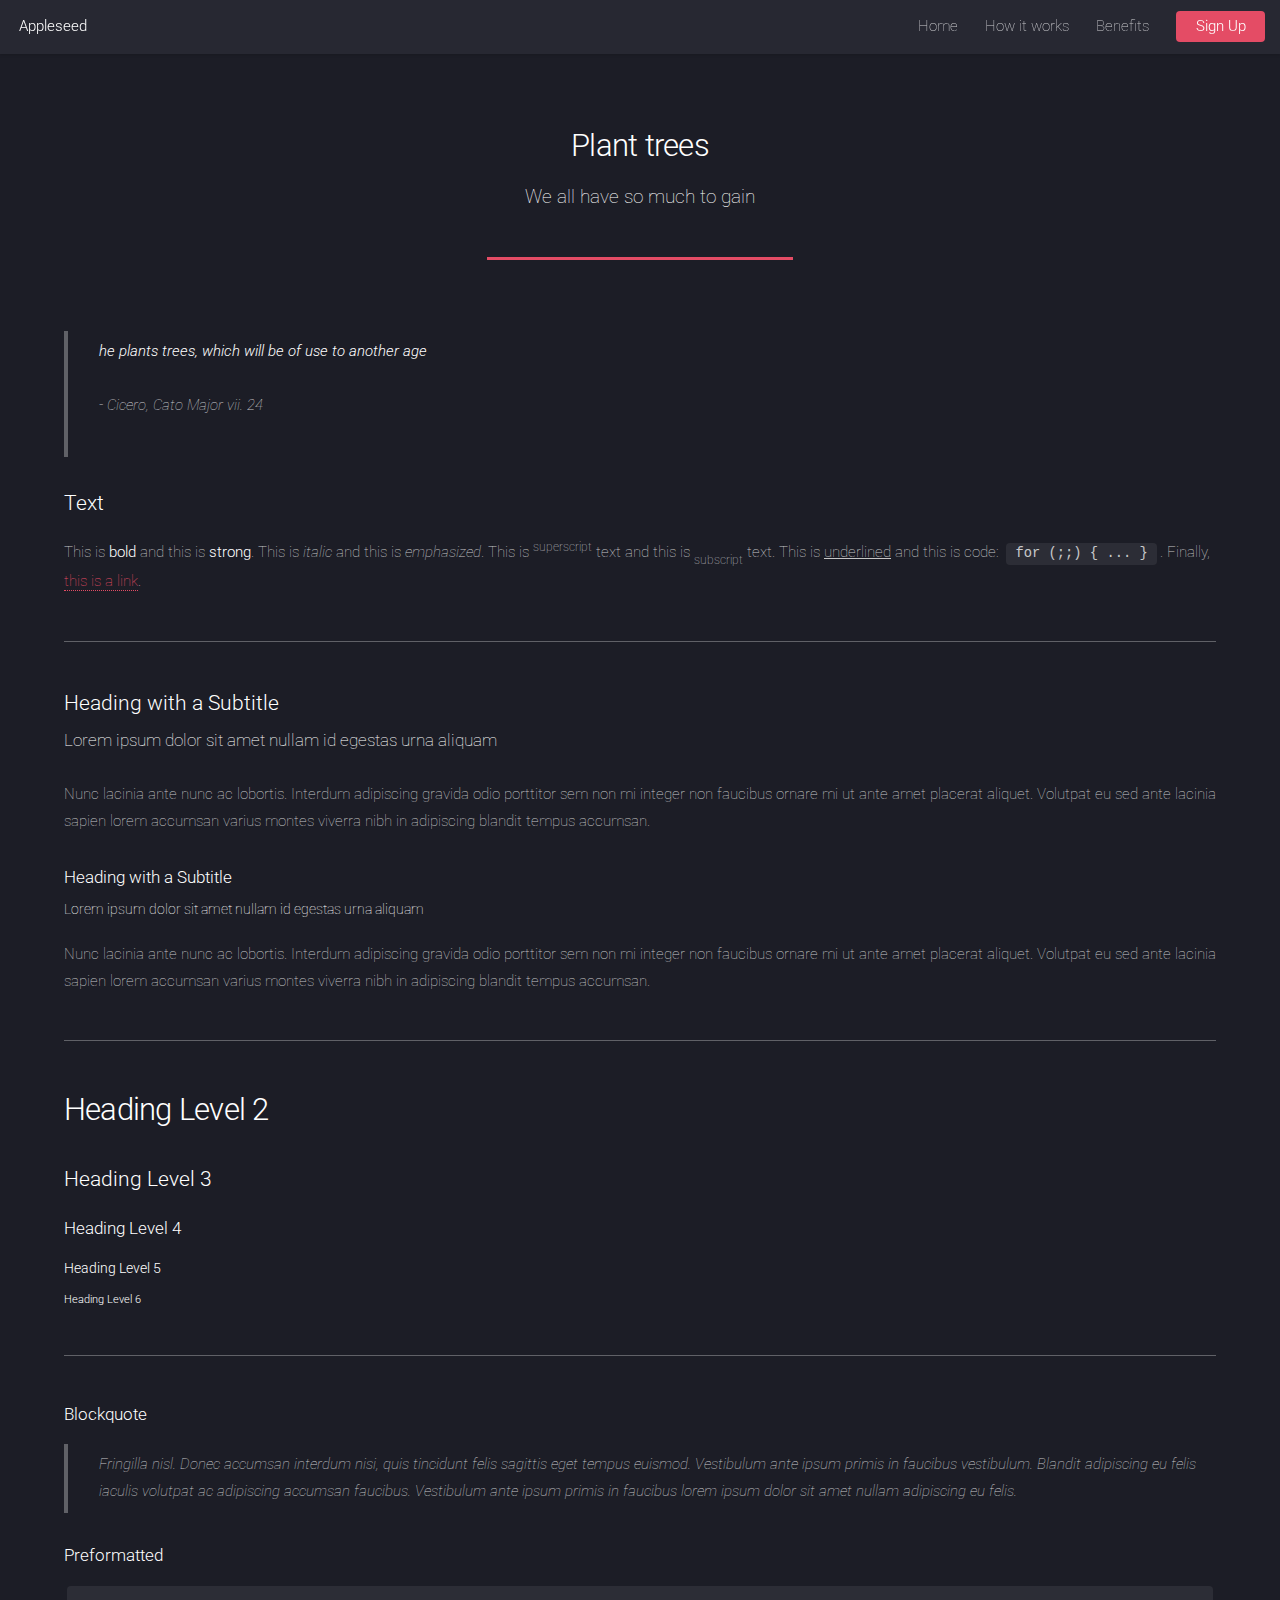
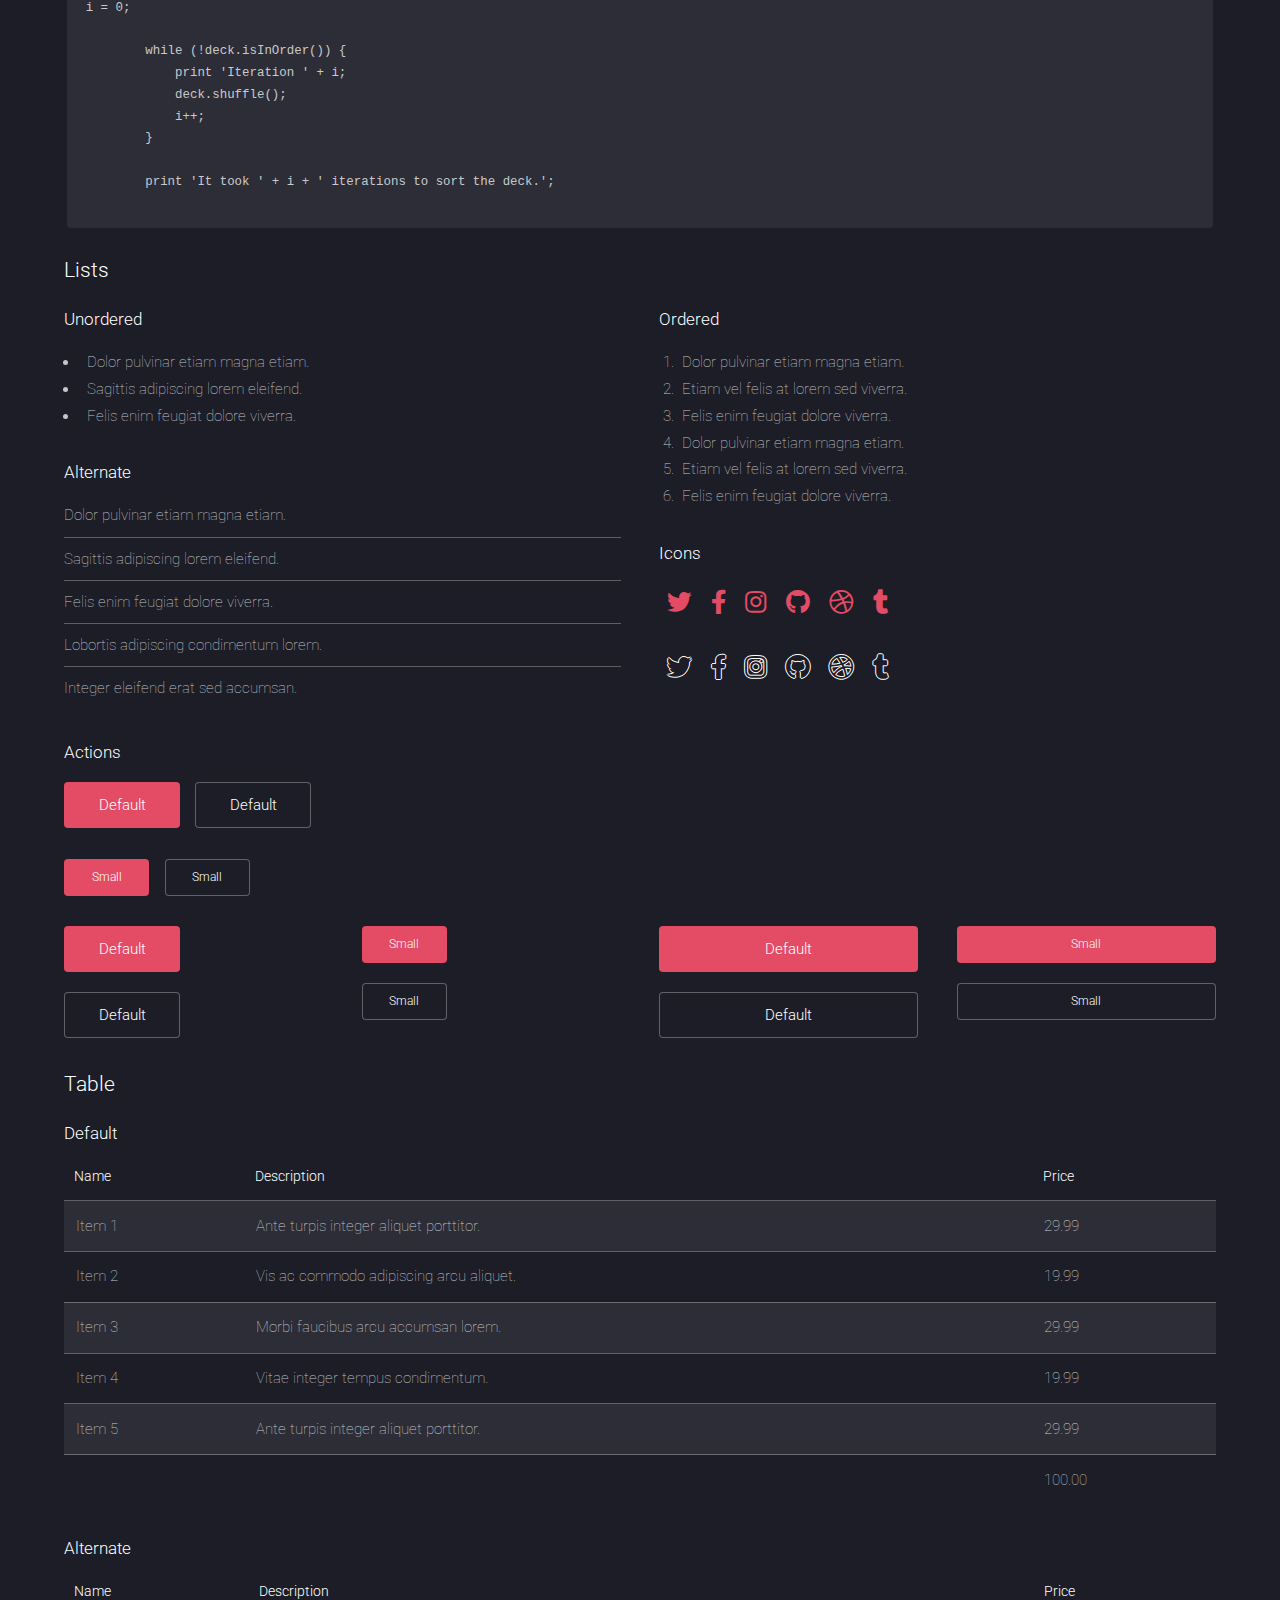
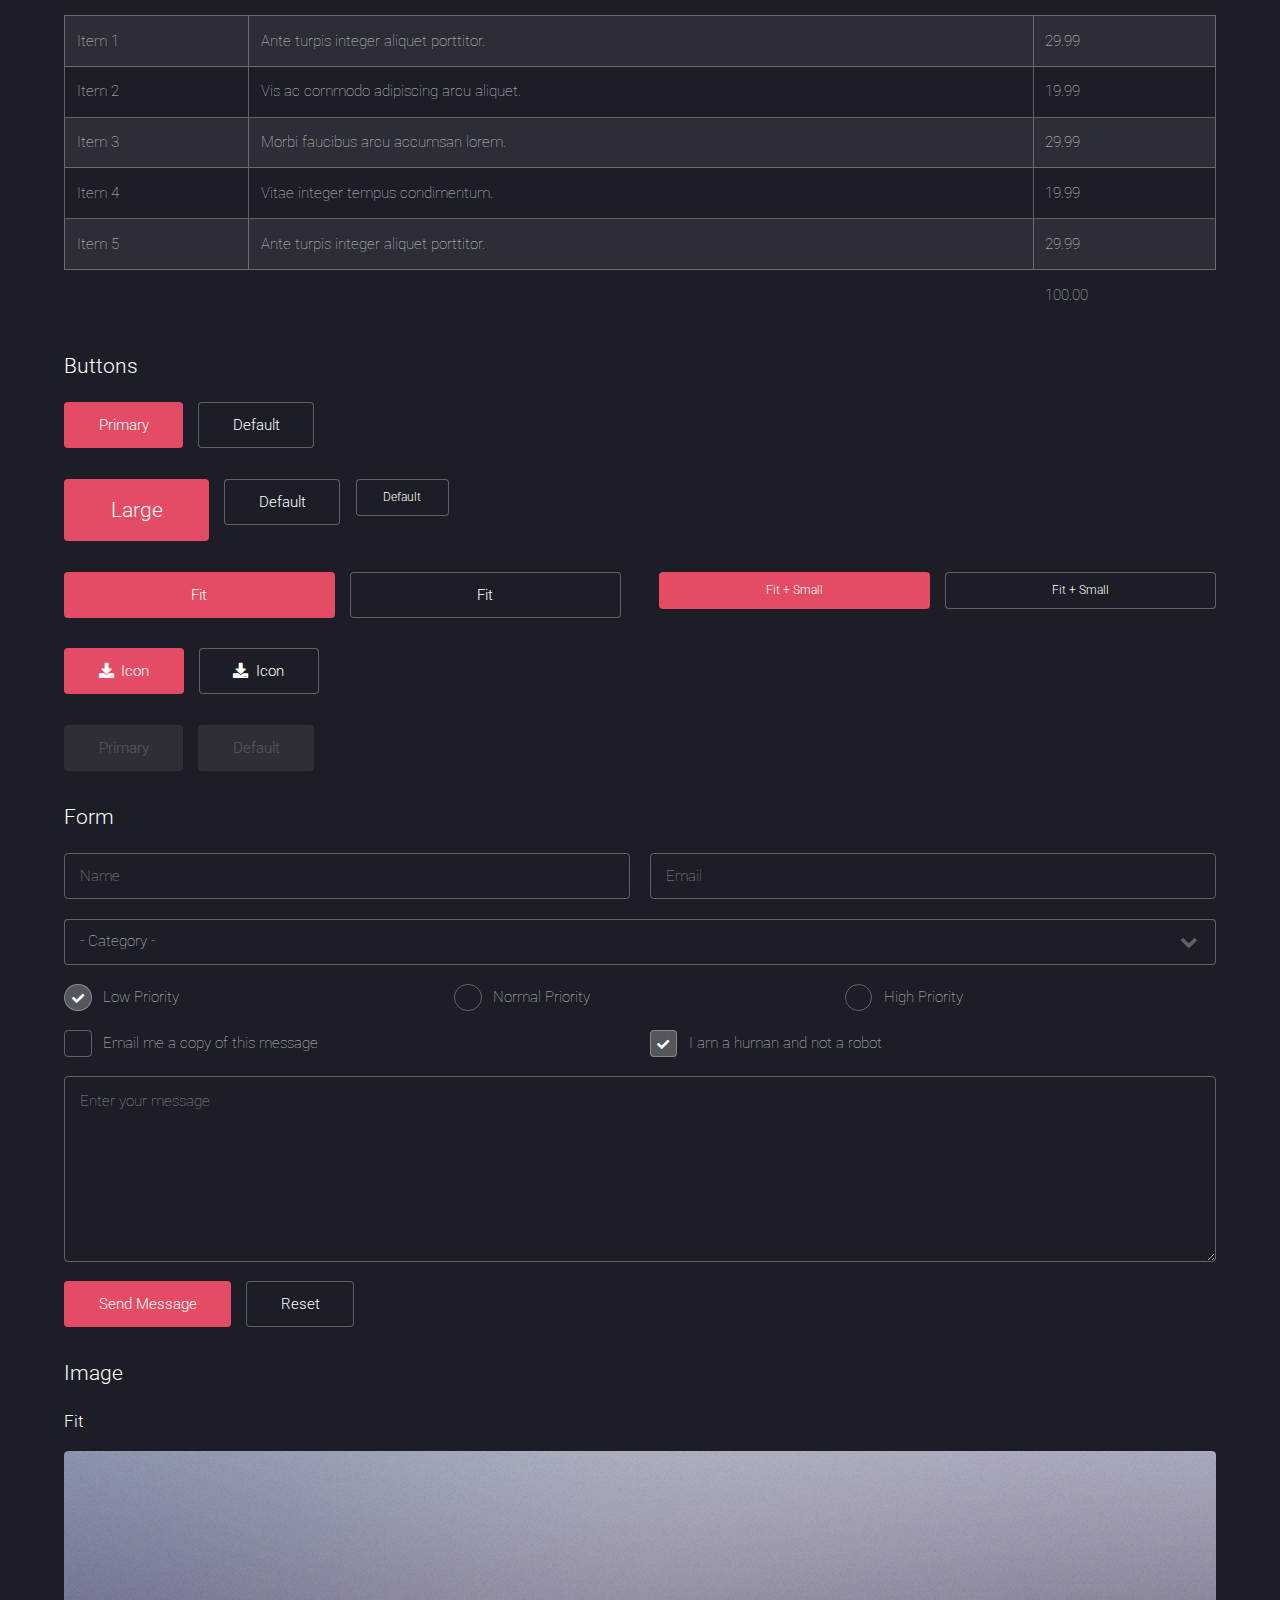
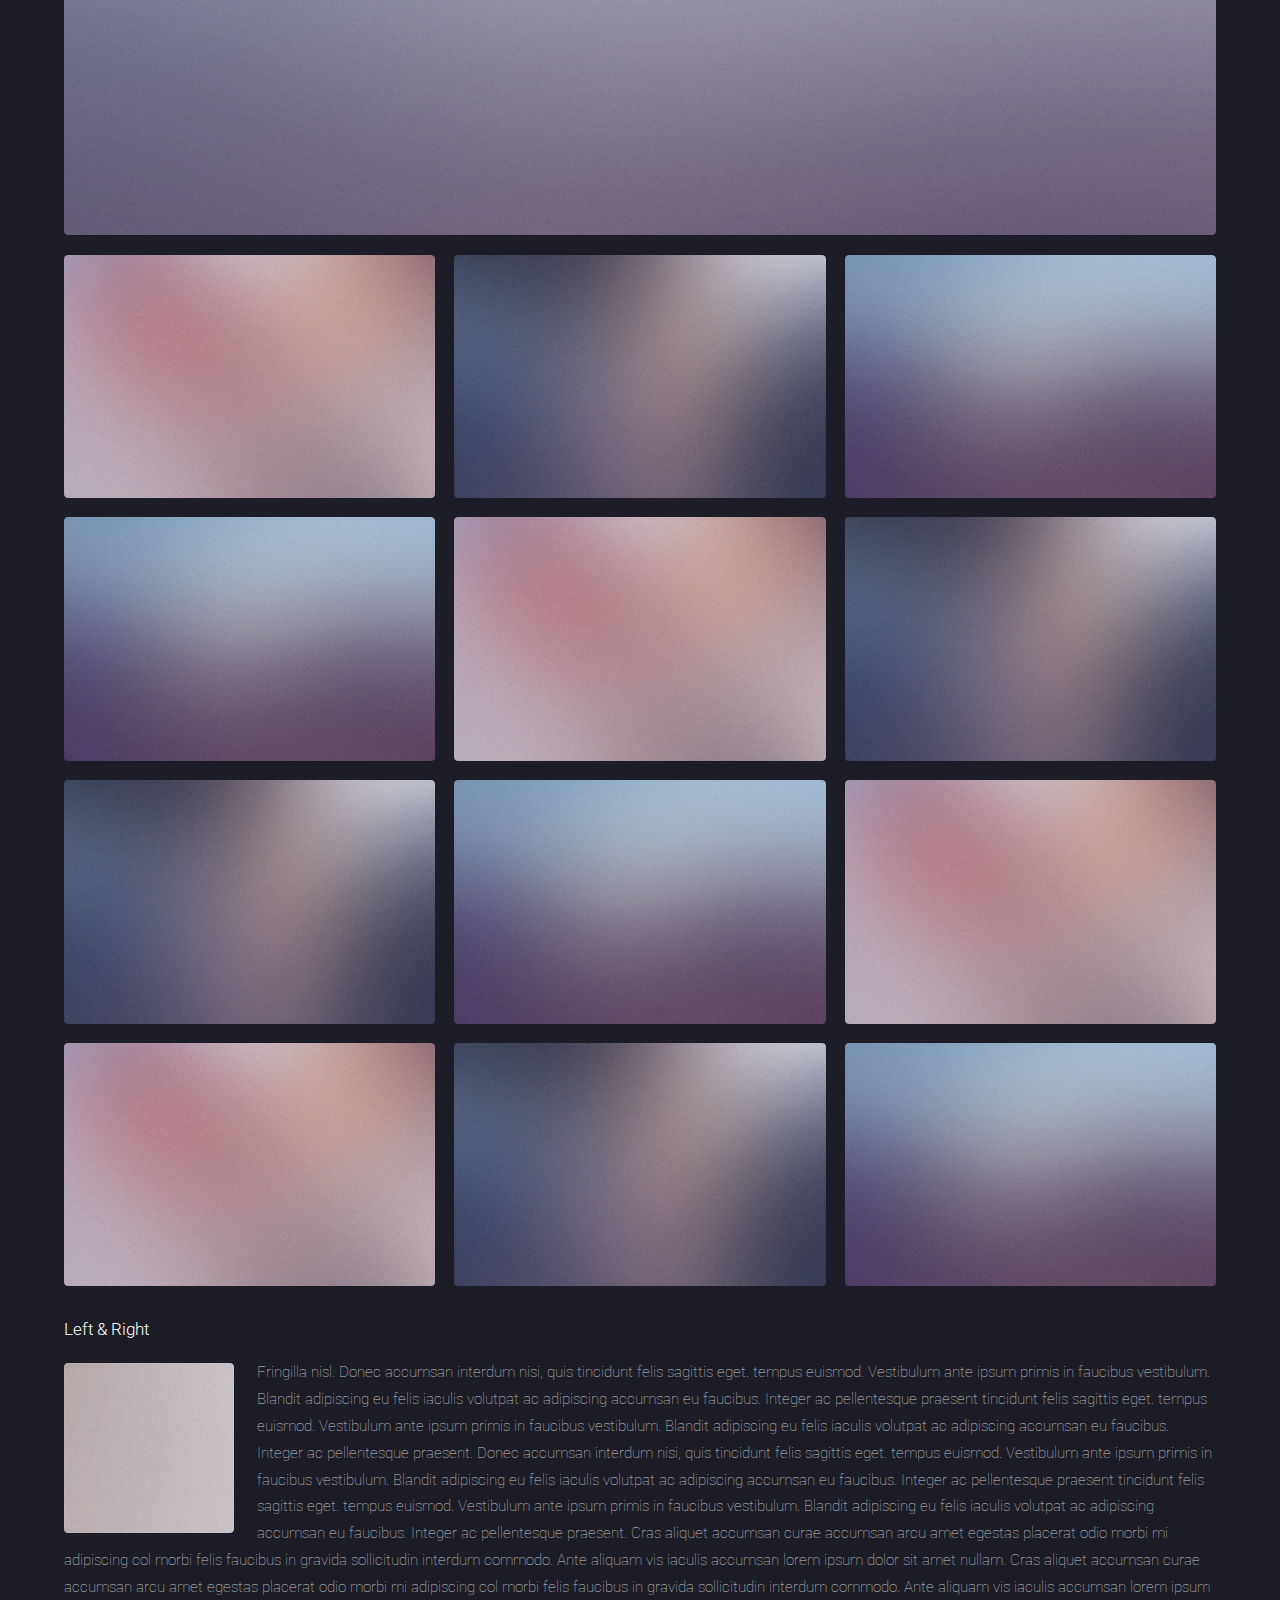
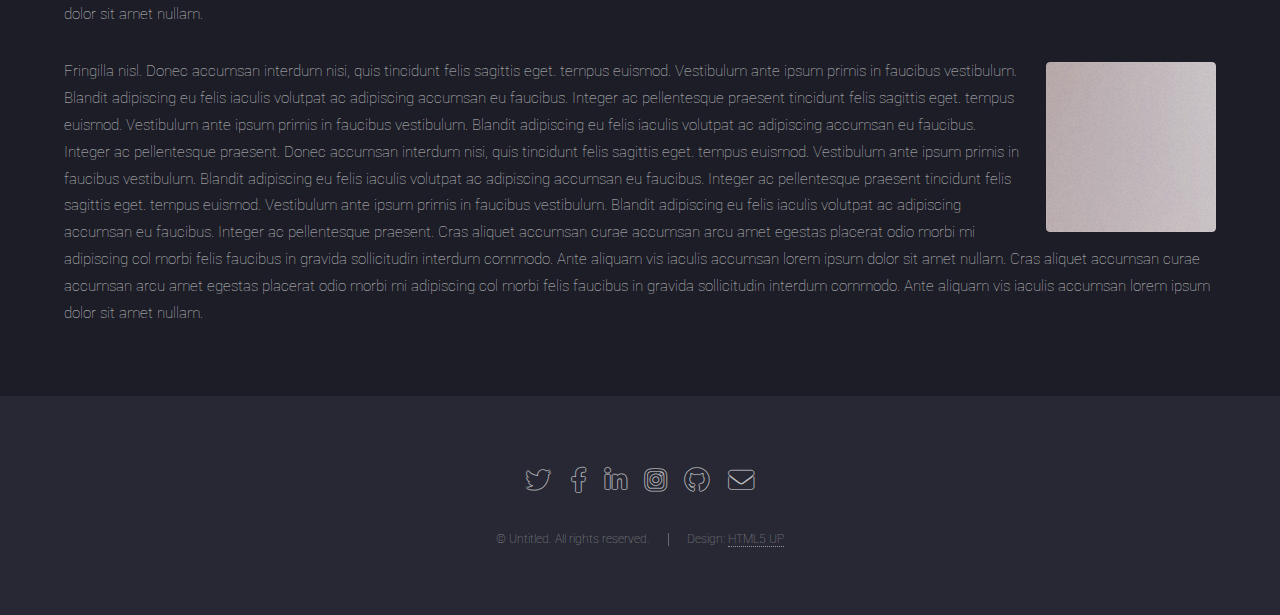
<file: benefits.html>
<!DOCTYPE HTML>
<!--
	Landed by HTML5 UP
	html5up.net | @ajlkn
	Free for personal and commercial use under the CCA 3.0 license (html5up.net/license)
-->
<html>
	<head>
		<title>Benefits - Appleseed</title>
		<meta charset="utf-8" />
		<meta name="viewport" content="width=device-width, initial-scale=1, user-scalable=no" />
		<link rel="stylesheet" href="assets/css/main.css" />
		<noscript><link rel="stylesheet" href="assets/css/noscript.css" /></noscript>
	</head>
	<body class="is-preload">
		<div id="page-wrapper">

			<!-- Header -->
			<header id="header">
				<h1 id="logo"><a href="index.html">Appleseed</a></h1>
				<nav id="nav">
					<ul>
							<li><a href="index.html">Home</a></li>
							<li>
								<a href="how it works.html">How it works</a>
							</li>
							<li><a href="benefits.html">Benefits</a></li>
							<li><a href="#" class="button primary">Sign Up</a></li>
					</ul>
				</nav>
			</header>

			<!-- Main -->
				<div id="main" class="wrapper style1">
					<div class="container">
						<header class="major">
							<h2>Plant trees</h2>
							<p>We all have so much to gain</p>
						</header>

						<!-- Text -->
							<section>
								<blockquote>
									<b>he plants trees, which will be of use to another age</b>
									<p><br> - Cicero, Cato Major vii. 24 </br></p>
								</blockquote>

								<h3>Text</h3>
								<p>This is <b>bold</b> and this is <strong>strong</strong>. This is <i>italic</i> and this is <em>emphasized</em>.
								This is <sup>superscript</sup> text and this is <sub>subscript</sub> text.
								This is <u>underlined</u> and this is code: <code>for (;;) { ... }</code>. Finally, <a href="#">this is a link</a>.</p>

								<hr />

								<header>
									<h3>Heading with a Subtitle</h3>
									<p>Lorem ipsum dolor sit amet nullam id egestas urna aliquam</p>
								</header>
								<p>Nunc lacinia ante nunc ac lobortis. Interdum adipiscing gravida odio porttitor sem non mi integer non faucibus ornare mi ut ante amet placerat aliquet. Volutpat eu sed ante lacinia sapien lorem accumsan varius montes viverra nibh in adipiscing blandit tempus accumsan.</p>
								<header>
									<h4>Heading with a Subtitle</h4>
									<p>Lorem ipsum dolor sit amet nullam id egestas urna aliquam</p>
								</header>
								<p>Nunc lacinia ante nunc ac lobortis. Interdum adipiscing gravida odio porttitor sem non mi integer non faucibus ornare mi ut ante amet placerat aliquet. Volutpat eu sed ante lacinia sapien lorem accumsan varius montes viverra nibh in adipiscing blandit tempus accumsan.</p>

								<hr />

								<h2>Heading Level 2</h2>
								<h3>Heading Level 3</h3>
								<h4>Heading Level 4</h4>
								<h5>Heading Level 5</h5>
								<h6>Heading Level 6</h6>

								<hr />

								<h4>Blockquote</h4>
								<blockquote>Fringilla nisl. Donec accumsan interdum nisi, quis tincidunt felis sagittis eget tempus euismod. Vestibulum ante ipsum primis in faucibus vestibulum. Blandit adipiscing eu felis iaculis volutpat ac adipiscing accumsan faucibus. Vestibulum ante ipsum primis in faucibus lorem ipsum dolor sit amet nullam adipiscing eu felis.</blockquote>

								<h4>Preformatted</h4>
								<pre><code>i = 0;

	while (!deck.isInOrder()) {
	    print 'Iteration ' + i;
	    deck.shuffle();
	    i++;
	}

	print 'It took ' + i + ' iterations to sort the deck.';
	</code></pre>
							</section>

						<!-- Lists -->
							<section>
								<h3>Lists</h3>
								<div class="row">
									<div class="col-6 col-12-xsmall">

										<h4>Unordered</h4>
										<ul>
											<li>Dolor pulvinar etiam magna etiam.</li>
											<li>Sagittis adipiscing lorem eleifend.</li>
											<li>Felis enim feugiat dolore viverra.</li>
										</ul>

										<h4>Alternate</h4>
										<ul class="alt">
											<li>Dolor pulvinar etiam magna etiam.</li>
											<li>Sagittis adipiscing lorem eleifend.</li>
											<li>Felis enim feugiat dolore viverra.</li>
											<li>Lobortis adipiscing condimentum lorem.</li>
											<li>Integer eleifend erat sed accumsan.</li>
										</ul>

									</div>
									<div class="col-6 col-12-xsmall">

										<h4>Ordered</h4>
										<ol>
											<li>Dolor pulvinar etiam magna etiam.</li>
											<li>Etiam vel felis at lorem sed viverra.</li>
											<li>Felis enim feugiat dolore viverra.</li>
											<li>Dolor pulvinar etiam magna etiam.</li>
											<li>Etiam vel felis at lorem sed viverra.</li>
											<li>Felis enim feugiat dolore viverra.</li>
										</ol>

										<h4>Icons</h4>
										<ul class="icons">
											<li><a href="#" class="icon brands fa-twitter"><span class="label">Twitter</span></a></li>
											<li><a href="#" class="icon brands fa-facebook-f"><span class="label">Facebook</span></a></li>
											<li><a href="#" class="icon brands fa-instagram"><span class="label">Instagram</span></a></li>
											<li><a href="#" class="icon brands fa-github"><span class="label">Github</span></a></li>
											<li><a href="#" class="icon brands fa-dribbble"><span class="label">Dribbble</span></a></li>
											<li><a href="#" class="icon brands fa-tumblr"><span class="label">Tumblr</span></a></li>
										</ul>
										<ul class="icons">
											<li><a href="#" class="icon brands alt fa-twitter"><span class="label">Twitter</span></a></li>
											<li><a href="#" class="icon brands alt fa-facebook-f"><span class="label">Facebook</span></a></li>
											<li><a href="#" class="icon brands alt fa-instagram"><span class="label">Instagram</span></a></li>
											<li><a href="#" class="icon brands alt fa-github"><span class="label">Github</span></a></li>
											<li><a href="#" class="icon brands alt fa-dribbble"><span class="label">Dribbble</span></a></li>
											<li><a href="#" class="icon brands alt fa-tumblr"><span class="label">Tumblr</span></a></li>
										</ul>

									</div>
								</div>

								<h4>Actions</h4>
								<ul class="actions">
									<li><a href="#" class="button primary">Default</a></li>
									<li><a href="#" class="button">Default</a></li>
								</ul>
								<ul class="actions small">
									<li><a href="#" class="button primary small">Small</a></li>
									<li><a href="#" class="button small">Small</a></li>
								</ul>
								<div class="row">
									<div class="col-3 col-6-medium col-12-xsmall">
										<ul class="actions stacked">
											<li><a href="#" class="button primary">Default</a></li>
											<li><a href="#" class="button">Default</a></li>
										</ul>
									</div>
									<div class="col-3 col-6-medium col-12-xsmall">
										<ul class="actions stacked">
											<li><a href="#" class="button primary small">Small</a></li>
											<li><a href="#" class="button small">Small</a></li>
										</ul>
									</div>
									<div class="col-3 col-6-medium col-12-xsmall">
										<ul class="actions stacked">
											<li><a href="#" class="button primary fit">Default</a></li>
											<li><a href="#" class="button fit">Default</a></li>
										</ul>
									</div>
									<div class="col-3 col-6-medium col-12-xsmall">
										<ul class="actions stacked">
											<li><a href="#" class="button primary small fit">Small</a></li>
											<li><a href="#" class="button small fit">Small</a></li>
										</ul>
									</div>
								</div>
							</section>

						<!-- Table -->
							<section>
								<h3>Table</h3>
								<h4>Default</h4>
								<div class="table-wrapper">
									<table>
										<thead>
											<tr>
												<th>Name</th>
												<th>Description</th>
												<th>Price</th>
											</tr>
										</thead>
										<tbody>
											<tr>
												<td>Item 1</td>
												<td>Ante turpis integer aliquet porttitor.</td>
												<td>29.99</td>
											</tr>
											<tr>
												<td>Item 2</td>
												<td>Vis ac commodo adipiscing arcu aliquet.</td>
												<td>19.99</td>
											</tr>
											<tr>
												<td>Item 3</td>
												<td> Morbi faucibus arcu accumsan lorem.</td>
												<td>29.99</td>
											</tr>
											<tr>
												<td>Item 4</td>
												<td>Vitae integer tempus condimentum.</td>
												<td>19.99</td>
											</tr>
											<tr>
												<td>Item 5</td>
												<td>Ante turpis integer aliquet porttitor.</td>
												<td>29.99</td>
											</tr>
										</tbody>
										<tfoot>
											<tr>
												<td colspan="2"></td>
												<td>100.00</td>
											</tr>
										</tfoot>
									</table>
								</div>
								<h4>Alternate</h4>
								<div class="table-wrapper">
									<table class="alt">
										<thead>
											<tr>
												<th>Name</th>
												<th>Description</th>
												<th>Price</th>
											</tr>
										</thead>
										<tbody>
											<tr>
												<td>Item 1</td>
												<td>Ante turpis integer aliquet porttitor.</td>
												<td>29.99</td>
											</tr>
											<tr>
												<td>Item 2</td>
												<td>Vis ac commodo adipiscing arcu aliquet.</td>
												<td>19.99</td>
											</tr>
											<tr>
												<td>Item 3</td>
												<td> Morbi faucibus arcu accumsan lorem.</td>
												<td>29.99</td>
											</tr>
											<tr>
												<td>Item 4</td>
												<td>Vitae integer tempus condimentum.</td>
												<td>19.99</td>
											</tr>
											<tr>
												<td>Item 5</td>
												<td>Ante turpis integer aliquet porttitor.</td>
												<td>29.99</td>
											</tr>
										</tbody>
										<tfoot>
											<tr>
												<td colspan="2"></td>
												<td>100.00</td>
											</tr>
										</tfoot>
									</table>
								</div>
							</section>

						<!-- Buttons -->
							<section>
								<h3>Buttons</h3>
								<ul class="actions">
									<li><a href="#" class="button primary">Primary</a></li>
									<li><a href="#" class="button">Default</a></li>
								</ul>
								<ul class="actions">
									<li><a href="#" class="button primary large">Large</a></li>
									<li><a href="#" class="button">Default</a></li>
									<li><a href="#" class="button small">Default</a></li>
								</ul>
								<div class="row">
									<div class="col-6 col-12-xsmall">
										<ul class="actions fit">
											<li><a href="#" class="button primary fit">Fit</a></li>
											<li><a href="#" class="button fit">Fit</a></li>
										</ul>
									</div>
									<div class="col-6 col-12-xsmall">
										<ul class="actions fit small">
											<li><a href="#" class="button primary fit small">Fit + Small</a></li>
											<li><a href="#" class="button fit small">Fit + Small</a></li>
										</ul>
									</div>
								</div>
								<ul class="actions">
									<li><a href="#" class="button primary icon solid fa-download">Icon</a></li>
									<li><a href="#" class="button icon solid fa-download">Icon</a></li>
								</ul>
								<ul class="actions">
									<li><span class="button primary disabled">Primary</span></li>
									<li><span class="button disabled">Default</span></li>
								</ul>
							</section>

						<!-- Form -->
							<section>
								<h3>Form</h3>
								<form method="post" action="#">
									<div class="row gtr-uniform gtr-50">
										<div class="col-6 col-12-xsmall">
											<input type="text" name="name" id="name" value="" placeholder="Name" />
										</div>
										<div class="col-6 col-12-xsmall">
											<input type="email" name="email" id="email" value="" placeholder="Email" />
										</div>
										<div class="col-12">
											<select name="category" id="category">
												<option value="">- Category -</option>
												<option value="1">Manufacturing</option>
												<option value="1">Shipping</option>
												<option value="1">Administration</option>
												<option value="1">Human Resources</option>
											</select>
										</div>
										<div class="col-4 col-12-medium">
											<input type="radio" id="priority-low" name="priority" checked>
											<label for="priority-low">Low Priority</label>
										</div>
										<div class="col-4 col-12-medium">
											<input type="radio" id="priority-normal" name="priority">
											<label for="priority-normal">Normal Priority</label>
										</div>
										<div class="col-4 col-12-medium">
											<input type="radio" id="priority-high" name="priority">
											<label for="priority-high">High Priority</label>
										</div>
										<div class="col-6 col-12-medium">
											<input type="checkbox" id="copy" name="copy">
											<label for="copy">Email me a copy of this message</label>
										</div>
										<div class="col-6 col-12-medium">
											<input type="checkbox" id="human" name="human" checked>
											<label for="human">I am a human and not a robot</label>
										</div>
										<div class="col-12">
											<textarea name="message" id="message" placeholder="Enter your message" rows="6"></textarea>
										</div>
										<div class="col-12">
											<ul class="actions">
												<li><input type="submit" value="Send Message" class="primary" /></li>
												<li><input type="reset" value="Reset" /></li>
											</ul>
										</div>
									</div>
								</form>
							</section>

						<!-- Image -->
							<section>
								<h3>Image</h3>
								<h4>Fit</h4>
								<div class="box alt">
									<div class="row gtr-50 gtr-uniform">
										<div class="col-12"><span class="image fit"><img src="images/pic07.jpg" alt="" /></span></div>
										<div class="col-4 col-6-xsmall"><span class="image fit"><img src="images/pic02.jpg" alt="" /></span></div>
										<div class="col-4 col-6-xsmall"><span class="image fit"><img src="images/pic03.jpg" alt="" /></span></div>
										<div class="col-4 col-6-xsmall"><span class="image fit"><img src="images/pic04.jpg" alt="" /></span></div>
										<div class="col-4 col-6-xsmall"><span class="image fit"><img src="images/pic04.jpg" alt="" /></span></div>
										<div class="col-4 col-6-xsmall"><span class="image fit"><img src="images/pic02.jpg" alt="" /></span></div>
										<div class="col-4 col-6-xsmall"><span class="image fit"><img src="images/pic03.jpg" alt="" /></span></div>
										<div class="col-4 col-6-xsmall"><span class="image fit"><img src="images/pic03.jpg" alt="" /></span></div>
										<div class="col-4 col-6-xsmall"><span class="image fit"><img src="images/pic04.jpg" alt="" /></span></div>
										<div class="col-4 col-6-xsmall"><span class="image fit"><img src="images/pic02.jpg" alt="" /></span></div>
										<div class="col-4 col-6-xsmall"><span class="image fit"><img src="images/pic02.jpg" alt="" /></span></div>
										<div class="col-4 col-6-xsmall"><span class="image fit"><img src="images/pic03.jpg" alt="" /></span></div>
										<div class="col-4 col-6-xsmall"><span class="image fit"><img src="images/pic04.jpg" alt="" /></span></div>
									</div>
								</div>

								<h4>Left &amp; Right</h4>
								<p><span class="image left"><img src="images/pic08.jpg" alt="" /></span>Fringilla nisl. Donec accumsan interdum nisi, quis tincidunt felis sagittis eget. tempus euismod. Vestibulum ante ipsum primis in faucibus vestibulum. Blandit adipiscing eu felis iaculis volutpat ac adipiscing accumsan eu faucibus. Integer ac pellentesque praesent tincidunt felis sagittis eget. tempus euismod. Vestibulum ante ipsum primis in faucibus vestibulum. Blandit adipiscing eu felis iaculis volutpat ac adipiscing accumsan eu faucibus. Integer ac pellentesque praesent. Donec accumsan interdum nisi, quis tincidunt felis sagittis eget. tempus euismod. Vestibulum ante ipsum primis in faucibus vestibulum. Blandit adipiscing eu felis iaculis volutpat ac adipiscing accumsan eu faucibus. Integer ac pellentesque praesent tincidunt felis sagittis eget. tempus euismod. Vestibulum ante ipsum primis in faucibus vestibulum. Blandit adipiscing eu felis iaculis volutpat ac adipiscing accumsan eu faucibus. Integer ac pellentesque praesent. Cras aliquet accumsan curae accumsan arcu amet egestas placerat odio morbi mi adipiscing col morbi felis faucibus in gravida sollicitudin interdum commodo. Ante aliquam vis iaculis accumsan lorem ipsum dolor sit amet nullam. Cras aliquet accumsan curae accumsan arcu amet egestas placerat odio morbi mi adipiscing col morbi felis faucibus in gravida sollicitudin interdum commodo. Ante aliquam vis iaculis accumsan lorem ipsum dolor sit amet nullam.</p>
								<p><span class="image right"><img src="images/pic08.jpg" alt="" /></span>Fringilla nisl. Donec accumsan interdum nisi, quis tincidunt felis sagittis eget. tempus euismod. Vestibulum ante ipsum primis in faucibus vestibulum. Blandit adipiscing eu felis iaculis volutpat ac adipiscing accumsan eu faucibus. Integer ac pellentesque praesent tincidunt felis sagittis eget. tempus euismod. Vestibulum ante ipsum primis in faucibus vestibulum. Blandit adipiscing eu felis iaculis volutpat ac adipiscing accumsan eu faucibus. Integer ac pellentesque praesent. Donec accumsan interdum nisi, quis tincidunt felis sagittis eget. tempus euismod. Vestibulum ante ipsum primis in faucibus vestibulum. Blandit adipiscing eu felis iaculis volutpat ac adipiscing accumsan eu faucibus. Integer ac pellentesque praesent tincidunt felis sagittis eget. tempus euismod. Vestibulum ante ipsum primis in faucibus vestibulum. Blandit adipiscing eu felis iaculis volutpat ac adipiscing accumsan eu faucibus. Integer ac pellentesque praesent. Cras aliquet accumsan curae accumsan arcu amet egestas placerat odio morbi mi adipiscing col morbi felis faucibus in gravida sollicitudin interdum commodo. Ante aliquam vis iaculis accumsan lorem ipsum dolor sit amet nullam. Cras aliquet accumsan curae accumsan arcu amet egestas placerat odio morbi mi adipiscing col morbi felis faucibus in gravida sollicitudin interdum commodo. Ante aliquam vis iaculis accumsan lorem ipsum dolor sit amet nullam.</p>
							</section>

					</div>
				</div>

			<!-- Footer -->
				<footer id="footer">
					<ul class="icons">
						<li><a href="#" class="icon brands alt fa-twitter"><span class="label">Twitter</span></a></li>
						<li><a href="#" class="icon brands alt fa-facebook-f"><span class="label">Facebook</span></a></li>
						<li><a href="#" class="icon brands alt fa-linkedin-in"><span class="label">LinkedIn</span></a></li>
						<li><a href="#" class="icon brands alt fa-instagram"><span class="label">Instagram</span></a></li>
						<li><a href="#" class="icon brands alt fa-github"><span class="label">GitHub</span></a></li>
						<li><a href="#" class="icon solid alt fa-envelope"><span class="label">Email</span></a></li>
					</ul>
					<ul class="copyright">
						<li>&copy; Untitled. All rights reserved.</li><li>Design: <a href="http://html5up.net">HTML5 UP</a></li>
					</ul>
				</footer>

		</div>

		<!-- Scripts -->
			<script src="assets/js/jquery.min.js"></script>
			<script src="assets/js/jquery.scrolly.min.js"></script>
			<script src="assets/js/jquery.dropotron.min.js"></script>
			<script src="assets/js/jquery.scrollex.min.js"></script>
			<script src="assets/js/browser.min.js"></script>
			<script src="assets/js/breakpoints.min.js"></script>
			<script src="assets/js/util.js"></script>
			<script src="assets/js/main.js"></script>

	</body>
</html>
</file>
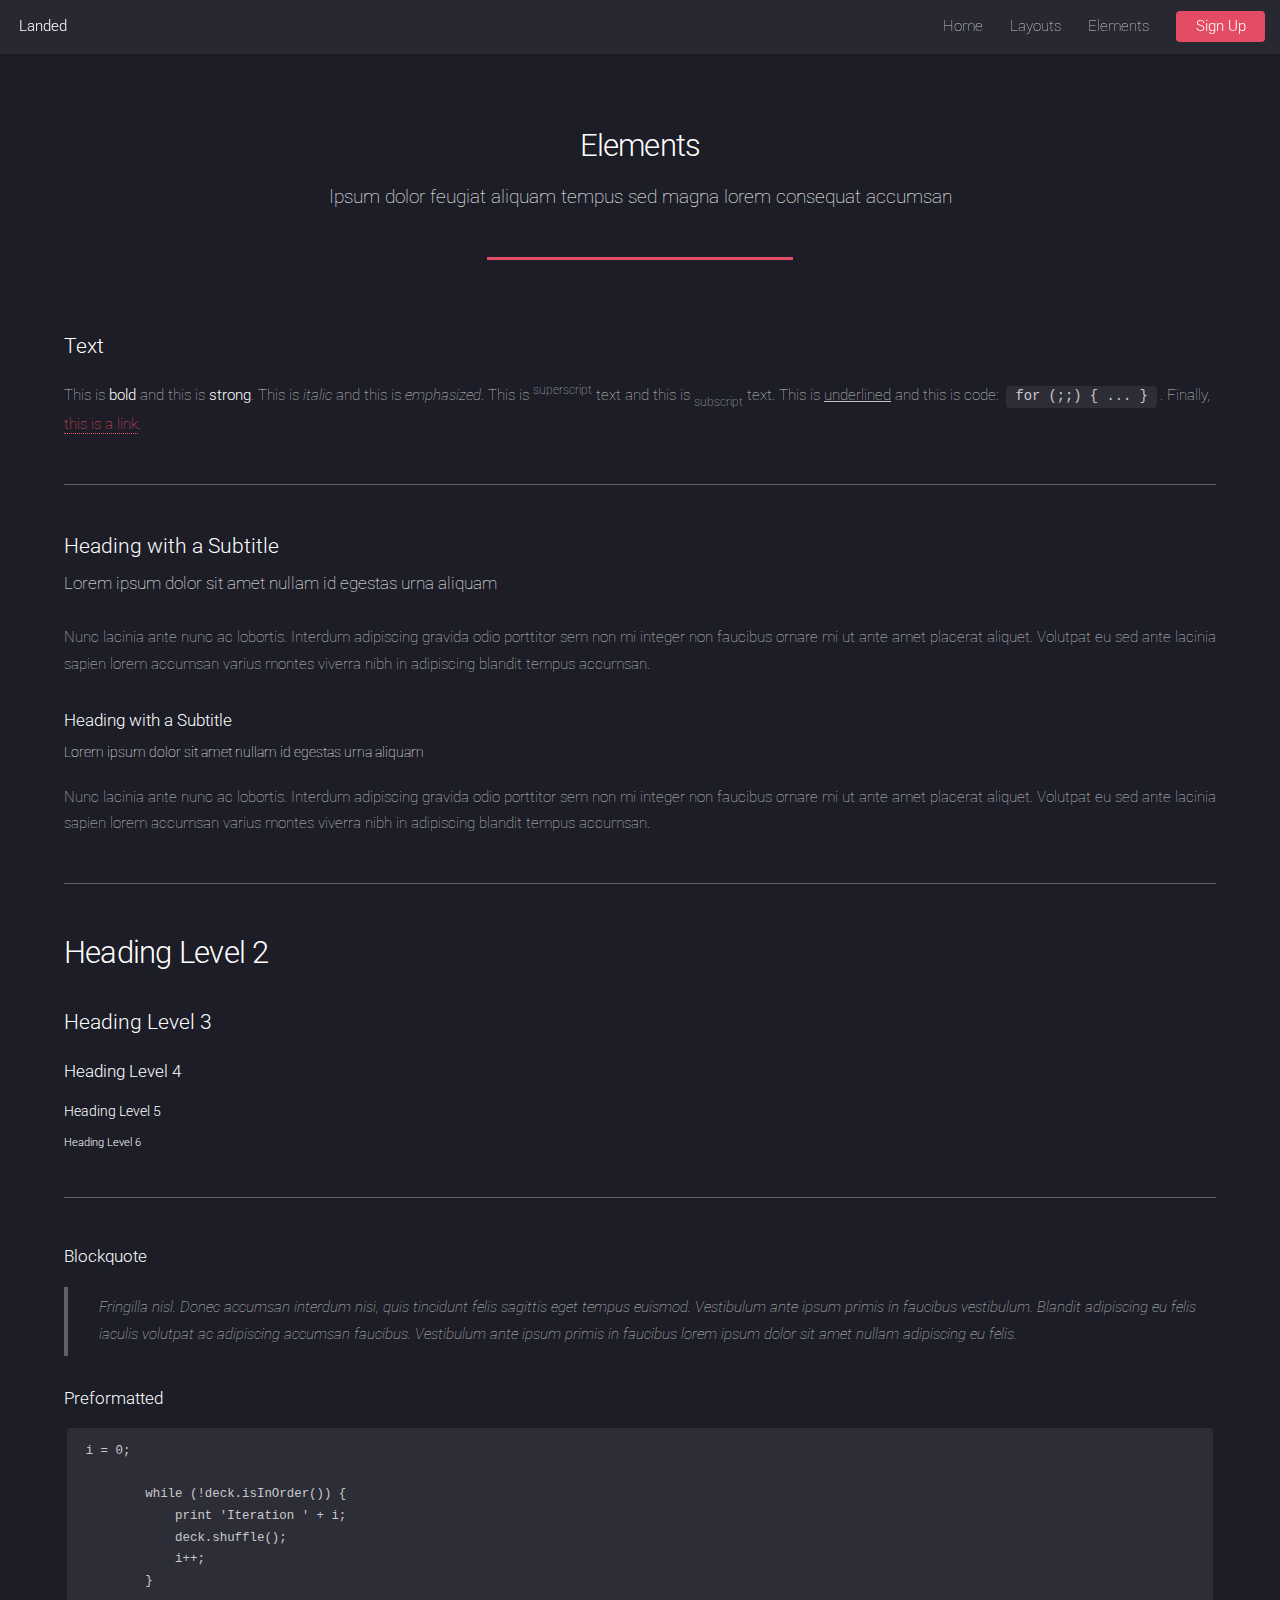
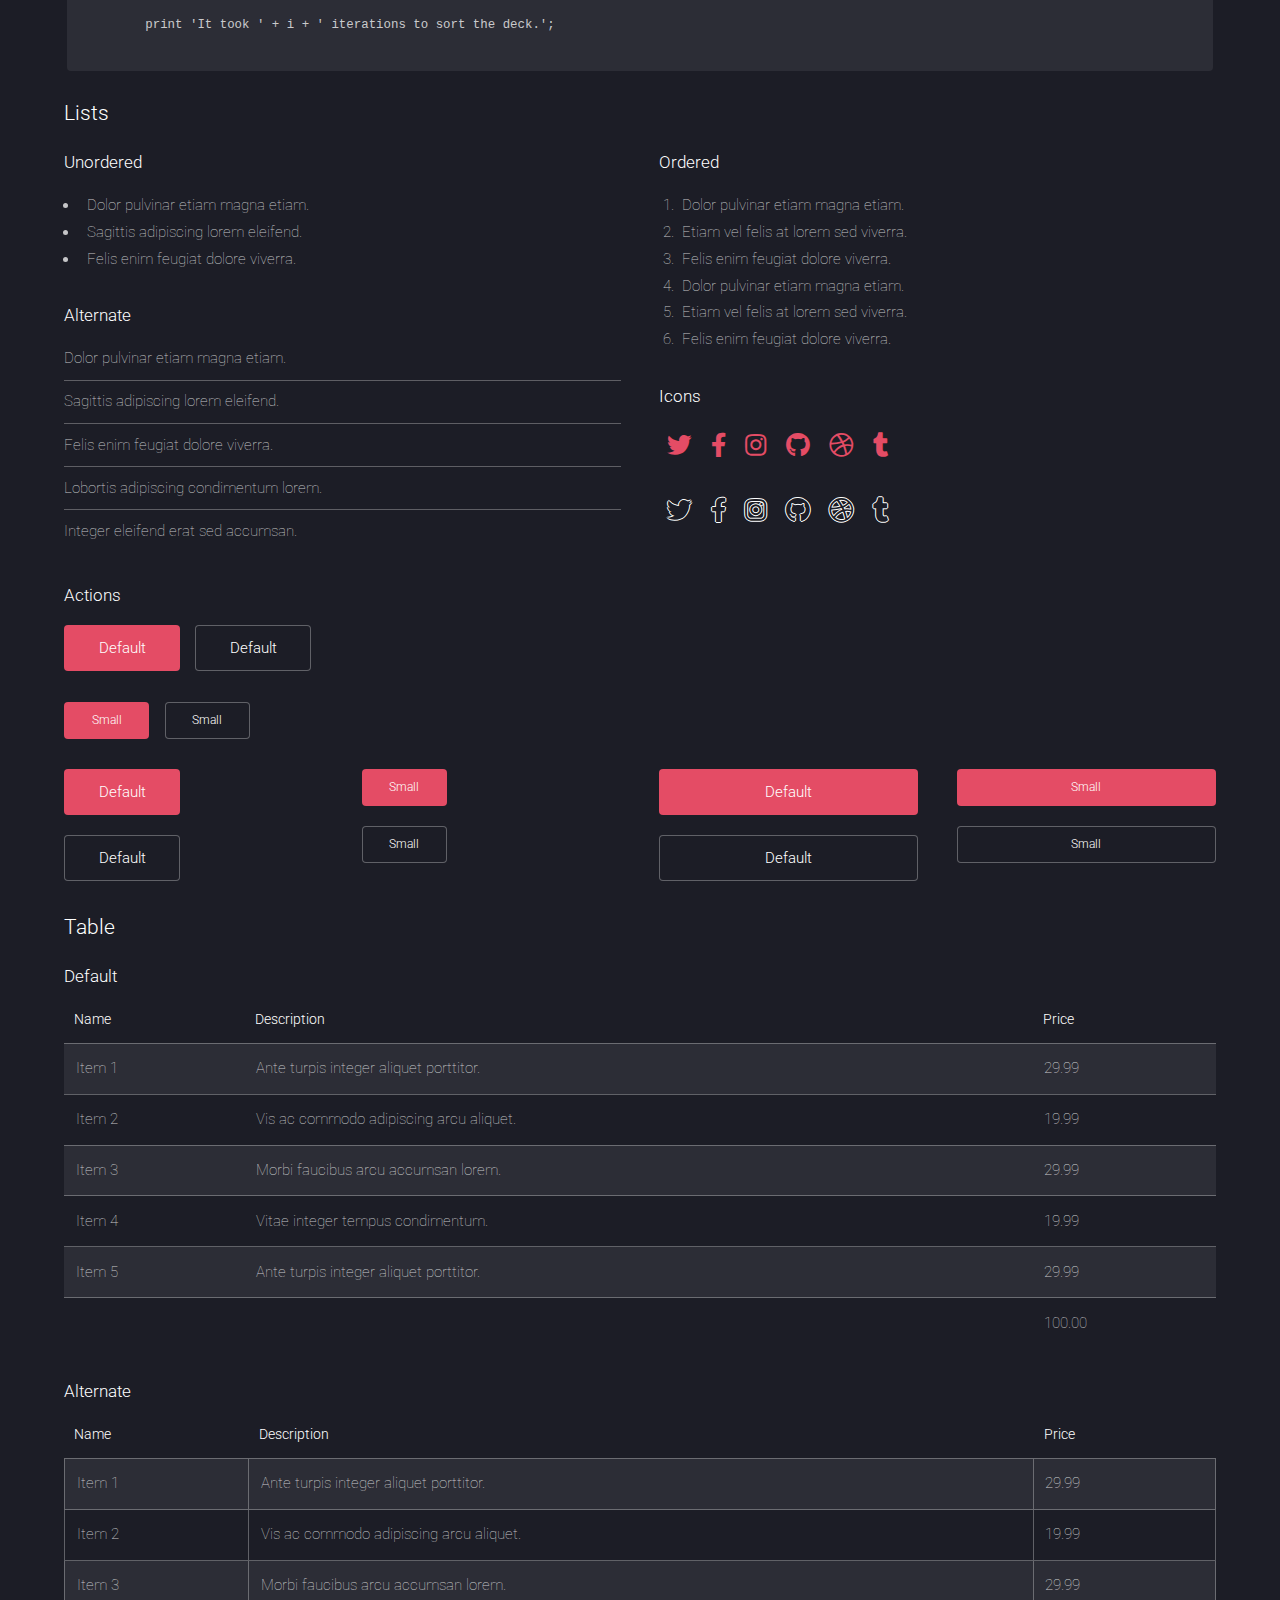
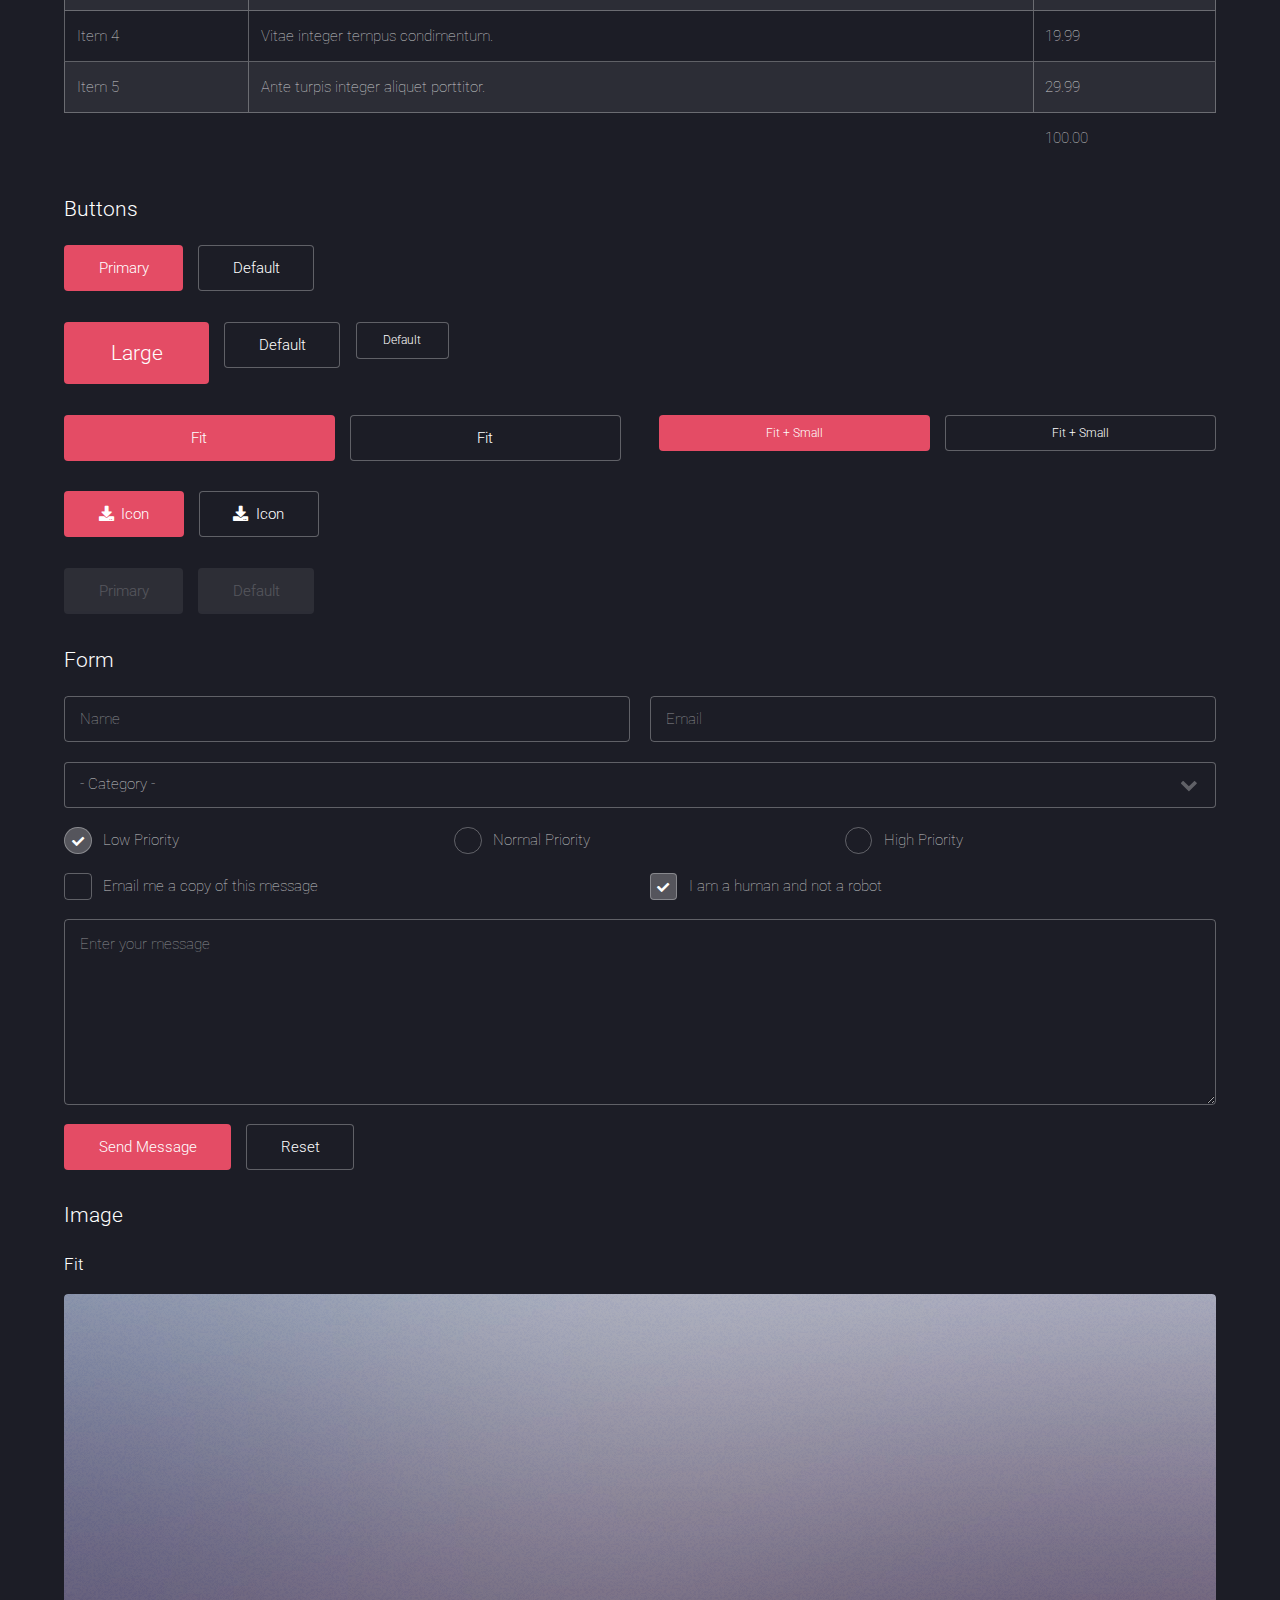
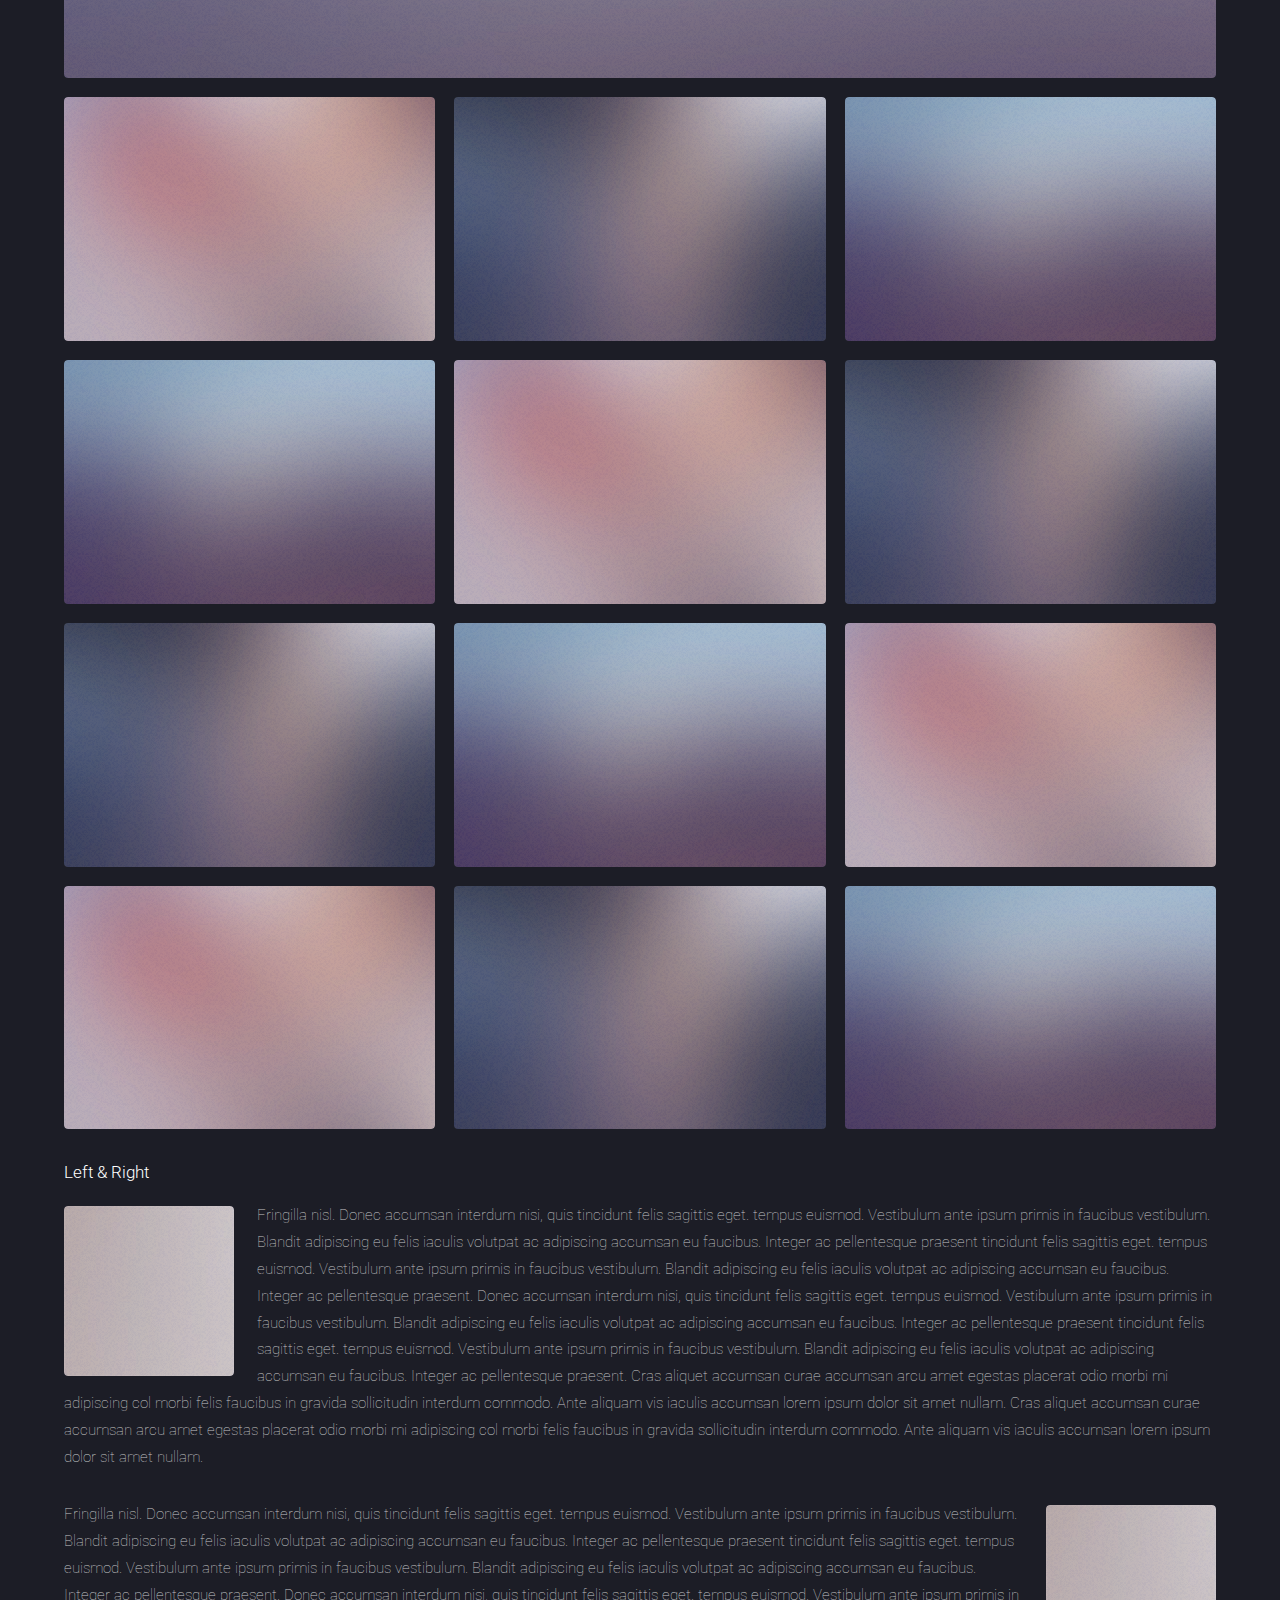
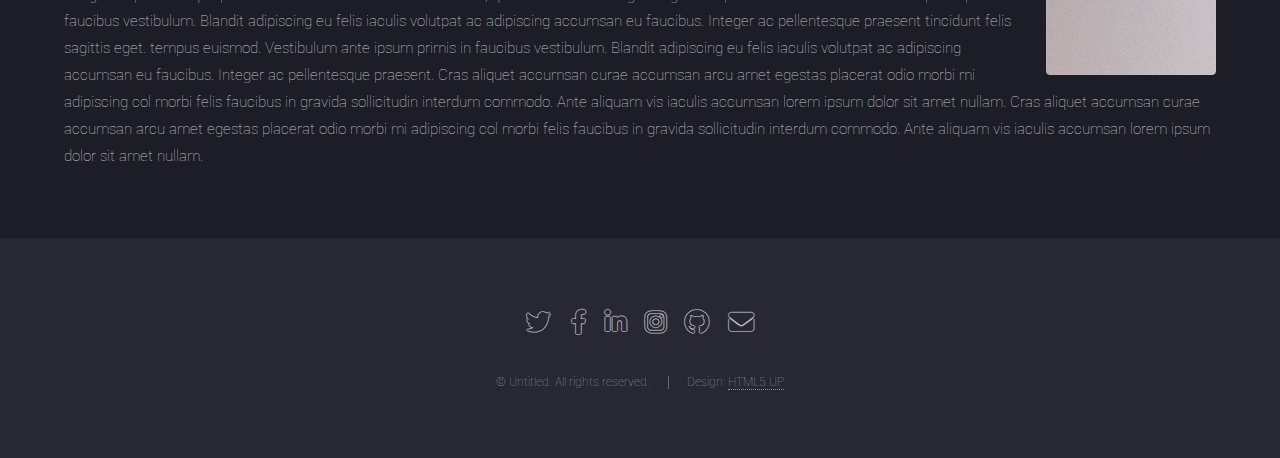
<file: elements.html>
<!DOCTYPE HTML>
<!--
	Landed by HTML5 UP
	html5up.net | @ajlkn
	Free for personal and commercial use under the CCA 3.0 license (html5up.net/license)
-->
<html>
	<head>
		<title>Elements - Landed by HTML5 UP</title>
		<meta charset="utf-8" />
		<meta name="viewport" content="width=device-width, initial-scale=1, user-scalable=no" />
		<link rel="stylesheet" href="assets/css/main.css" />
		<noscript><link rel="stylesheet" href="assets/css/noscript.css" /></noscript>
	</head>
	<body class="is-preload">
		<div id="page-wrapper">

			<!-- Header -->
				<header id="header">
					<h1 id="logo"><a href="index.html">Landed</a></h1>
					<nav id="nav">
						<ul>
							<li><a href="index.html">Home</a></li>
							<li>
								<a href="#">Layouts</a>
								<ul>
									<li><a href="left-sidebar.html">Left Sidebar</a></li>
									<li><a href="right-sidebar.html">Right Sidebar</a></li>
									<li><a href="no-sidebar.html">No Sidebar</a></li>
									<li>
										<a href="#">Submenu</a>
										<ul>
											<li><a href="#">Option 1</a></li>
											<li><a href="#">Option 2</a></li>
											<li><a href="#">Option 3</a></li>
											<li><a href="#">Option 4</a></li>
										</ul>
									</li>
								</ul>
							</li>
							<li><a href="elements.html">Elements</a></li>
							<li><a href="#" class="button primary">Sign Up</a></li>
						</ul>
					</nav>
				</header>

			<!-- Main -->
				<div id="main" class="wrapper style1">
					<div class="container">
						<header class="major">
							<h2>Elements</h2>
							<p>Ipsum dolor feugiat aliquam tempus sed magna lorem consequat accumsan</p>
						</header>

						<!-- Text -->
							<section>
								<h3>Text</h3>
								<p>This is <b>bold</b> and this is <strong>strong</strong>. This is <i>italic</i> and this is <em>emphasized</em>.
								This is <sup>superscript</sup> text and this is <sub>subscript</sub> text.
								This is <u>underlined</u> and this is code: <code>for (;;) { ... }</code>. Finally, <a href="#">this is a link</a>.</p>

								<hr />

								<header>
									<h3>Heading with a Subtitle</h3>
									<p>Lorem ipsum dolor sit amet nullam id egestas urna aliquam</p>
								</header>
								<p>Nunc lacinia ante nunc ac lobortis. Interdum adipiscing gravida odio porttitor sem non mi integer non faucibus ornare mi ut ante amet placerat aliquet. Volutpat eu sed ante lacinia sapien lorem accumsan varius montes viverra nibh in adipiscing blandit tempus accumsan.</p>
								<header>
									<h4>Heading with a Subtitle</h4>
									<p>Lorem ipsum dolor sit amet nullam id egestas urna aliquam</p>
								</header>
								<p>Nunc lacinia ante nunc ac lobortis. Interdum adipiscing gravida odio porttitor sem non mi integer non faucibus ornare mi ut ante amet placerat aliquet. Volutpat eu sed ante lacinia sapien lorem accumsan varius montes viverra nibh in adipiscing blandit tempus accumsan.</p>

								<hr />

								<h2>Heading Level 2</h2>
								<h3>Heading Level 3</h3>
								<h4>Heading Level 4</h4>
								<h5>Heading Level 5</h5>
								<h6>Heading Level 6</h6>

								<hr />

								<h4>Blockquote</h4>
								<blockquote>Fringilla nisl. Donec accumsan interdum nisi, quis tincidunt felis sagittis eget tempus euismod. Vestibulum ante ipsum primis in faucibus vestibulum. Blandit adipiscing eu felis iaculis volutpat ac adipiscing accumsan faucibus. Vestibulum ante ipsum primis in faucibus lorem ipsum dolor sit amet nullam adipiscing eu felis.</blockquote>

								<h4>Preformatted</h4>
								<pre><code>i = 0;

	while (!deck.isInOrder()) {
	    print 'Iteration ' + i;
	    deck.shuffle();
	    i++;
	}

	print 'It took ' + i + ' iterations to sort the deck.';
	</code></pre>
							</section>

						<!-- Lists -->
							<section>
								<h3>Lists</h3>
								<div class="row">
									<div class="col-6 col-12-xsmall">

										<h4>Unordered</h4>
										<ul>
											<li>Dolor pulvinar etiam magna etiam.</li>
											<li>Sagittis adipiscing lorem eleifend.</li>
											<li>Felis enim feugiat dolore viverra.</li>
										</ul>

										<h4>Alternate</h4>
										<ul class="alt">
											<li>Dolor pulvinar etiam magna etiam.</li>
											<li>Sagittis adipiscing lorem eleifend.</li>
											<li>Felis enim feugiat dolore viverra.</li>
											<li>Lobortis adipiscing condimentum lorem.</li>
											<li>Integer eleifend erat sed accumsan.</li>
										</ul>

									</div>
									<div class="col-6 col-12-xsmall">

										<h4>Ordered</h4>
										<ol>
											<li>Dolor pulvinar etiam magna etiam.</li>
											<li>Etiam vel felis at lorem sed viverra.</li>
											<li>Felis enim feugiat dolore viverra.</li>
											<li>Dolor pulvinar etiam magna etiam.</li>
											<li>Etiam vel felis at lorem sed viverra.</li>
											<li>Felis enim feugiat dolore viverra.</li>
										</ol>

										<h4>Icons</h4>
										<ul class="icons">
											<li><a href="#" class="icon brands fa-twitter"><span class="label">Twitter</span></a></li>
											<li><a href="#" class="icon brands fa-facebook-f"><span class="label">Facebook</span></a></li>
											<li><a href="#" class="icon brands fa-instagram"><span class="label">Instagram</span></a></li>
											<li><a href="#" class="icon brands fa-github"><span class="label">Github</span></a></li>
											<li><a href="#" class="icon brands fa-dribbble"><span class="label">Dribbble</span></a></li>
											<li><a href="#" class="icon brands fa-tumblr"><span class="label">Tumblr</span></a></li>
										</ul>
										<ul class="icons">
											<li><a href="#" class="icon brands alt fa-twitter"><span class="label">Twitter</span></a></li>
											<li><a href="#" class="icon brands alt fa-facebook-f"><span class="label">Facebook</span></a></li>
											<li><a href="#" class="icon brands alt fa-instagram"><span class="label">Instagram</span></a></li>
											<li><a href="#" class="icon brands alt fa-github"><span class="label">Github</span></a></li>
											<li><a href="#" class="icon brands alt fa-dribbble"><span class="label">Dribbble</span></a></li>
											<li><a href="#" class="icon brands alt fa-tumblr"><span class="label">Tumblr</span></a></li>
										</ul>

									</div>
								</div>

								<h4>Actions</h4>
								<ul class="actions">
									<li><a href="#" class="button primary">Default</a></li>
									<li><a href="#" class="button">Default</a></li>
								</ul>
								<ul class="actions small">
									<li><a href="#" class="button primary small">Small</a></li>
									<li><a href="#" class="button small">Small</a></li>
								</ul>
								<div class="row">
									<div class="col-3 col-6-medium col-12-xsmall">
										<ul class="actions stacked">
											<li><a href="#" class="button primary">Default</a></li>
											<li><a href="#" class="button">Default</a></li>
										</ul>
									</div>
									<div class="col-3 col-6-medium col-12-xsmall">
										<ul class="actions stacked">
											<li><a href="#" class="button primary small">Small</a></li>
											<li><a href="#" class="button small">Small</a></li>
										</ul>
									</div>
									<div class="col-3 col-6-medium col-12-xsmall">
										<ul class="actions stacked">
											<li><a href="#" class="button primary fit">Default</a></li>
											<li><a href="#" class="button fit">Default</a></li>
										</ul>
									</div>
									<div class="col-3 col-6-medium col-12-xsmall">
										<ul class="actions stacked">
											<li><a href="#" class="button primary small fit">Small</a></li>
											<li><a href="#" class="button small fit">Small</a></li>
										</ul>
									</div>
								</div>
							</section>

						<!-- Table -->
							<section>
								<h3>Table</h3>
								<h4>Default</h4>
								<div class="table-wrapper">
									<table>
										<thead>
											<tr>
												<th>Name</th>
												<th>Description</th>
												<th>Price</th>
											</tr>
										</thead>
										<tbody>
											<tr>
												<td>Item 1</td>
												<td>Ante turpis integer aliquet porttitor.</td>
												<td>29.99</td>
											</tr>
											<tr>
												<td>Item 2</td>
												<td>Vis ac commodo adipiscing arcu aliquet.</td>
												<td>19.99</td>
											</tr>
											<tr>
												<td>Item 3</td>
												<td> Morbi faucibus arcu accumsan lorem.</td>
												<td>29.99</td>
											</tr>
											<tr>
												<td>Item 4</td>
												<td>Vitae integer tempus condimentum.</td>
												<td>19.99</td>
											</tr>
											<tr>
												<td>Item 5</td>
												<td>Ante turpis integer aliquet porttitor.</td>
												<td>29.99</td>
											</tr>
										</tbody>
										<tfoot>
											<tr>
												<td colspan="2"></td>
												<td>100.00</td>
											</tr>
										</tfoot>
									</table>
								</div>
								<h4>Alternate</h4>
								<div class="table-wrapper">
									<table class="alt">
										<thead>
											<tr>
												<th>Name</th>
												<th>Description</th>
												<th>Price</th>
											</tr>
										</thead>
										<tbody>
											<tr>
												<td>Item 1</td>
												<td>Ante turpis integer aliquet porttitor.</td>
												<td>29.99</td>
											</tr>
											<tr>
												<td>Item 2</td>
												<td>Vis ac commodo adipiscing arcu aliquet.</td>
												<td>19.99</td>
											</tr>
											<tr>
												<td>Item 3</td>
												<td> Morbi faucibus arcu accumsan lorem.</td>
												<td>29.99</td>
											</tr>
											<tr>
												<td>Item 4</td>
												<td>Vitae integer tempus condimentum.</td>
												<td>19.99</td>
											</tr>
											<tr>
												<td>Item 5</td>
												<td>Ante turpis integer aliquet porttitor.</td>
												<td>29.99</td>
											</tr>
										</tbody>
										<tfoot>
											<tr>
												<td colspan="2"></td>
												<td>100.00</td>
											</tr>
										</tfoot>
									</table>
								</div>
							</section>

						<!-- Buttons -->
							<section>
								<h3>Buttons</h3>
								<ul class="actions">
									<li><a href="#" class="button primary">Primary</a></li>
									<li><a href="#" class="button">Default</a></li>
								</ul>
								<ul class="actions">
									<li><a href="#" class="button primary large">Large</a></li>
									<li><a href="#" class="button">Default</a></li>
									<li><a href="#" class="button small">Default</a></li>
								</ul>
								<div class="row">
									<div class="col-6 col-12-xsmall">
										<ul class="actions fit">
											<li><a href="#" class="button primary fit">Fit</a></li>
											<li><a href="#" class="button fit">Fit</a></li>
										</ul>
									</div>
									<div class="col-6 col-12-xsmall">
										<ul class="actions fit small">
											<li><a href="#" class="button primary fit small">Fit + Small</a></li>
											<li><a href="#" class="button fit small">Fit + Small</a></li>
										</ul>
									</div>
								</div>
								<ul class="actions">
									<li><a href="#" class="button primary icon solid fa-download">Icon</a></li>
									<li><a href="#" class="button icon solid fa-download">Icon</a></li>
								</ul>
								<ul class="actions">
									<li><span class="button primary disabled">Primary</span></li>
									<li><span class="button disabled">Default</span></li>
								</ul>
							</section>

						<!-- Form -->
							<section>
								<h3>Form</h3>
								<form method="post" action="#">
									<div class="row gtr-uniform gtr-50">
										<div class="col-6 col-12-xsmall">
											<input type="text" name="name" id="name" value="" placeholder="Name" />
										</div>
										<div class="col-6 col-12-xsmall">
											<input type="email" name="email" id="email" value="" placeholder="Email" />
										</div>
										<div class="col-12">
											<select name="category" id="category">
												<option value="">- Category -</option>
												<option value="1">Manufacturing</option>
												<option value="1">Shipping</option>
												<option value="1">Administration</option>
												<option value="1">Human Resources</option>
											</select>
										</div>
										<div class="col-4 col-12-medium">
											<input type="radio" id="priority-low" name="priority" checked>
											<label for="priority-low">Low Priority</label>
										</div>
										<div class="col-4 col-12-medium">
											<input type="radio" id="priority-normal" name="priority">
											<label for="priority-normal">Normal Priority</label>
										</div>
										<div class="col-4 col-12-medium">
											<input type="radio" id="priority-high" name="priority">
											<label for="priority-high">High Priority</label>
										</div>
										<div class="col-6 col-12-medium">
											<input type="checkbox" id="copy" name="copy">
											<label for="copy">Email me a copy of this message</label>
										</div>
										<div class="col-6 col-12-medium">
											<input type="checkbox" id="human" name="human" checked>
											<label for="human">I am a human and not a robot</label>
										</div>
										<div class="col-12">
											<textarea name="message" id="message" placeholder="Enter your message" rows="6"></textarea>
										</div>
										<div class="col-12">
											<ul class="actions">
												<li><input type="submit" value="Send Message" class="primary" /></li>
												<li><input type="reset" value="Reset" /></li>
											</ul>
										</div>
									</div>
								</form>
							</section>

						<!-- Image -->
							<section>
								<h3>Image</h3>
								<h4>Fit</h4>
								<div class="box alt">
									<div class="row gtr-50 gtr-uniform">
										<div class="col-12"><span class="image fit"><img src="images/pic07.jpg" alt="" /></span></div>
										<div class="col-4 col-6-xsmall"><span class="image fit"><img src="images/pic02.jpg" alt="" /></span></div>
										<div class="col-4 col-6-xsmall"><span class="image fit"><img src="images/pic03.jpg" alt="" /></span></div>
										<div class="col-4 col-6-xsmall"><span class="image fit"><img src="images/pic04.jpg" alt="" /></span></div>
										<div class="col-4 col-6-xsmall"><span class="image fit"><img src="images/pic04.jpg" alt="" /></span></div>
										<div class="col-4 col-6-xsmall"><span class="image fit"><img src="images/pic02.jpg" alt="" /></span></div>
										<div class="col-4 col-6-xsmall"><span class="image fit"><img src="images/pic03.jpg" alt="" /></span></div>
										<div class="col-4 col-6-xsmall"><span class="image fit"><img src="images/pic03.jpg" alt="" /></span></div>
										<div class="col-4 col-6-xsmall"><span class="image fit"><img src="images/pic04.jpg" alt="" /></span></div>
										<div class="col-4 col-6-xsmall"><span class="image fit"><img src="images/pic02.jpg" alt="" /></span></div>
										<div class="col-4 col-6-xsmall"><span class="image fit"><img src="images/pic02.jpg" alt="" /></span></div>
										<div class="col-4 col-6-xsmall"><span class="image fit"><img src="images/pic03.jpg" alt="" /></span></div>
										<div class="col-4 col-6-xsmall"><span class="image fit"><img src="images/pic04.jpg" alt="" /></span></div>
									</div>
								</div>

								<h4>Left &amp; Right</h4>
								<p><span class="image left"><img src="images/pic08.jpg" alt="" /></span>Fringilla nisl. Donec accumsan interdum nisi, quis tincidunt felis sagittis eget. tempus euismod. Vestibulum ante ipsum primis in faucibus vestibulum. Blandit adipiscing eu felis iaculis volutpat ac adipiscing accumsan eu faucibus. Integer ac pellentesque praesent tincidunt felis sagittis eget. tempus euismod. Vestibulum ante ipsum primis in faucibus vestibulum. Blandit adipiscing eu felis iaculis volutpat ac adipiscing accumsan eu faucibus. Integer ac pellentesque praesent. Donec accumsan interdum nisi, quis tincidunt felis sagittis eget. tempus euismod. Vestibulum ante ipsum primis in faucibus vestibulum. Blandit adipiscing eu felis iaculis volutpat ac adipiscing accumsan eu faucibus. Integer ac pellentesque praesent tincidunt felis sagittis eget. tempus euismod. Vestibulum ante ipsum primis in faucibus vestibulum. Blandit adipiscing eu felis iaculis volutpat ac adipiscing accumsan eu faucibus. Integer ac pellentesque praesent. Cras aliquet accumsan curae accumsan arcu amet egestas placerat odio morbi mi adipiscing col morbi felis faucibus in gravida sollicitudin interdum commodo. Ante aliquam vis iaculis accumsan lorem ipsum dolor sit amet nullam. Cras aliquet accumsan curae accumsan arcu amet egestas placerat odio morbi mi adipiscing col morbi felis faucibus in gravida sollicitudin interdum commodo. Ante aliquam vis iaculis accumsan lorem ipsum dolor sit amet nullam.</p>
								<p><span class="image right"><img src="images/pic08.jpg" alt="" /></span>Fringilla nisl. Donec accumsan interdum nisi, quis tincidunt felis sagittis eget. tempus euismod. Vestibulum ante ipsum primis in faucibus vestibulum. Blandit adipiscing eu felis iaculis volutpat ac adipiscing accumsan eu faucibus. Integer ac pellentesque praesent tincidunt felis sagittis eget. tempus euismod. Vestibulum ante ipsum primis in faucibus vestibulum. Blandit adipiscing eu felis iaculis volutpat ac adipiscing accumsan eu faucibus. Integer ac pellentesque praesent. Donec accumsan interdum nisi, quis tincidunt felis sagittis eget. tempus euismod. Vestibulum ante ipsum primis in faucibus vestibulum. Blandit adipiscing eu felis iaculis volutpat ac adipiscing accumsan eu faucibus. Integer ac pellentesque praesent tincidunt felis sagittis eget. tempus euismod. Vestibulum ante ipsum primis in faucibus vestibulum. Blandit adipiscing eu felis iaculis volutpat ac adipiscing accumsan eu faucibus. Integer ac pellentesque praesent. Cras aliquet accumsan curae accumsan arcu amet egestas placerat odio morbi mi adipiscing col morbi felis faucibus in gravida sollicitudin interdum commodo. Ante aliquam vis iaculis accumsan lorem ipsum dolor sit amet nullam. Cras aliquet accumsan curae accumsan arcu amet egestas placerat odio morbi mi adipiscing col morbi felis faucibus in gravida sollicitudin interdum commodo. Ante aliquam vis iaculis accumsan lorem ipsum dolor sit amet nullam.</p>
							</section>

					</div>
				</div>

			<!-- Footer -->
				<footer id="footer">
					<ul class="icons">
						<li><a href="#" class="icon brands alt fa-twitter"><span class="label">Twitter</span></a></li>
						<li><a href="#" class="icon brands alt fa-facebook-f"><span class="label">Facebook</span></a></li>
						<li><a href="#" class="icon brands alt fa-linkedin-in"><span class="label">LinkedIn</span></a></li>
						<li><a href="#" class="icon brands alt fa-instagram"><span class="label">Instagram</span></a></li>
						<li><a href="#" class="icon brands alt fa-github"><span class="label">GitHub</span></a></li>
						<li><a href="#" class="icon solid alt fa-envelope"><span class="label">Email</span></a></li>
					</ul>
					<ul class="copyright">
						<li>&copy; Untitled. All rights reserved.</li><li>Design: <a href="http://html5up.net">HTML5 UP</a></li>
					</ul>
				</footer>

		</div>

		<!-- Scripts -->
			<script src="assets/js/jquery.min.js"></script>
			<script src="assets/js/jquery.scrolly.min.js"></script>
			<script src="assets/js/jquery.dropotron.min.js"></script>
			<script src="assets/js/jquery.scrollex.min.js"></script>
			<script src="assets/js/browser.min.js"></script>
			<script src="assets/js/breakpoints.min.js"></script>
			<script src="assets/js/util.js"></script>
			<script src="assets/js/main.js"></script>

	</body>
</html>
</file>
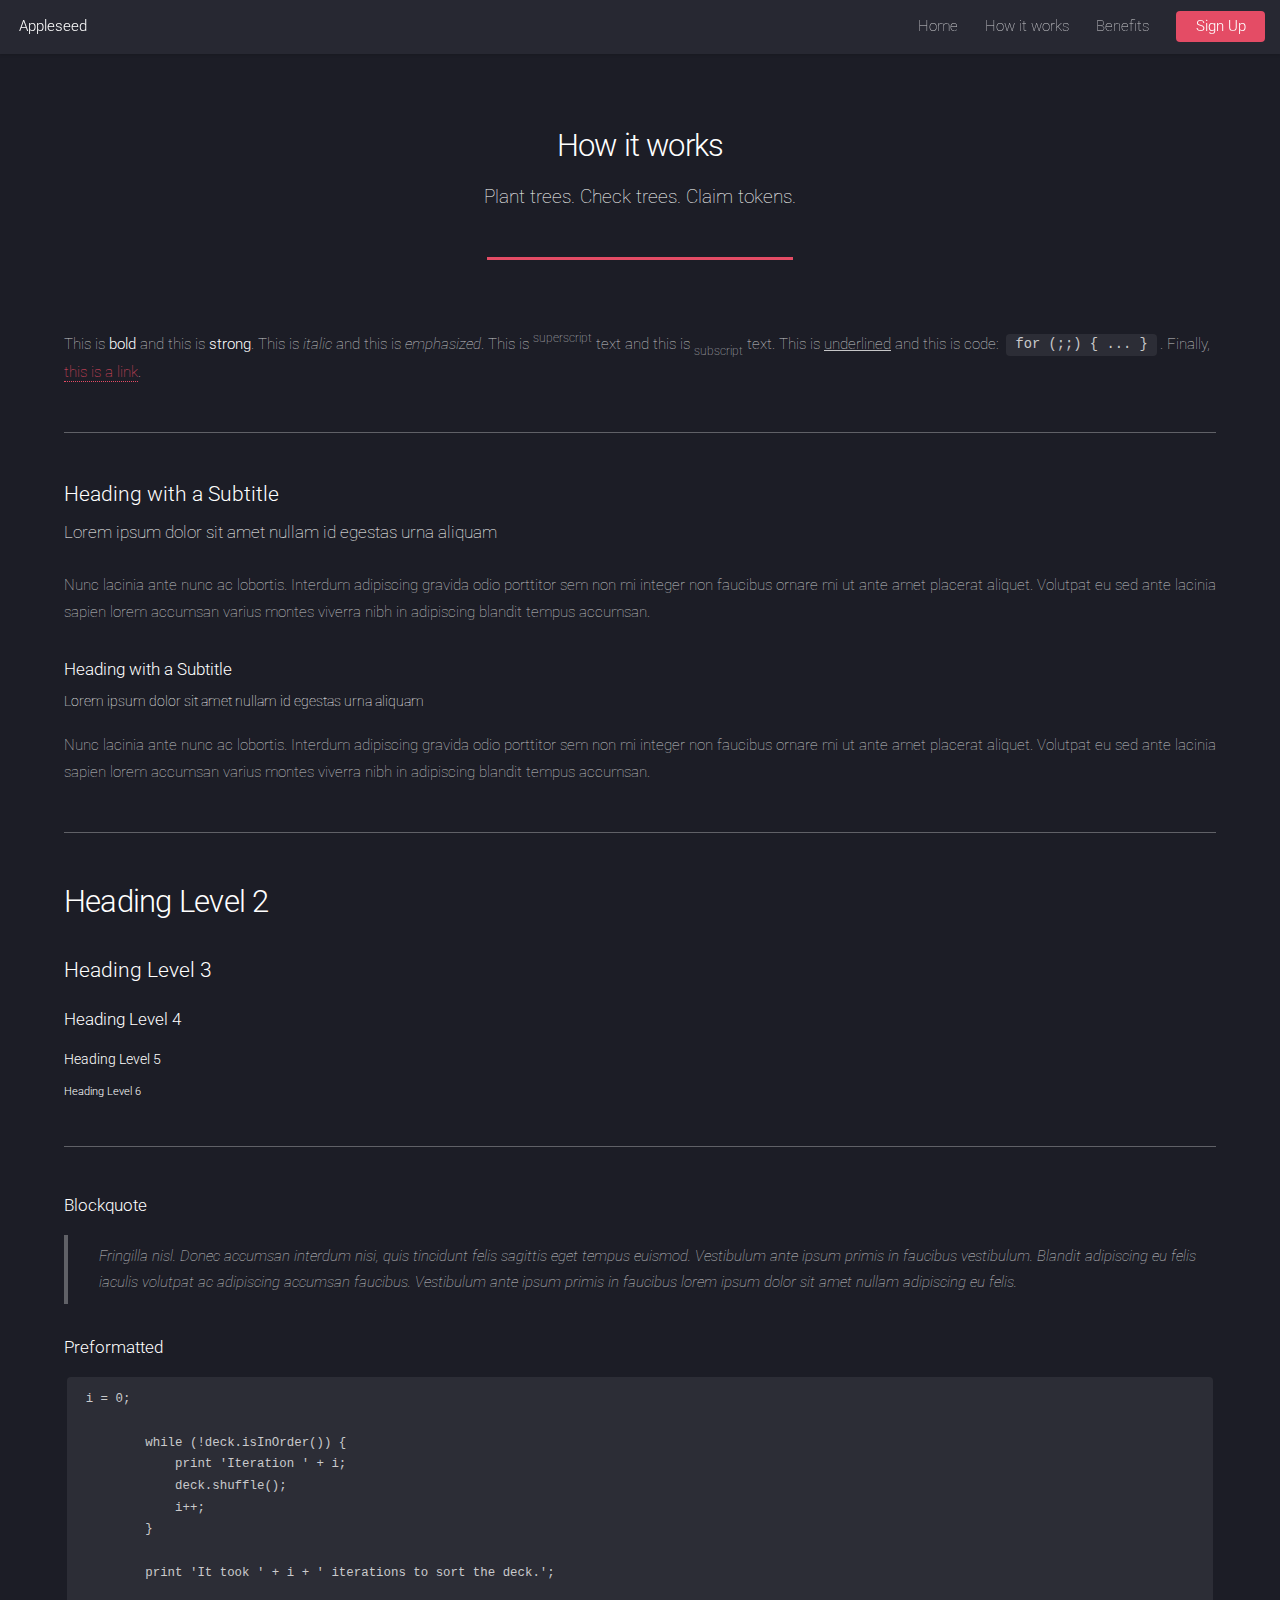
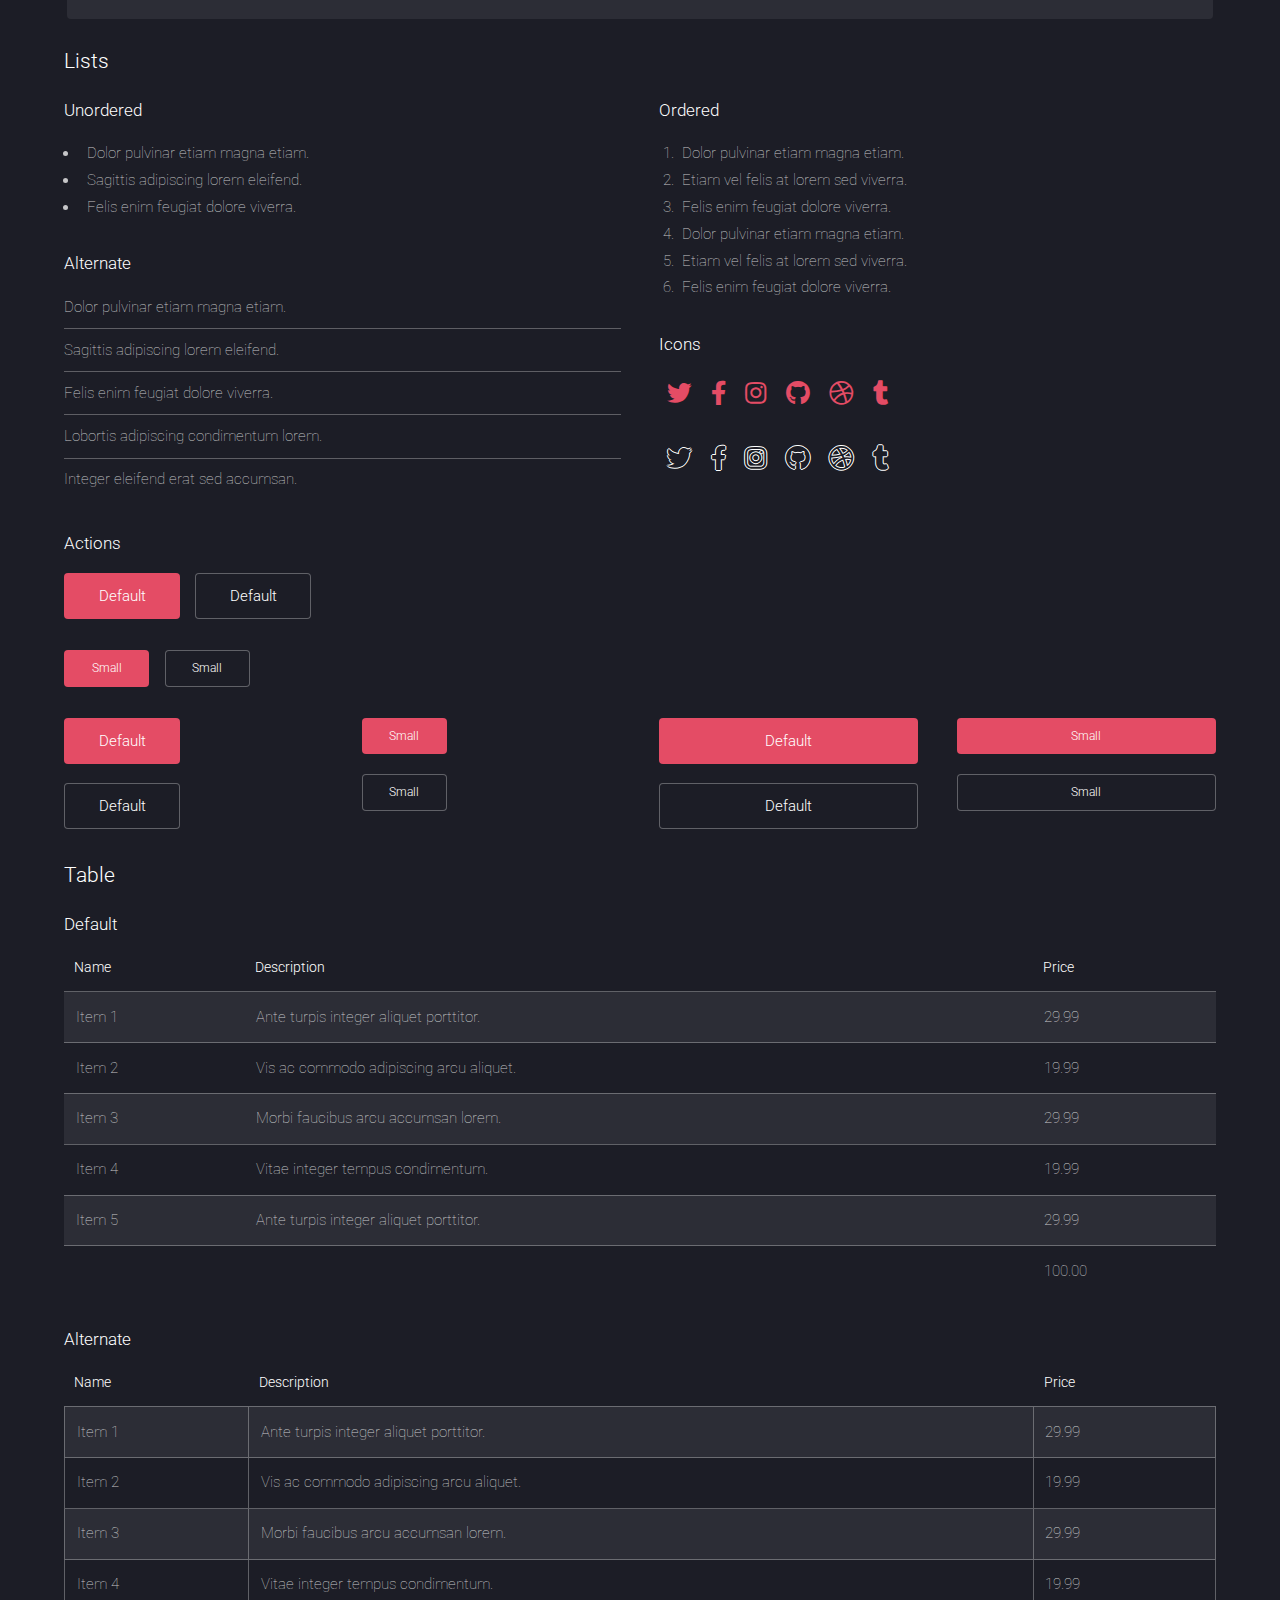
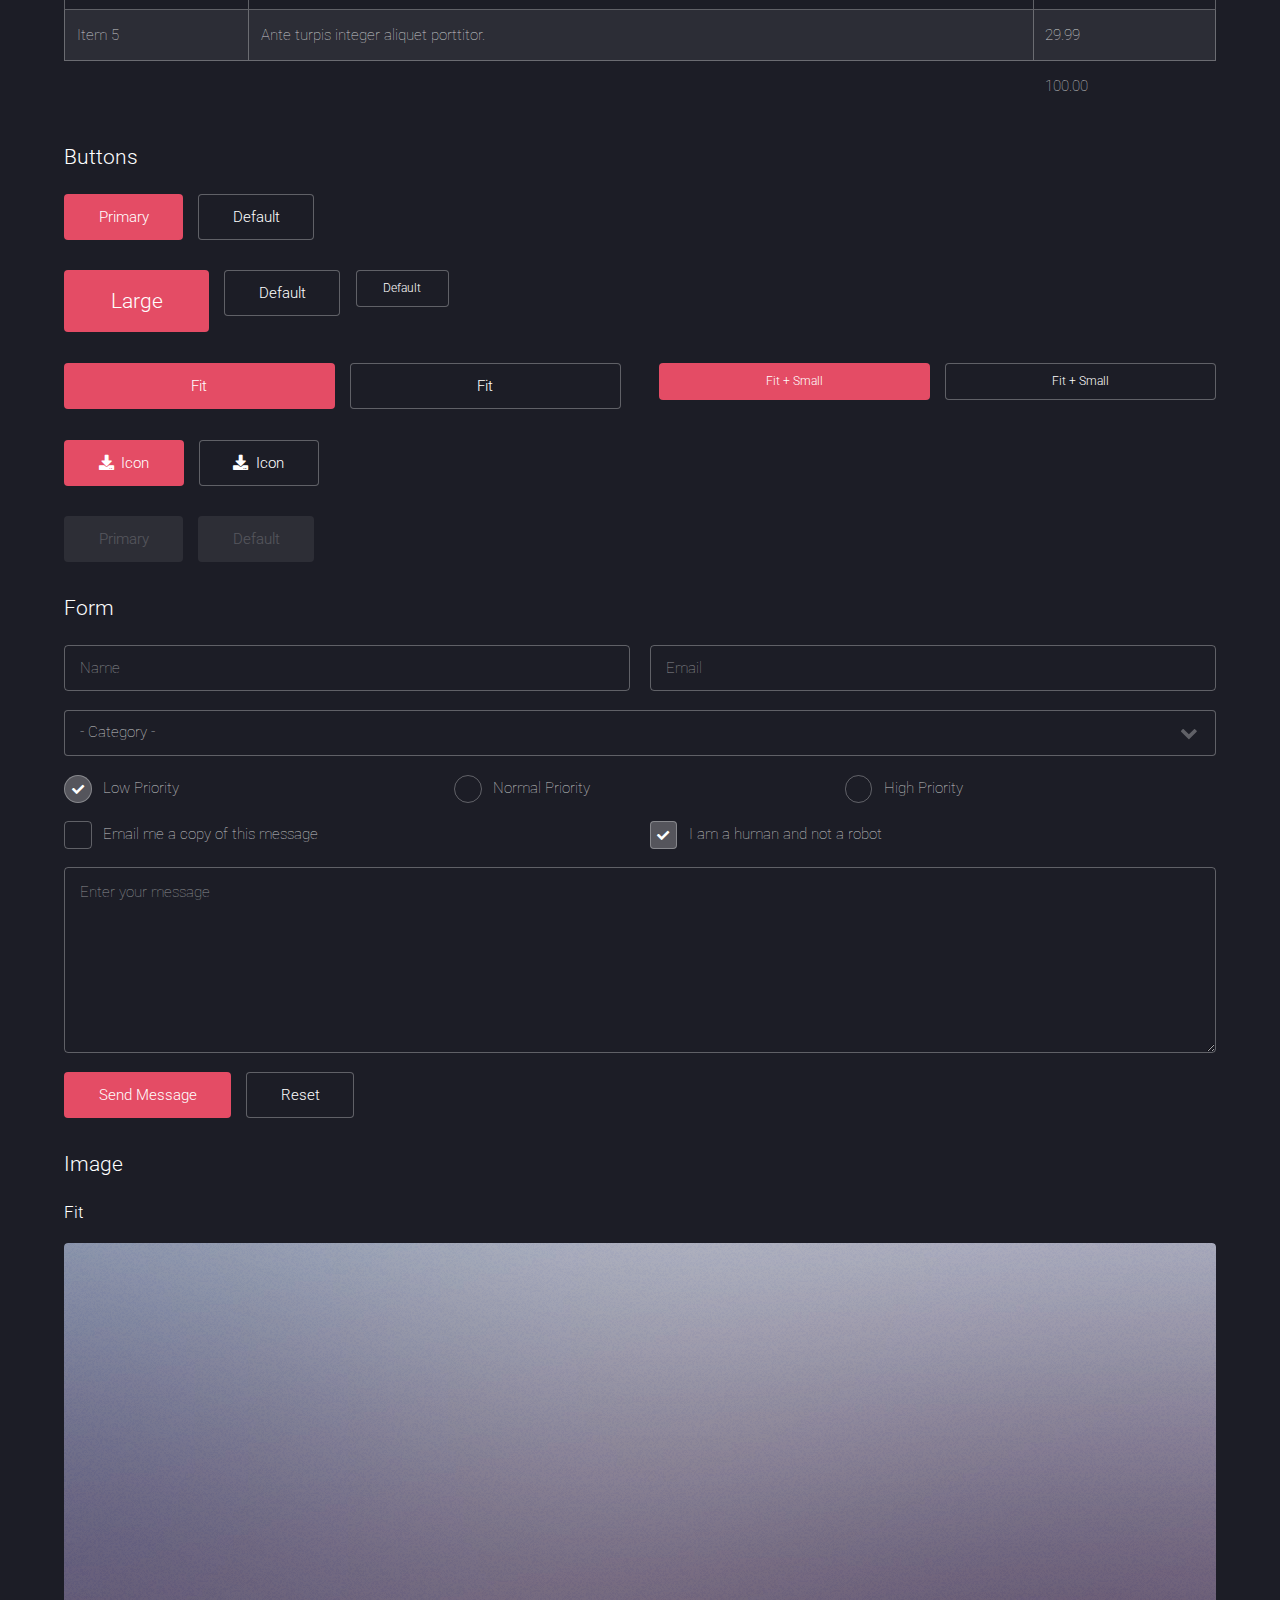
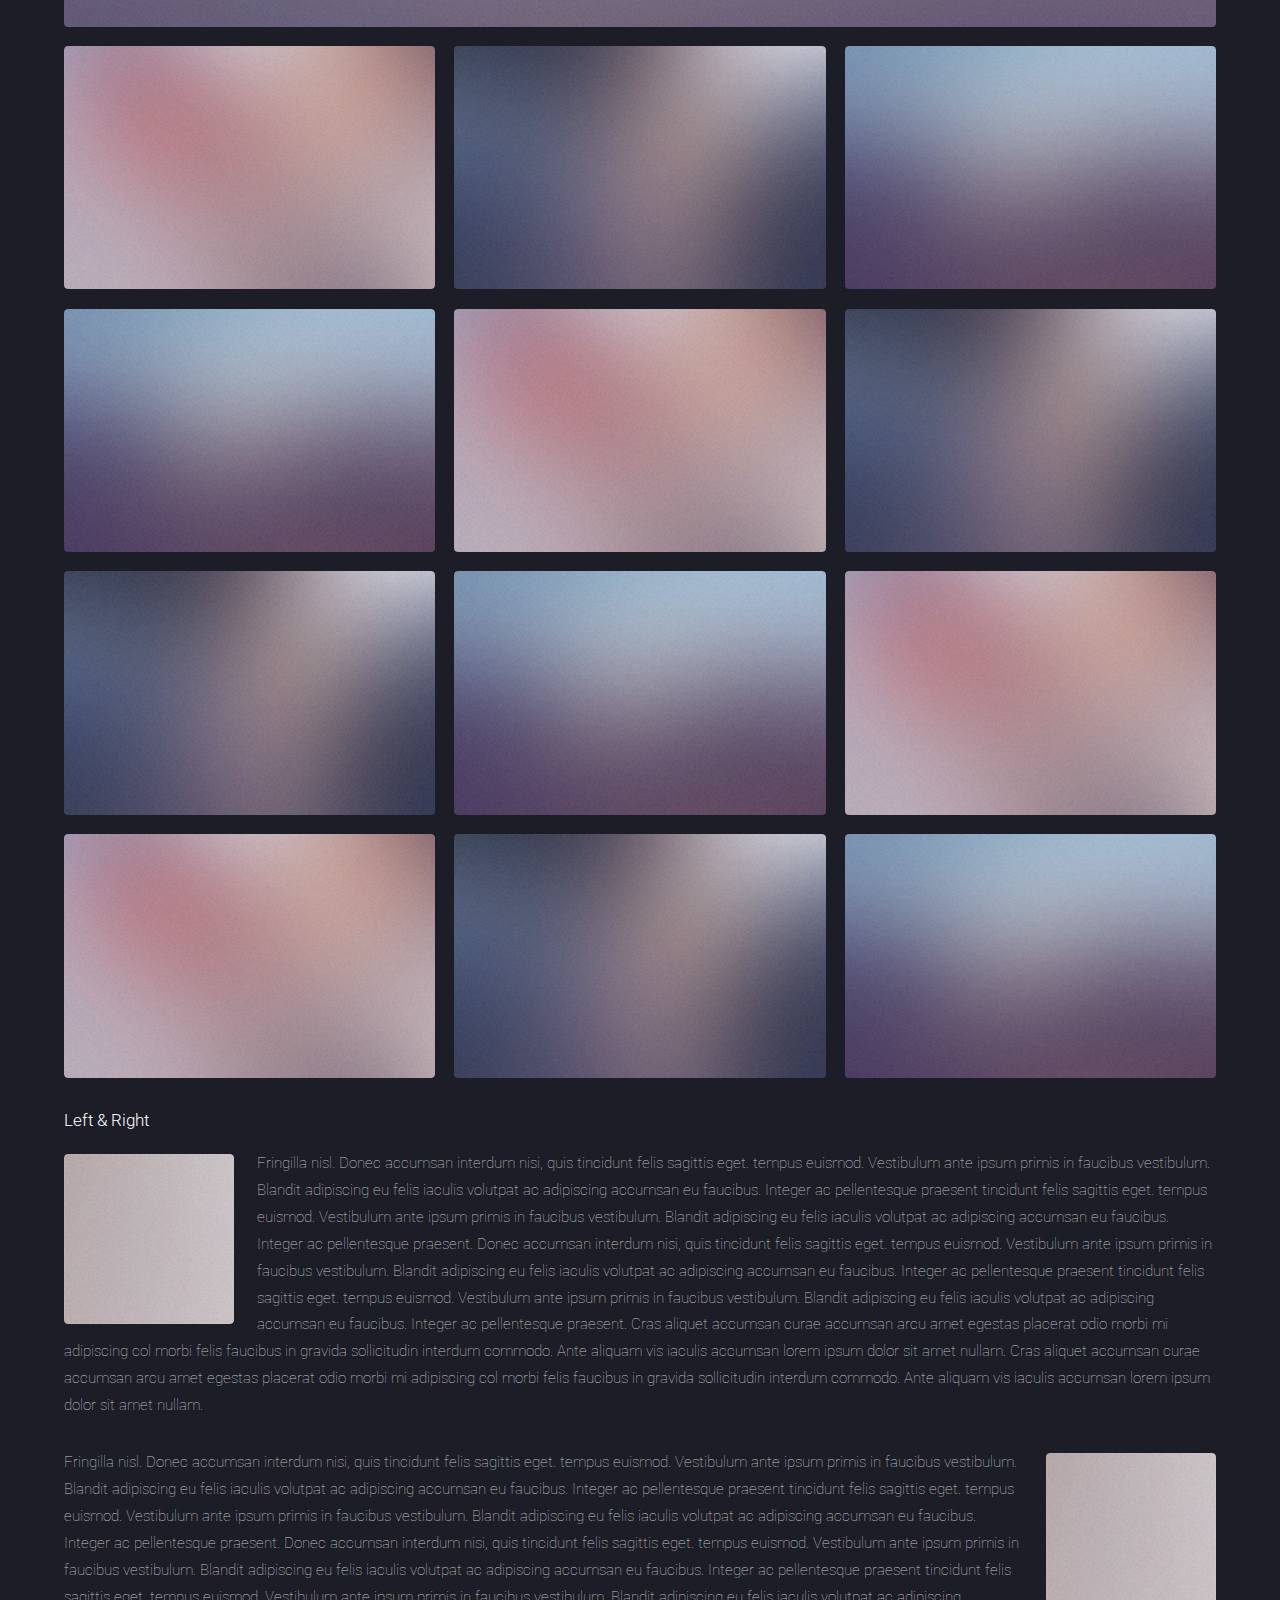
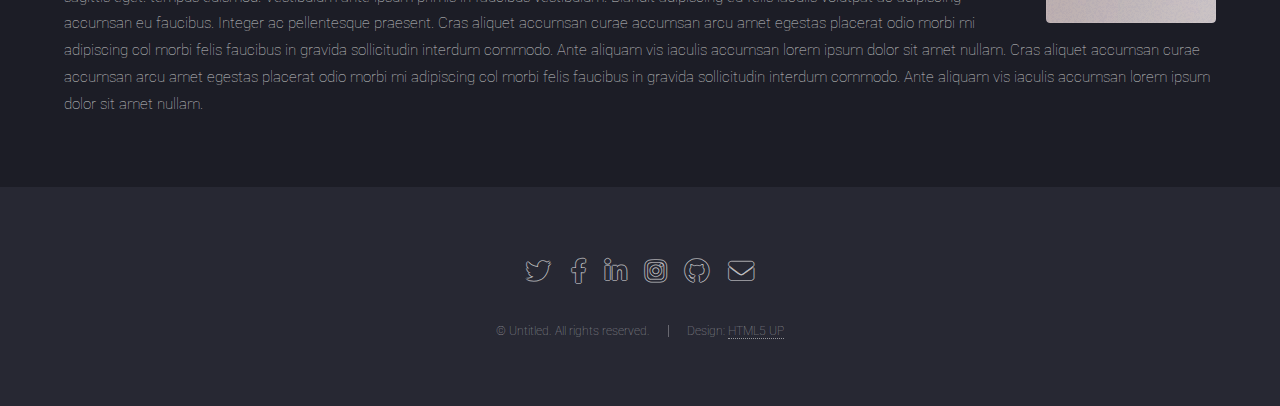
<file: how it works.html>
<!DOCTYPE HTML>
<!--
	Landed by HTML5 UP
	html5up.net | @ajlkn
	Free for personal and commercial use under the CCA 3.0 license (html5up.net/license)
-->
<html>
	<head>
		<title>Elements - Landed by HTML5 UP</title>
		<meta charset="utf-8" />
		<meta name="viewport" content="width=device-width, initial-scale=1, user-scalable=no" />
		<link rel="stylesheet" href="assets/css/main.css" />
		<noscript><link rel="stylesheet" href="assets/css/noscript.css" /></noscript>
	</head>
	<body class="is-preload">
		<div id="page-wrapper">

			<!-- Header -->
				<header id="header">
					<h1 id="logo"><a href="index.html">Appleseed</a></h1>
					<nav id="nav">
						<ul>
								<li><a href="index.html">Home</a></li>
								<li>
									<a href="how it works.html">How it works</a>
								</li>
								<li><a href="benefits.html">Benefits</a></li>
								<li><a href="#" class="button primary">Sign Up</a></li>
						</ul>
					</nav>
				</header>

			<!-- Main -->
				<div id="main" class="wrapper style1">
					<div class="container">
						<header class="major">
							<h2>How it works</h2>
							<p>Plant trees. Check trees. Claim tokens.</p>
						</header>

						<!-- Text -->
							<section>

								<p>This is <b>bold</b> and this is <strong>strong</strong>. This is <i>italic</i> and this is <em>emphasized</em>.
								This is <sup>superscript</sup> text and this is <sub>subscript</sub> text.
								This is <u>underlined</u> and this is code: <code>for (;;) { ... }</code>. Finally, <a href="#">this is a link</a>.</p>

								<hr />


								<header>
									<h3>Heading with a Subtitle</h3>
									<p>Lorem ipsum dolor sit amet nullam id egestas urna aliquam</p>
								</header>
								<p>Nunc lacinia ante nunc ac lobortis. Interdum adipiscing gravida odio porttitor sem non mi integer non faucibus ornare mi ut ante amet placerat aliquet. Volutpat eu sed ante lacinia sapien lorem accumsan varius montes viverra nibh in adipiscing blandit tempus accumsan.</p>
								<header>
									<h4>Heading with a Subtitle</h4>
									<p>Lorem ipsum dolor sit amet nullam id egestas urna aliquam</p>
								</header>
								<p>Nunc lacinia ante nunc ac lobortis. Interdum adipiscing gravida odio porttitor sem non mi integer non faucibus ornare mi ut ante amet placerat aliquet. Volutpat eu sed ante lacinia sapien lorem accumsan varius montes viverra nibh in adipiscing blandit tempus accumsan.</p>

								<hr />

								<h2>Heading Level 2</h2>
								<h3>Heading Level 3</h3>
								<h4>Heading Level 4</h4>
								<h5>Heading Level 5</h5>
								<h6>Heading Level 6</h6>

								<hr />

								<h4>Blockquote</h4>
								<blockquote>Fringilla nisl. Donec accumsan interdum nisi, quis tincidunt felis sagittis eget tempus euismod. Vestibulum ante ipsum primis in faucibus vestibulum. Blandit adipiscing eu felis iaculis volutpat ac adipiscing accumsan faucibus. Vestibulum ante ipsum primis in faucibus lorem ipsum dolor sit amet nullam adipiscing eu felis.</blockquote>

								<h4>Preformatted</h4>
								<pre><code>i = 0;

	while (!deck.isInOrder()) {
	    print 'Iteration ' + i;
	    deck.shuffle();
	    i++;
	}

	print 'It took ' + i + ' iterations to sort the deck.';
	</code></pre>
							</section>

						<!-- Lists -->
							<section>
								<h3>Lists</h3>
								<div class="row">
									<div class="col-6 col-12-xsmall">

										<h4>Unordered</h4>
										<ul>
											<li>Dolor pulvinar etiam magna etiam.</li>
											<li>Sagittis adipiscing lorem eleifend.</li>
											<li>Felis enim feugiat dolore viverra.</li>
										</ul>

										<h4>Alternate</h4>
										<ul class="alt">
											<li>Dolor pulvinar etiam magna etiam.</li>
											<li>Sagittis adipiscing lorem eleifend.</li>
											<li>Felis enim feugiat dolore viverra.</li>
											<li>Lobortis adipiscing condimentum lorem.</li>
											<li>Integer eleifend erat sed accumsan.</li>
										</ul>

									</div>
									<div class="col-6 col-12-xsmall">

										<h4>Ordered</h4>
										<ol>
											<li>Dolor pulvinar etiam magna etiam.</li>
											<li>Etiam vel felis at lorem sed viverra.</li>
											<li>Felis enim feugiat dolore viverra.</li>
											<li>Dolor pulvinar etiam magna etiam.</li>
											<li>Etiam vel felis at lorem sed viverra.</li>
											<li>Felis enim feugiat dolore viverra.</li>
										</ol>

										<h4>Icons</h4>
										<ul class="icons">
											<li><a href="#" class="icon brands fa-twitter"><span class="label">Twitter</span></a></li>
											<li><a href="#" class="icon brands fa-facebook-f"><span class="label">Facebook</span></a></li>
											<li><a href="#" class="icon brands fa-instagram"><span class="label">Instagram</span></a></li>
											<li><a href="#" class="icon brands fa-github"><span class="label">Github</span></a></li>
											<li><a href="#" class="icon brands fa-dribbble"><span class="label">Dribbble</span></a></li>
											<li><a href="#" class="icon brands fa-tumblr"><span class="label">Tumblr</span></a></li>
										</ul>
										<ul class="icons">
											<li><a href="#" class="icon brands alt fa-twitter"><span class="label">Twitter</span></a></li>
											<li><a href="#" class="icon brands alt fa-facebook-f"><span class="label">Facebook</span></a></li>
											<li><a href="#" class="icon brands alt fa-instagram"><span class="label">Instagram</span></a></li>
											<li><a href="#" class="icon brands alt fa-github"><span class="label">Github</span></a></li>
											<li><a href="#" class="icon brands alt fa-dribbble"><span class="label">Dribbble</span></a></li>
											<li><a href="#" class="icon brands alt fa-tumblr"><span class="label">Tumblr</span></a></li>
										</ul>

									</div>
								</div>

								<h4>Actions</h4>
								<ul class="actions">
									<li><a href="#" class="button primary">Default</a></li>
									<li><a href="#" class="button">Default</a></li>
								</ul>
								<ul class="actions small">
									<li><a href="#" class="button primary small">Small</a></li>
									<li><a href="#" class="button small">Small</a></li>
								</ul>
								<div class="row">
									<div class="col-3 col-6-medium col-12-xsmall">
										<ul class="actions stacked">
											<li><a href="#" class="button primary">Default</a></li>
											<li><a href="#" class="button">Default</a></li>
										</ul>
									</div>
									<div class="col-3 col-6-medium col-12-xsmall">
										<ul class="actions stacked">
											<li><a href="#" class="button primary small">Small</a></li>
											<li><a href="#" class="button small">Small</a></li>
										</ul>
									</div>
									<div class="col-3 col-6-medium col-12-xsmall">
										<ul class="actions stacked">
											<li><a href="#" class="button primary fit">Default</a></li>
											<li><a href="#" class="button fit">Default</a></li>
										</ul>
									</div>
									<div class="col-3 col-6-medium col-12-xsmall">
										<ul class="actions stacked">
											<li><a href="#" class="button primary small fit">Small</a></li>
											<li><a href="#" class="button small fit">Small</a></li>
										</ul>
									</div>
								</div>
							</section>

						<!-- Table -->
							<section>
								<h3>Table</h3>
								<h4>Default</h4>
								<div class="table-wrapper">
									<table>
										<thead>
											<tr>
												<th>Name</th>
												<th>Description</th>
												<th>Price</th>
											</tr>
										</thead>
										<tbody>
											<tr>
												<td>Item 1</td>
												<td>Ante turpis integer aliquet porttitor.</td>
												<td>29.99</td>
											</tr>
											<tr>
												<td>Item 2</td>
												<td>Vis ac commodo adipiscing arcu aliquet.</td>
												<td>19.99</td>
											</tr>
											<tr>
												<td>Item 3</td>
												<td> Morbi faucibus arcu accumsan lorem.</td>
												<td>29.99</td>
											</tr>
											<tr>
												<td>Item 4</td>
												<td>Vitae integer tempus condimentum.</td>
												<td>19.99</td>
											</tr>
											<tr>
												<td>Item 5</td>
												<td>Ante turpis integer aliquet porttitor.</td>
												<td>29.99</td>
											</tr>
										</tbody>
										<tfoot>
											<tr>
												<td colspan="2"></td>
												<td>100.00</td>
											</tr>
										</tfoot>
									</table>
								</div>
								<h4>Alternate</h4>
								<div class="table-wrapper">
									<table class="alt">
										<thead>
											<tr>
												<th>Name</th>
												<th>Description</th>
												<th>Price</th>
											</tr>
										</thead>
										<tbody>
											<tr>
												<td>Item 1</td>
												<td>Ante turpis integer aliquet porttitor.</td>
												<td>29.99</td>
											</tr>
											<tr>
												<td>Item 2</td>
												<td>Vis ac commodo adipiscing arcu aliquet.</td>
												<td>19.99</td>
											</tr>
											<tr>
												<td>Item 3</td>
												<td> Morbi faucibus arcu accumsan lorem.</td>
												<td>29.99</td>
											</tr>
											<tr>
												<td>Item 4</td>
												<td>Vitae integer tempus condimentum.</td>
												<td>19.99</td>
											</tr>
											<tr>
												<td>Item 5</td>
												<td>Ante turpis integer aliquet porttitor.</td>
												<td>29.99</td>
											</tr>
										</tbody>
										<tfoot>
											<tr>
												<td colspan="2"></td>
												<td>100.00</td>
											</tr>
										</tfoot>
									</table>
								</div>
							</section>

						<!-- Buttons -->
							<section>
								<h3>Buttons</h3>
								<ul class="actions">
									<li><a href="#" class="button primary">Primary</a></li>
									<li><a href="#" class="button">Default</a></li>
								</ul>
								<ul class="actions">
									<li><a href="#" class="button primary large">Large</a></li>
									<li><a href="#" class="button">Default</a></li>
									<li><a href="#" class="button small">Default</a></li>
								</ul>
								<div class="row">
									<div class="col-6 col-12-xsmall">
										<ul class="actions fit">
											<li><a href="#" class="button primary fit">Fit</a></li>
											<li><a href="#" class="button fit">Fit</a></li>
										</ul>
									</div>
									<div class="col-6 col-12-xsmall">
										<ul class="actions fit small">
											<li><a href="#" class="button primary fit small">Fit + Small</a></li>
											<li><a href="#" class="button fit small">Fit + Small</a></li>
										</ul>
									</div>
								</div>
								<ul class="actions">
									<li><a href="#" class="button primary icon solid fa-download">Icon</a></li>
									<li><a href="#" class="button icon solid fa-download">Icon</a></li>
								</ul>
								<ul class="actions">
									<li><span class="button primary disabled">Primary</span></li>
									<li><span class="button disabled">Default</span></li>
								</ul>
							</section>

						<!-- Form -->
							<section>
								<h3>Form</h3>
								<form method="post" action="#">
									<div class="row gtr-uniform gtr-50">
										<div class="col-6 col-12-xsmall">
											<input type="text" name="name" id="name" value="" placeholder="Name" />
										</div>
										<div class="col-6 col-12-xsmall">
											<input type="email" name="email" id="email" value="" placeholder="Email" />
										</div>
										<div class="col-12">
											<select name="category" id="category">
												<option value="">- Category -</option>
												<option value="1">Manufacturing</option>
												<option value="1">Shipping</option>
												<option value="1">Administration</option>
												<option value="1">Human Resources</option>
											</select>
										</div>
										<div class="col-4 col-12-medium">
											<input type="radio" id="priority-low" name="priority" checked>
											<label for="priority-low">Low Priority</label>
										</div>
										<div class="col-4 col-12-medium">
											<input type="radio" id="priority-normal" name="priority">
											<label for="priority-normal">Normal Priority</label>
										</div>
										<div class="col-4 col-12-medium">
											<input type="radio" id="priority-high" name="priority">
											<label for="priority-high">High Priority</label>
										</div>
										<div class="col-6 col-12-medium">
											<input type="checkbox" id="copy" name="copy">
											<label for="copy">Email me a copy of this message</label>
										</div>
										<div class="col-6 col-12-medium">
											<input type="checkbox" id="human" name="human" checked>
											<label for="human">I am a human and not a robot</label>
										</div>
										<div class="col-12">
											<textarea name="message" id="message" placeholder="Enter your message" rows="6"></textarea>
										</div>
										<div class="col-12">
											<ul class="actions">
												<li><input type="submit" value="Send Message" class="primary" /></li>
												<li><input type="reset" value="Reset" /></li>
											</ul>
										</div>
									</div>
								</form>
							</section>

						<!-- Image -->
							<section>
								<h3>Image</h3>
								<h4>Fit</h4>
								<div class="box alt">
									<div class="row gtr-50 gtr-uniform">
										<div class="col-12"><span class="image fit"><img src="images/pic07.jpg" alt="" /></span></div>
										<div class="col-4 col-6-xsmall"><span class="image fit"><img src="images/pic02.jpg" alt="" /></span></div>
										<div class="col-4 col-6-xsmall"><span class="image fit"><img src="images/pic03.jpg" alt="" /></span></div>
										<div class="col-4 col-6-xsmall"><span class="image fit"><img src="images/pic04.jpg" alt="" /></span></div>
										<div class="col-4 col-6-xsmall"><span class="image fit"><img src="images/pic04.jpg" alt="" /></span></div>
										<div class="col-4 col-6-xsmall"><span class="image fit"><img src="images/pic02.jpg" alt="" /></span></div>
										<div class="col-4 col-6-xsmall"><span class="image fit"><img src="images/pic03.jpg" alt="" /></span></div>
										<div class="col-4 col-6-xsmall"><span class="image fit"><img src="images/pic03.jpg" alt="" /></span></div>
										<div class="col-4 col-6-xsmall"><span class="image fit"><img src="images/pic04.jpg" alt="" /></span></div>
										<div class="col-4 col-6-xsmall"><span class="image fit"><img src="images/pic02.jpg" alt="" /></span></div>
										<div class="col-4 col-6-xsmall"><span class="image fit"><img src="images/pic02.jpg" alt="" /></span></div>
										<div class="col-4 col-6-xsmall"><span class="image fit"><img src="images/pic03.jpg" alt="" /></span></div>
										<div class="col-4 col-6-xsmall"><span class="image fit"><img src="images/pic04.jpg" alt="" /></span></div>
									</div>
								</div>

								<h4>Left &amp; Right</h4>
								<p><span class="image left"><img src="images/pic08.jpg" alt="" /></span>Fringilla nisl. Donec accumsan interdum nisi, quis tincidunt felis sagittis eget. tempus euismod. Vestibulum ante ipsum primis in faucibus vestibulum. Blandit adipiscing eu felis iaculis volutpat ac adipiscing accumsan eu faucibus. Integer ac pellentesque praesent tincidunt felis sagittis eget. tempus euismod. Vestibulum ante ipsum primis in faucibus vestibulum. Blandit adipiscing eu felis iaculis volutpat ac adipiscing accumsan eu faucibus. Integer ac pellentesque praesent. Donec accumsan interdum nisi, quis tincidunt felis sagittis eget. tempus euismod. Vestibulum ante ipsum primis in faucibus vestibulum. Blandit adipiscing eu felis iaculis volutpat ac adipiscing accumsan eu faucibus. Integer ac pellentesque praesent tincidunt felis sagittis eget. tempus euismod. Vestibulum ante ipsum primis in faucibus vestibulum. Blandit adipiscing eu felis iaculis volutpat ac adipiscing accumsan eu faucibus. Integer ac pellentesque praesent. Cras aliquet accumsan curae accumsan arcu amet egestas placerat odio morbi mi adipiscing col morbi felis faucibus in gravida sollicitudin interdum commodo. Ante aliquam vis iaculis accumsan lorem ipsum dolor sit amet nullam. Cras aliquet accumsan curae accumsan arcu amet egestas placerat odio morbi mi adipiscing col morbi felis faucibus in gravida sollicitudin interdum commodo. Ante aliquam vis iaculis accumsan lorem ipsum dolor sit amet nullam.</p>
								<p><span class="image right"><img src="images/pic08.jpg" alt="" /></span>Fringilla nisl. Donec accumsan interdum nisi, quis tincidunt felis sagittis eget. tempus euismod. Vestibulum ante ipsum primis in faucibus vestibulum. Blandit adipiscing eu felis iaculis volutpat ac adipiscing accumsan eu faucibus. Integer ac pellentesque praesent tincidunt felis sagittis eget. tempus euismod. Vestibulum ante ipsum primis in faucibus vestibulum. Blandit adipiscing eu felis iaculis volutpat ac adipiscing accumsan eu faucibus. Integer ac pellentesque praesent. Donec accumsan interdum nisi, quis tincidunt felis sagittis eget. tempus euismod. Vestibulum ante ipsum primis in faucibus vestibulum. Blandit adipiscing eu felis iaculis volutpat ac adipiscing accumsan eu faucibus. Integer ac pellentesque praesent tincidunt felis sagittis eget. tempus euismod. Vestibulum ante ipsum primis in faucibus vestibulum. Blandit adipiscing eu felis iaculis volutpat ac adipiscing accumsan eu faucibus. Integer ac pellentesque praesent. Cras aliquet accumsan curae accumsan arcu amet egestas placerat odio morbi mi adipiscing col morbi felis faucibus in gravida sollicitudin interdum commodo. Ante aliquam vis iaculis accumsan lorem ipsum dolor sit amet nullam. Cras aliquet accumsan curae accumsan arcu amet egestas placerat odio morbi mi adipiscing col morbi felis faucibus in gravida sollicitudin interdum commodo. Ante aliquam vis iaculis accumsan lorem ipsum dolor sit amet nullam.</p>
							</section>

					</div>
				</div>

			<!-- Footer -->
				<footer id="footer">
					<ul class="icons">
						<li><a href="#" class="icon brands alt fa-twitter"><span class="label">Twitter</span></a></li>
						<li><a href="#" class="icon brands alt fa-facebook-f"><span class="label">Facebook</span></a></li>
						<li><a href="#" class="icon brands alt fa-linkedin-in"><span class="label">LinkedIn</span></a></li>
						<li><a href="#" class="icon brands alt fa-instagram"><span class="label">Instagram</span></a></li>
						<li><a href="#" class="icon brands alt fa-github"><span class="label">GitHub</span></a></li>
						<li><a href="#" class="icon solid alt fa-envelope"><span class="label">Email</span></a></li>
					</ul>
					<ul class="copyright">
						<li>&copy; Untitled. All rights reserved.</li><li>Design: <a href="http://html5up.net">HTML5 UP</a></li>
					</ul>
				</footer>

		</div>

		<!-- Scripts -->
			<script src="assets/js/jquery.min.js"></script>
			<script src="assets/js/jquery.scrolly.min.js"></script>
			<script src="assets/js/jquery.dropotron.min.js"></script>
			<script src="assets/js/jquery.scrollex.min.js"></script>
			<script src="assets/js/browser.min.js"></script>
			<script src="assets/js/breakpoints.min.js"></script>
			<script src="assets/js/util.js"></script>
			<script src="assets/js/main.js"></script>

	</body>
</html>
</file>
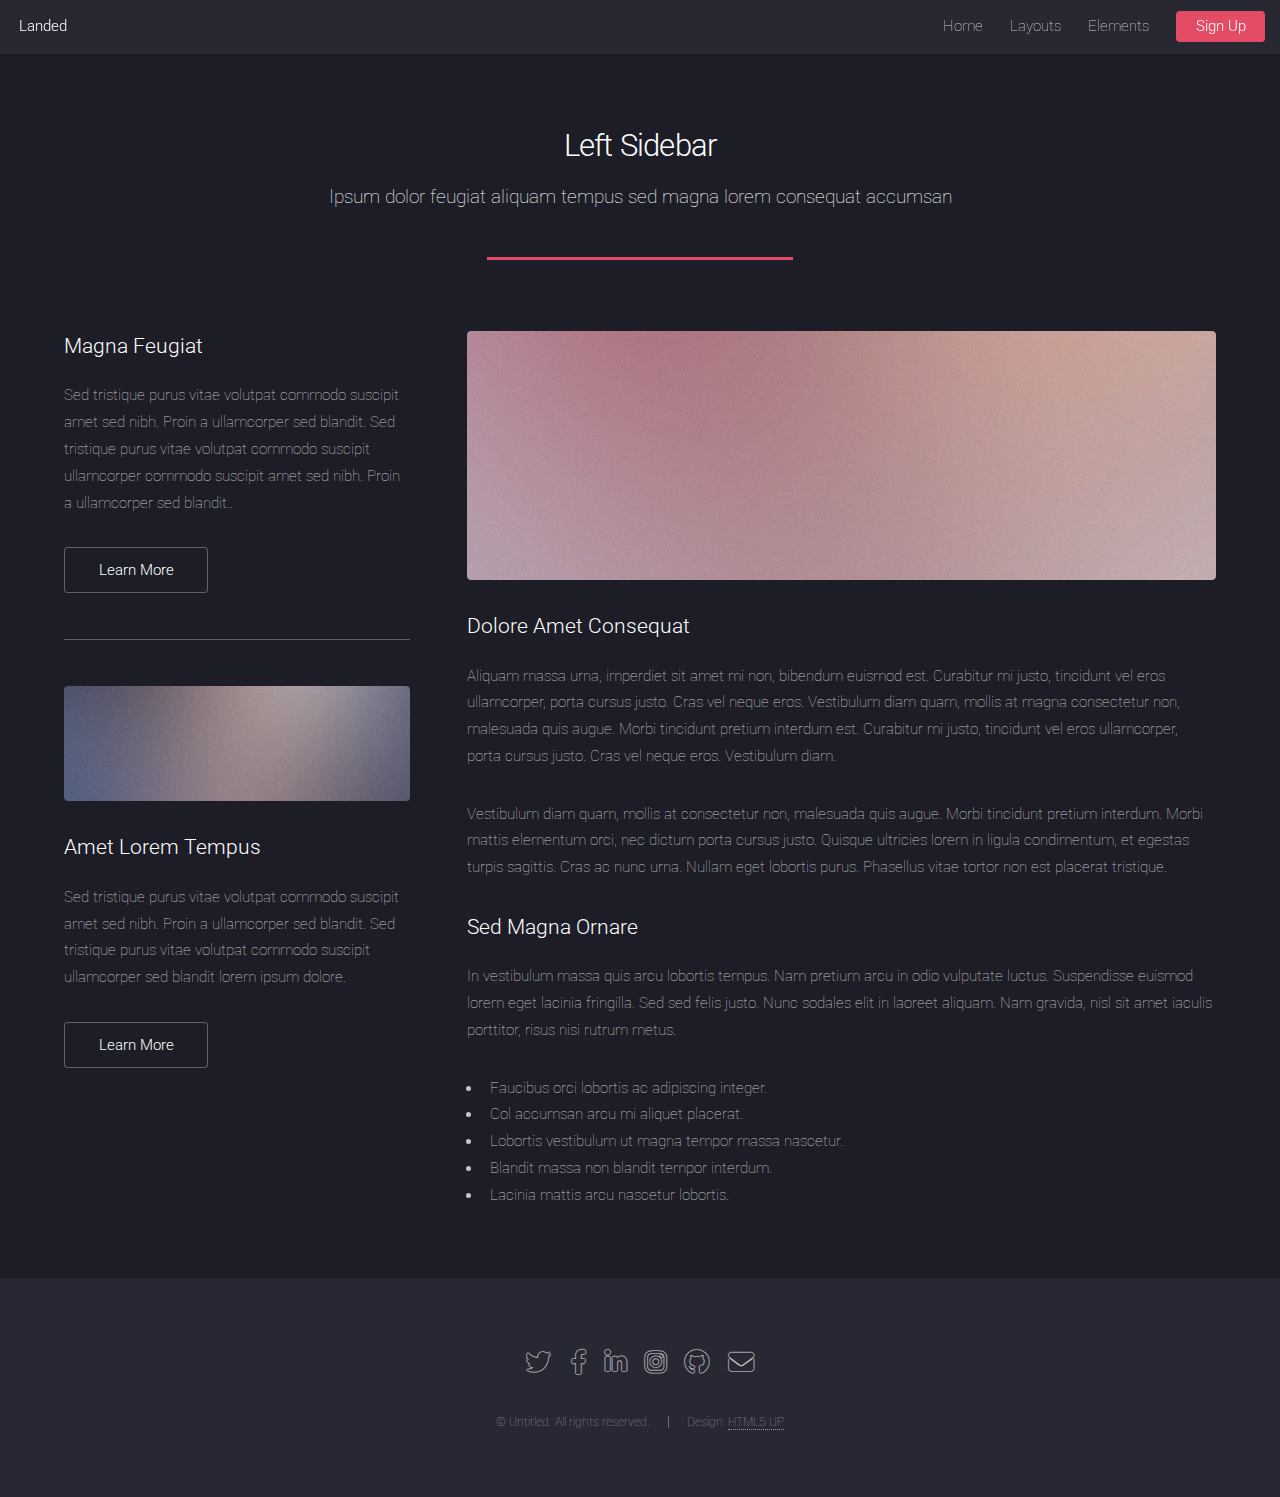
<file: left-sidebar.html>
<!DOCTYPE HTML>
<!--
	Landed by HTML5 UP
	html5up.net | @ajlkn
	Free for personal and commercial use under the CCA 3.0 license (html5up.net/license)
-->
<html>
	<head>
		<title>Left Sidebar - Landed by HTML5 UP</title>
		<meta charset="utf-8" />
		<meta name="viewport" content="width=device-width, initial-scale=1, user-scalable=no" />
		<link rel="stylesheet" href="assets/css/main.css" />
		<noscript><link rel="stylesheet" href="assets/css/noscript.css" /></noscript>
	</head>
	<body class="is-preload">
		<div id="page-wrapper">

			<!-- Header -->
				<header id="header">
					<h1 id="logo"><a href="index.html">Landed</a></h1>
					<nav id="nav">
						<ul>
							<li><a href="index.html">Home</a></li>
							<li>
								<a href="#">Layouts</a>
								<ul>
									<li><a href="left-sidebar.html">Left Sidebar</a></li>
									<li><a href="right-sidebar.html">Right Sidebar</a></li>
									<li><a href="no-sidebar.html">No Sidebar</a></li>
									<li>
										<a href="#">Submenu</a>
										<ul>
											<li><a href="#">Option 1</a></li>
											<li><a href="#">Option 2</a></li>
											<li><a href="#">Option 3</a></li>
											<li><a href="#">Option 4</a></li>
										</ul>
									</li>
								</ul>
							</li>
							<li><a href="elements.html">Elements</a></li>
							<li><a href="#" class="button primary">Sign Up</a></li>
						</ul>
					</nav>
				</header>

			<!-- Main -->
				<div id="main" class="wrapper style1">
					<div class="container">
						<header class="major">
							<h2>Left Sidebar</h2>
							<p>Ipsum dolor feugiat aliquam tempus sed magna lorem consequat accumsan</p>
						</header>
						<div class="row gtr-150">
							<div class="col-4 col-12-medium">

								<!-- Sidebar -->
									<section id="sidebar">
										<section>
											<h3>Magna Feugiat</h3>
											<p>Sed tristique purus vitae volutpat commodo suscipit amet sed nibh. Proin a ullamcorper sed blandit. Sed tristique purus vitae volutpat commodo suscipit ullamcorper commodo suscipit amet sed nibh. Proin a ullamcorper sed blandit..</p>
											<footer>
												<ul class="actions">
													<li><a href="#" class="button">Learn More</a></li>
												</ul>
											</footer>
										</section>
										<hr />
										<section>
											<a href="#" class="image fit"><img src="images/pic06.jpg" alt="" /></a>
											<h3>Amet Lorem Tempus</h3>
											<p>Sed tristique purus vitae volutpat commodo suscipit amet sed nibh. Proin a ullamcorper sed blandit. Sed tristique purus vitae volutpat commodo suscipit ullamcorper sed blandit lorem ipsum dolore.</p>
											<footer>
												<ul class="actions">
													<li><a href="#" class="button">Learn More</a></li>
												</ul>
											</footer>
										</section>
									</section>

							</div>
							<div class="col-8 col-12-medium imp-medium">

								<!-- Content -->
									<section id="content">
										<a href="#" class="image fit"><img src="images/pic05.jpg" alt="" /></a>
										<h3>Dolore Amet Consequat</h3>
										<p>Aliquam massa urna, imperdiet sit amet mi non, bibendum euismod est. Curabitur mi justo, tincidunt vel eros ullamcorper, porta cursus justo. Cras vel neque eros. Vestibulum diam quam, mollis at magna consectetur non, malesuada quis augue. Morbi tincidunt pretium interdum est. Curabitur mi justo, tincidunt vel eros ullamcorper, porta cursus justo. Cras vel neque eros. Vestibulum diam.</p>
										<p>Vestibulum diam quam, mollis at consectetur non, malesuada quis augue. Morbi tincidunt pretium interdum. Morbi mattis elementum orci, nec dictum porta cursus justo. Quisque ultricies lorem in ligula condimentum, et egestas turpis sagittis. Cras ac nunc urna. Nullam eget lobortis purus. Phasellus vitae tortor non est placerat tristique.</p>
										<h3>Sed Magna Ornare</h3>
										<p>In vestibulum massa quis arcu lobortis tempus. Nam pretium arcu in odio vulputate luctus. Suspendisse euismod lorem eget lacinia fringilla. Sed sed felis justo. Nunc sodales elit in laoreet aliquam. Nam gravida, nisl sit amet iaculis porttitor, risus nisi rutrum metus.</p>
										<ul>
											<li>Faucibus orci lobortis ac adipiscing integer.</li>
											<li>Col accumsan arcu mi aliquet placerat.</li>
											<li>Lobortis vestibulum ut magna tempor massa nascetur.</li>
											<li>Blandit massa non blandit tempor interdum.</li>
											<li>Lacinia mattis arcu nascetur lobortis.</li>
										</ul>
									</section>

							</div>
						</div>
					</div>
				</div>

			<!-- Footer -->
				<footer id="footer">
					<ul class="icons">
						<li><a href="#" class="icon brands alt fa-twitter"><span class="label">Twitter</span></a></li>
						<li><a href="#" class="icon brands alt fa-facebook-f"><span class="label">Facebook</span></a></li>
						<li><a href="#" class="icon brands alt fa-linkedin-in"><span class="label">LinkedIn</span></a></li>
						<li><a href="#" class="icon brands alt fa-instagram"><span class="label">Instagram</span></a></li>
						<li><a href="#" class="icon brands alt fa-github"><span class="label">GitHub</span></a></li>
						<li><a href="#" class="icon solid alt fa-envelope"><span class="label">Email</span></a></li>
					</ul>
					<ul class="copyright">
						<li>&copy; Untitled. All rights reserved.</li><li>Design: <a href="http://html5up.net">HTML5 UP</a></li>
					</ul>
				</footer>

		</div>

		<!-- Scripts -->
			<script src="assets/js/jquery.min.js"></script>
			<script src="assets/js/jquery.scrolly.min.js"></script>
			<script src="assets/js/jquery.dropotron.min.js"></script>
			<script src="assets/js/jquery.scrollex.min.js"></script>
			<script src="assets/js/browser.min.js"></script>
			<script src="assets/js/breakpoints.min.js"></script>
			<script src="assets/js/util.js"></script>
			<script src="assets/js/main.js"></script>

	</body>
</html>
</file>
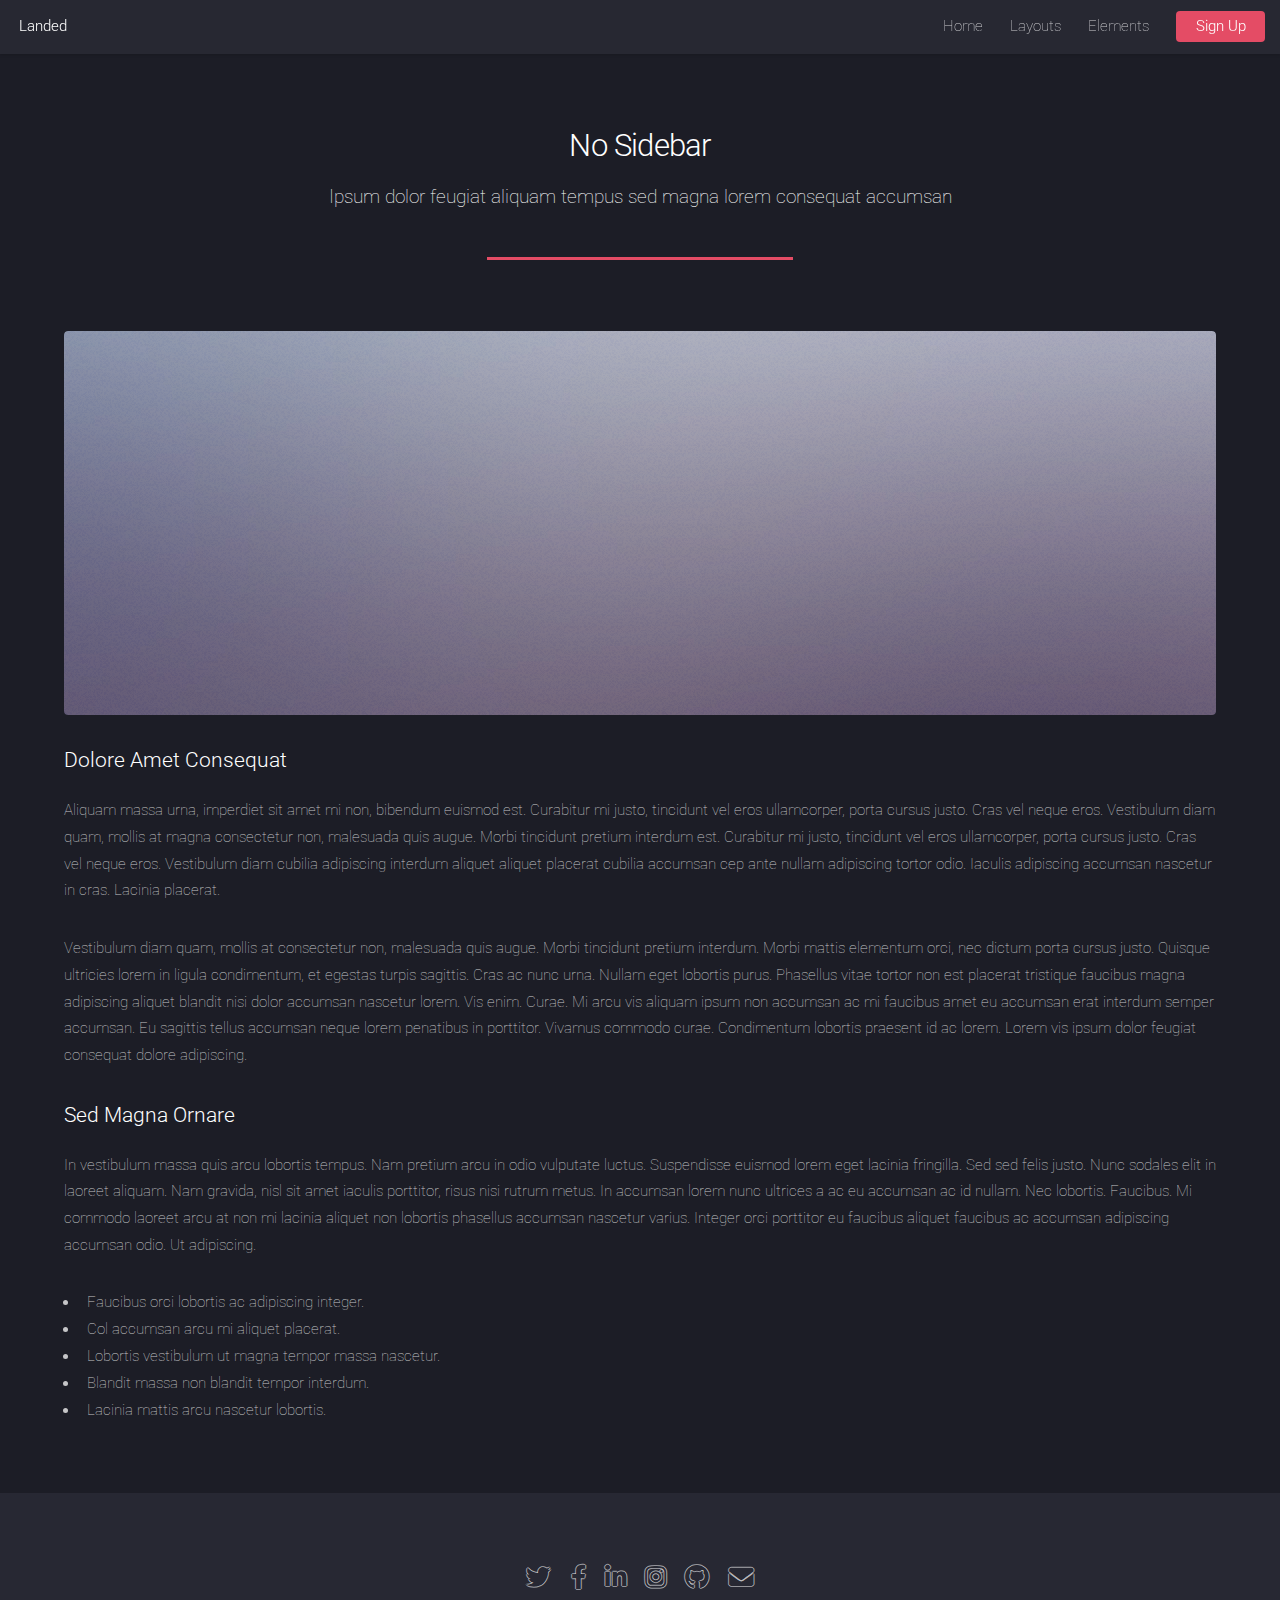
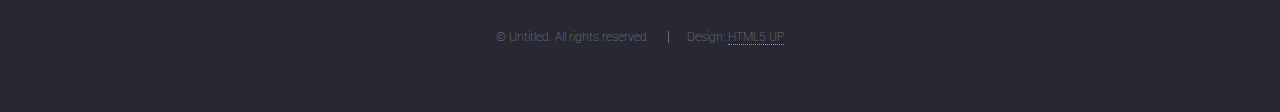
<file: no-sidebar.html>
<!DOCTYPE HTML>
<!--
	Landed by HTML5 UP
	html5up.net | @ajlkn
	Free for personal and commercial use under the CCA 3.0 license (html5up.net/license)
-->
<html>
	<head>
		<title>No Sidebar - Landed by HTML5 UP</title>
		<meta charset="utf-8" />
		<meta name="viewport" content="width=device-width, initial-scale=1, user-scalable=no" />
		<link rel="stylesheet" href="assets/css/main.css" />
		<noscript><link rel="stylesheet" href="assets/css/noscript.css" /></noscript>
	</head>
	<body class="is-preload">
		<div id="page-wrapper">

			<!-- Header -->
				<header id="header">
					<h1 id="logo"><a href="index.html">Landed</a></h1>
					<nav id="nav">
						<ul>
							<li><a href="index.html">Home</a></li>
							<li>
								<a href="#">Layouts</a>
								<ul>
									<li><a href="left-sidebar.html">Left Sidebar</a></li>
									<li><a href="right-sidebar.html">Right Sidebar</a></li>
									<li><a href="no-sidebar.html">No Sidebar</a></li>
									<li>
										<a href="#">Submenu</a>
										<ul>
											<li><a href="#">Option 1</a></li>
											<li><a href="#">Option 2</a></li>
											<li><a href="#">Option 3</a></li>
											<li><a href="#">Option 4</a></li>
										</ul>
									</li>
								</ul>
							</li>
							<li><a href="elements.html">Elements</a></li>
							<li><a href="#" class="button primary">Sign Up</a></li>
						</ul>
					</nav>
				</header>

			<!-- Main -->
				<div id="main" class="wrapper style1">
					<div class="container">
						<header class="major">
							<h2>No Sidebar</h2>
							<p>Ipsum dolor feugiat aliquam tempus sed magna lorem consequat accumsan</p>
						</header>

						<!-- Content -->
							<section id="content">
								<a href="#" class="image fit"><img src="images/pic07.jpg" alt="" /></a>
								<h3>Dolore Amet Consequat</h3>
								<p>Aliquam massa urna, imperdiet sit amet mi non, bibendum euismod est. Curabitur mi justo, tincidunt vel eros ullamcorper, porta cursus justo. Cras vel neque eros. Vestibulum diam quam, mollis at magna consectetur non, malesuada quis augue. Morbi tincidunt pretium interdum est. Curabitur mi justo, tincidunt vel eros ullamcorper, porta cursus justo. Cras vel neque eros. Vestibulum diam cubilia adipiscing interdum aliquet aliquet placerat cubilia accumsan cep ante nullam adipiscing tortor odio. Iaculis adipiscing accumsan nascetur in cras. Lacinia placerat.</p>
								<p>Vestibulum diam quam, mollis at consectetur non, malesuada quis augue. Morbi tincidunt pretium interdum. Morbi mattis elementum orci, nec dictum porta cursus justo. Quisque ultricies lorem in ligula condimentum, et egestas turpis sagittis. Cras ac nunc urna. Nullam eget lobortis purus. Phasellus vitae tortor non est placerat tristique faucibus magna adipiscing aliquet blandit nisi dolor accumsan nascetur lorem. Vis enim. Curae. Mi arcu vis aliquam ipsum non accumsan ac mi faucibus amet eu accumsan erat interdum semper accumsan. Eu sagittis tellus accumsan neque lorem penatibus in porttitor. Vivamus commodo curae. Condimentum lobortis praesent id ac lorem. Lorem vis ipsum dolor feugiat consequat dolore adipiscing.</p>
								<h3>Sed Magna Ornare</h3>
								<p>In vestibulum massa quis arcu lobortis tempus. Nam pretium arcu in odio vulputate luctus. Suspendisse euismod lorem eget lacinia fringilla. Sed sed felis justo. Nunc sodales elit in laoreet aliquam. Nam gravida, nisl sit amet iaculis porttitor, risus nisi rutrum metus. In accumsan lorem nunc ultrices a ac eu accumsan ac id nullam. Nec lobortis. Faucibus. Mi commodo laoreet arcu at non mi lacinia aliquet non lobortis phasellus accumsan nascetur varius. Integer orci porttitor eu faucibus aliquet faucibus ac accumsan adipiscing accumsan odio. Ut adipiscing.</p>
								<ul>
									<li>Faucibus orci lobortis ac adipiscing integer.</li>
									<li>Col accumsan arcu mi aliquet placerat.</li>
									<li>Lobortis vestibulum ut magna tempor massa nascetur.</li>
									<li>Blandit massa non blandit tempor interdum.</li>
									<li>Lacinia mattis arcu nascetur lobortis.</li>
								</ul>
							</section>

					</div>
				</div>

			<!-- Footer -->
				<footer id="footer">
					<ul class="icons">
						<li><a href="#" class="icon brands alt fa-twitter"><span class="label">Twitter</span></a></li>
						<li><a href="#" class="icon brands alt fa-facebook-f"><span class="label">Facebook</span></a></li>
						<li><a href="#" class="icon brands alt fa-linkedin-in"><span class="label">LinkedIn</span></a></li>
						<li><a href="#" class="icon brands alt fa-instagram"><span class="label">Instagram</span></a></li>
						<li><a href="#" class="icon brands alt fa-github"><span class="label">GitHub</span></a></li>
						<li><a href="#" class="icon solid alt fa-envelope"><span class="label">Email</span></a></li>
					</ul>
					<ul class="copyright">
						<li>&copy; Untitled. All rights reserved.</li><li>Design: <a href="http://html5up.net">HTML5 UP</a></li>
					</ul>
				</footer>

		</div>

		<!-- Scripts -->
			<script src="assets/js/jquery.min.js"></script>
			<script src="assets/js/jquery.scrolly.min.js"></script>
			<script src="assets/js/jquery.dropotron.min.js"></script>
			<script src="assets/js/jquery.scrollex.min.js"></script>
			<script src="assets/js/browser.min.js"></script>
			<script src="assets/js/breakpoints.min.js"></script>
			<script src="assets/js/util.js"></script>
			<script src="assets/js/main.js"></script>

	</body>
</html>
</file>
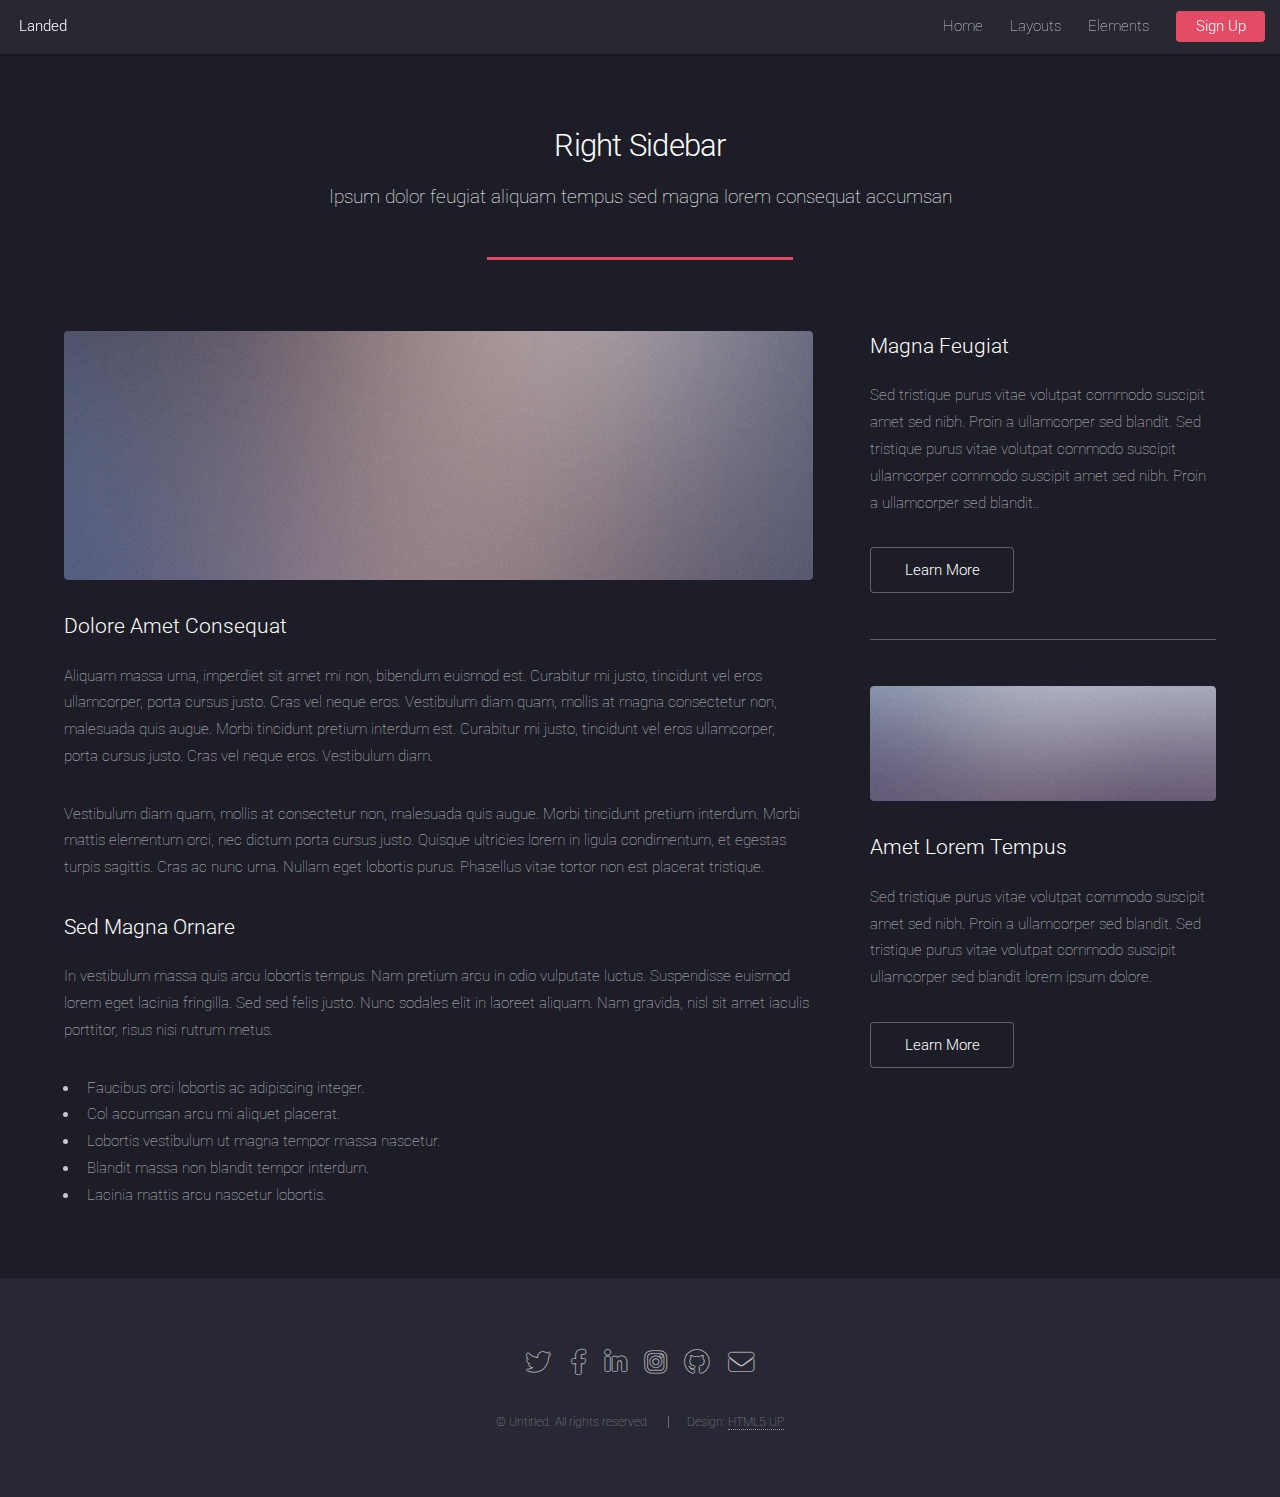
<file: right-sidebar.html>
<!DOCTYPE HTML>
<!--
	Landed by HTML5 UP
	html5up.net | @ajlkn
	Free for personal and commercial use under the CCA 3.0 license (html5up.net/license)
-->
<html>
	<head>
		<title>Right Sidebar - Landed by HTML5 UP</title>
		<meta charset="utf-8" />
		<meta name="viewport" content="width=device-width, initial-scale=1, user-scalable=no" />
		<link rel="stylesheet" href="assets/css/main.css" />
		<noscript><link rel="stylesheet" href="assets/css/noscript.css" /></noscript>
	</head>
	<body class="is-preload">
		<div id="page-wrapper">

			<!-- Header -->
				<header id="header">
					<h1 id="logo"><a href="index.html">Landed</a></h1>
					<nav id="nav">
						<ul>
							<li><a href="index.html">Home</a></li>
							<li>
								<a href="#">Layouts</a>
								<ul>
									<li><a href="left-sidebar.html">Left Sidebar</a></li>
									<li><a href="right-sidebar.html">Right Sidebar</a></li>
									<li><a href="no-sidebar.html">No Sidebar</a></li>
									<li>
										<a href="#">Submenu</a>
										<ul>
											<li><a href="#">Option 1</a></li>
											<li><a href="#">Option 2</a></li>
											<li><a href="#">Option 3</a></li>
											<li><a href="#">Option 4</a></li>
										</ul>
									</li>
								</ul>
							</li>
							<li><a href="elements.html">Elements</a></li>
							<li><a href="#" class="button primary">Sign Up</a></li>
						</ul>
					</nav>
				</header>

			<!-- Main -->
				<div id="main" class="wrapper style1">
					<div class="container">
						<header class="major">
							<h2>Right Sidebar</h2>
							<p>Ipsum dolor feugiat aliquam tempus sed magna lorem consequat accumsan</p>
						</header>
						<div class="row gtr-150">
							<div class="col-8 col-12-medium">

								<!-- Content -->
									<section id="content">
										<a href="#" class="image fit"><img src="images/pic06.jpg" alt="" /></a>
										<h3>Dolore Amet Consequat</h3>
										<p>Aliquam massa urna, imperdiet sit amet mi non, bibendum euismod est. Curabitur mi justo, tincidunt vel eros ullamcorper, porta cursus justo. Cras vel neque eros. Vestibulum diam quam, mollis at magna consectetur non, malesuada quis augue. Morbi tincidunt pretium interdum est. Curabitur mi justo, tincidunt vel eros ullamcorper, porta cursus justo. Cras vel neque eros. Vestibulum diam.</p>
										<p>Vestibulum diam quam, mollis at consectetur non, malesuada quis augue. Morbi tincidunt pretium interdum. Morbi mattis elementum orci, nec dictum porta cursus justo. Quisque ultricies lorem in ligula condimentum, et egestas turpis sagittis. Cras ac nunc urna. Nullam eget lobortis purus. Phasellus vitae tortor non est placerat tristique.</p>
										<h3>Sed Magna Ornare</h3>
										<p>In vestibulum massa quis arcu lobortis tempus. Nam pretium arcu in odio vulputate luctus. Suspendisse euismod lorem eget lacinia fringilla. Sed sed felis justo. Nunc sodales elit in laoreet aliquam. Nam gravida, nisl sit amet iaculis porttitor, risus nisi rutrum metus.</p>
										<ul>
											<li>Faucibus orci lobortis ac adipiscing integer.</li>
											<li>Col accumsan arcu mi aliquet placerat.</li>
											<li>Lobortis vestibulum ut magna tempor massa nascetur.</li>
											<li>Blandit massa non blandit tempor interdum.</li>
											<li>Lacinia mattis arcu nascetur lobortis.</li>
										</ul>
									</section>

							</div>
							<div class="col-4 col-12-medium">

								<!-- Sidebar -->
									<section id="sidebar">
										<section>
											<h3>Magna Feugiat</h3>
											<p>Sed tristique purus vitae volutpat commodo suscipit amet sed nibh. Proin a ullamcorper sed blandit. Sed tristique purus vitae volutpat commodo suscipit ullamcorper commodo suscipit amet sed nibh. Proin a ullamcorper sed blandit..</p>
											<footer>
												<ul class="actions">
													<li><a href="#" class="button">Learn More</a></li>
												</ul>
											</footer>
										</section>
										<hr />
										<section>
											<a href="#" class="image fit"><img src="images/pic07.jpg" alt="" /></a>
											<h3>Amet Lorem Tempus</h3>
											<p>Sed tristique purus vitae volutpat commodo suscipit amet sed nibh. Proin a ullamcorper sed blandit. Sed tristique purus vitae volutpat commodo suscipit ullamcorper sed blandit lorem ipsum dolore.</p>
											<footer>
												<ul class="actions">
													<li><a href="#" class="button">Learn More</a></li>
												</ul>
											</footer>
										</section>
									</section>

							</div>
						</div>
					</div>
				</div>

			<!-- Footer -->
				<footer id="footer">
					<ul class="icons">
						<li><a href="#" class="icon brands alt fa-twitter"><span class="label">Twitter</span></a></li>
						<li><a href="#" class="icon brands alt fa-facebook-f"><span class="label">Facebook</span></a></li>
						<li><a href="#" class="icon brands alt fa-linkedin-in"><span class="label">LinkedIn</span></a></li>
						<li><a href="#" class="icon brands alt fa-instagram"><span class="label">Instagram</span></a></li>
						<li><a href="#" class="icon brands alt fa-github"><span class="label">GitHub</span></a></li>
						<li><a href="#" class="icon solid alt fa-envelope"><span class="label">Email</span></a></li>
					</ul>
					<ul class="copyright">
						<li>&copy; Untitled. All rights reserved.</li><li>Design: <a href="http://html5up.net">HTML5 UP</a></li>
					</ul>
				</footer>

		</div>

		<!-- Scripts -->
			<script src="assets/js/jquery.min.js"></script>
			<script src="assets/js/jquery.scrolly.min.js"></script>
			<script src="assets/js/jquery.dropotron.min.js"></script>
			<script src="assets/js/jquery.scrollex.min.js"></script>
			<script src="assets/js/browser.min.js"></script>
			<script src="assets/js/breakpoints.min.js"></script>
			<script src="assets/js/util.js"></script>
			<script src="assets/js/main.js"></script>

	</body>
</html>
</file>
<file: assets/css/noscript.css>
/*
	Landed by HTML5 UP
	html5up.net | @ajlkn
	Free for personal and commercial use under the CCA 3.0 license (html5up.net/license)
*/

/* Loader */

	body.landing.is-preload:before {
		display: none;
	}

	body.landing.is-preload:after {
		display: none;
	}
</file>
<file: assets/css/main.css>
@import url("fontawesome-all.min.css");
@import url("https://fonts.googleapis.com/css?family=Roboto:100,300,100italic,300italic");

/*
	Landed by HTML5 UP
	html5up.net | @ajlkn
	Free for personal and commercial use under the CCA 3.0 license (html5up.net/license)
*/

html, body, div, span, applet, object,
iframe, h1, h2, h3, h4, h5, h6, p, blockquote,
pre, a, abbr, acronym, address, big, cite,
code, del, dfn, em, img, ins, kbd, q, s, samp,
small, strike, strong, sub, sup, tt, var, b,
u, i, center, dl, dt, dd, ol, ul, li, fieldset,
form, label, legend, table, caption, tbody,
tfoot, thead, tr, th, td, article, aside,
canvas, details, embed, figure, figcaption,
footer, header, hgroup, menu, nav, output, ruby,
section, summary, time, mark, audio, video {
	margin: 0;
	padding: 0;
	border: 0;
	font-size: 100%;
	font: inherit;
	vertical-align: baseline;}

article, aside, details, figcaption, figure,
footer, header, hgroup, menu, nav, section {
	display: block;}

body {
	line-height: 1;
}

ol, ul {
	list-style: none;
}

blockquote, q {
	quotes: none;
}

	blockquote:before, blockquote:after, q:before, q:after {
		content: '';
		content: none;
	}

table {
	border-collapse: collapse;
	border-spacing: 0;
}

body {
	-webkit-text-size-adjust: none;
}

mark {
	background-color: transparent;
	color: inherit;
}

input::-moz-focus-inner {
	border: 0;
	padding: 0;
}

input, select, textarea {
	-moz-appearance: none;
	-webkit-appearance: none;
	-ms-appearance: none;
	appearance: none;
}

/* Basic */

	html {
		box-sizing: border-box;
	}

	*, *:before, *:after {
		box-sizing: inherit;
	}

	html, body {
		background: #1c1d26;
	}

	body.is-preload *, body.is-preload *:before, body.is-preload *:after {
		-moz-animation: none !important;
		-webkit-animation: none !important;
		-ms-animation: none !important;
		animation: none !important;
		-moz-transition: none !important;
		-webkit-transition: none !important;
		-ms-transition: none !important;
		transition: none !important;
	}

	body, input, select, textarea {
		color: rgba(255, 255, 255, 0.75);
		font-family: "Roboto", Helvetica, sans-serif;
		font-size: 15pt;
		font-weight: 100;
		line-height: 1.75em;
	}

	a {
		-moz-transition: border-color 0.2s ease-in-out, color 0.2s ease-in-out;
		-webkit-transition: border-color 0.2s ease-in-out, color 0.2s ease-in-out;
		-ms-transition: border-color 0.2s ease-in-out, color 0.2s ease-in-out;
		transition: border-color 0.2s ease-in-out, color 0.2s ease-in-out;
		border-bottom: dotted 1px;
		color: #e44c65;
		text-decoration: none;
	}

		a:hover {
			color: #e44c65 !important;
			border-bottom-color: transparent;
		}

	strong, b {
		color: #ffffff;
		font-weight: 300;
	}

	em, i {
		font-style: italic;
	}

	p {
		margin: 0 0 2em 0;
	}

	h1, h2, h3, h4, h5, h6 {
		color: #ffffff;
		font-weight: 300;
		line-height: 1em;
		margin: 0 0 1em 0;
	}

		h1 a, h2 a, h3 a, h4 a, h5 a, h6 a {
			color: inherit;
			border: 0;
		}

	h2 {
		font-size: 2em;
		line-height: 1.5em;
		letter-spacing: -0.025em;
	}

	h3 {
		font-size: 1.35em;
		line-height: 1.5em;
	}

	h4 {
		font-size: 1.1em;
		line-height: 1.5em;
	}

	h5 {
		font-size: 0.9em;
		line-height: 1.5em;
	}

	h6 {
		font-size: 0.7em;
		line-height: 1.5em;
	}

	sub {
		font-size: 0.8em;
		position: relative;
		top: 0.5em;
	}

	sup {
		font-size: 0.8em;
		position: relative;
		top: -0.5em;
	}

	hr {
		border: 0;
		border-bottom: solid 1px rgba(255, 255, 255, 0.3);
		margin: 3em 0;
	}

		hr.major {
			margin: 4em 0;
		}

	blockquote {
		border-left: solid 4px rgba(255, 255, 255, 0.3);
		font-style: italic;
		margin: 0 0 2em 0;
		padding: 0.5em 0 0.5em 2em;
	}

	code {
		background: rgba(255, 255, 255, 0.075);
		border-radius: 4px;
		font-family: "Courier New", monospace;
		font-size: 0.9em;
		margin: 0 0.25em;
		padding: 0.25em 0.65em;
	}

	pre {
		-webkit-overflow-scrolling: touch;
		font-family: "Courier New", monospace;
		font-size: 0.9em;
		margin: 0 0 2em 0;
	}

		pre code {
			display: block;
			line-height: 1.75em;
			padding: 1em 1.5em;
			overflow-x: auto;
		}

	.align-left {
		text-align: left;
	}

	.align-center {
		text-align: center;
	}

	.align-right {
		text-align: right;
	}

/* Loader */

	@-moz-keyframes spinner-show {
		0% {
			opacity: 0;
		}

		100% {
			opacity: 1;
		}
	}

	@-webkit-keyframes spinner-show {
		0% {
			opacity: 0;
		}

		100% {
			opacity: 1;
		}
	}

	@-ms-keyframes spinner-show {
		0% {
			opacity: 0;
		}

		100% {
			opacity: 1;
		}
	}

	@keyframes spinner-show {
		0% {
			opacity: 0;
		}

		100% {
			opacity: 1;
		}
	}

	@-moz-keyframes spinner-hide {
		0% {
			color: rgba(255, 255, 255, 0.15);
			z-index: 100001;
			-moz-transform: scale(1) rotate(0deg);
			-webkit-transform: scale(1) rotate(0deg);
			-ms-transform: scale(1) rotate(0deg);
			transform: scale(1) rotate(0deg);
		}

		99% {
			color: #1c1d26;
			z-index: 100001;
			-moz-transform: scale(0.5) rotate(360deg);
			-webkit-transform: scale(0.5) rotate(360deg);
			-ms-transform: scale(0.5) rotate(360deg);
			transform: scale(0.5) rotate(360deg);
		}

		100% {
			color: #1c1d26;
			z-index: -1;
			-moz-transform: scale(0.5) rotate(360deg);
			-webkit-transform: scale(0.5) rotate(360deg);
			-ms-transform: scale(0.5) rotate(360deg);
			transform: scale(0.5) rotate(360deg);
		}
	}

	@-webkit-keyframes spinner-hide {
		0% {
			color: rgba(255, 255, 255, 0.15);
			z-index: 100001;
			-moz-transform: scale(1) rotate(0deg);
			-webkit-transform: scale(1) rotate(0deg);
			-ms-transform: scale(1) rotate(0deg);
			transform: scale(1) rotate(0deg);
		}

		99% {
			color: #1c1d26;
			z-index: 100001;
			-moz-transform: scale(0.5) rotate(360deg);
			-webkit-transform: scale(0.5) rotate(360deg);
			-ms-transform: scale(0.5) rotate(360deg);
			transform: scale(0.5) rotate(360deg);
		}

		100% {
			color: #1c1d26;
			z-index: -1;
			-moz-transform: scale(0.5) rotate(360deg);
			-webkit-transform: scale(0.5) rotate(360deg);
			-ms-transform: scale(0.5) rotate(360deg);
			transform: scale(0.5) rotate(360deg);
		}
	}

	@-ms-keyframes spinner-hide {
		0% {
			color: rgba(255, 255, 255, 0.15);
			z-index: 100001;
			-moz-transform: scale(1) rotate(0deg);
			-webkit-transform: scale(1) rotate(0deg);
			-ms-transform: scale(1) rotate(0deg);
			transform: scale(1) rotate(0deg);
		}

		99% {
			color: #1c1d26;
			z-index: 100001;
			-moz-transform: scale(0.5) rotate(360deg);
			-webkit-transform: scale(0.5) rotate(360deg);
			-ms-transform: scale(0.5) rotate(360deg);
			transform: scale(0.5) rotate(360deg);
		}

		100% {
			color: #1c1d26;
			z-index: -1;
			-moz-transform: scale(0.5) rotate(360deg);
			-webkit-transform: scale(0.5) rotate(360deg);
			-ms-transform: scale(0.5) rotate(360deg);
			transform: scale(0.5) rotate(360deg);
		}
	}

	@keyframes spinner-hide {
		0% {
			color: rgba(255, 255, 255, 0.15);
			z-index: 100001;
			-moz-transform: scale(1) rotate(0deg);
			-webkit-transform: scale(1) rotate(0deg);
			-ms-transform: scale(1) rotate(0deg);
			transform: scale(1) rotate(0deg);
		}

		99% {
			color: #1c1d26;
			z-index: 100001;
			-moz-transform: scale(0.5) rotate(360deg);
			-webkit-transform: scale(0.5) rotate(360deg);
			-ms-transform: scale(0.5) rotate(360deg);
			transform: scale(0.5) rotate(360deg);
		}

		100% {
			color: #1c1d26;
			z-index: -1;
			-moz-transform: scale(0.5) rotate(360deg);
			-webkit-transform: scale(0.5) rotate(360deg);
			-ms-transform: scale(0.5) rotate(360deg);
			transform: scale(0.5) rotate(360deg);
		}
	}

	@-moz-keyframes spinner-rotate {
		0% {
			-moz-transform: scale(1) rotate(0deg);
			-webkit-transform: scale(1) rotate(0deg);
			-ms-transform: scale(1) rotate(0deg);
			transform: scale(1) rotate(0deg);
		}

		100% {
			-moz-transform: scale(1) rotate(360deg);
			-webkit-transform: scale(1) rotate(360deg);
			-ms-transform: scale(1) rotate(360deg);
			transform: scale(1) rotate(360deg);
		}
	}

	@-webkit-keyframes spinner-rotate {
		0% {
			-moz-transform: scale(1) rotate(0deg);
			-webkit-transform: scale(1) rotate(0deg);
			-ms-transform: scale(1) rotate(0deg);
			transform: scale(1) rotate(0deg);
		}

		100% {
			-moz-transform: scale(1) rotate(360deg);
			-webkit-transform: scale(1) rotate(360deg);
			-ms-transform: scale(1) rotate(360deg);
			transform: scale(1) rotate(360deg);
		}
	}

	@-ms-keyframes spinner-rotate {
		0% {
			-moz-transform: scale(1) rotate(0deg);
			-webkit-transform: scale(1) rotate(0deg);
			-ms-transform: scale(1) rotate(0deg);
			transform: scale(1) rotate(0deg);
		}

		100% {
			-moz-transform: scale(1) rotate(360deg);
			-webkit-transform: scale(1) rotate(360deg);
			-ms-transform: scale(1) rotate(360deg);
			transform: scale(1) rotate(360deg);
		}
	}

	@keyframes spinner-rotate {
		0% {
			-moz-transform: scale(1) rotate(0deg);
			-webkit-transform: scale(1) rotate(0deg);
			-ms-transform: scale(1) rotate(0deg);
			transform: scale(1) rotate(0deg);
		}

		100% {
			-moz-transform: scale(1) rotate(360deg);
			-webkit-transform: scale(1) rotate(360deg);
			-ms-transform: scale(1) rotate(360deg);
			transform: scale(1) rotate(360deg);
		}
	}

	@-moz-keyframes overlay-hide {
		0% {
			opacity: 1;
			z-index: 100000;
		}

		15% {
			opacity: 1;
			z-index: 100000;
		}

		99% {
			opacity: 0;
			z-index: 100000;
		}

		100% {
			opacity: 0;
			z-index: -1;
		}
	}

	@-webkit-keyframes overlay-hide {
		0% {
			opacity: 1;
			z-index: 100000;
		}

		15% {
			opacity: 1;
			z-index: 100000;
		}

		99% {
			opacity: 0;
			z-index: 100000;
		}

		100% {
			opacity: 0;
			z-index: -1;
		}
	}

	@-ms-keyframes overlay-hide {
		0% {
			opacity: 1;
			z-index: 100000;
		}

		15% {
			opacity: 1;
			z-index: 100000;
		}

		99% {
			opacity: 0;
			z-index: 100000;
		}

		100% {
			opacity: 0;
			z-index: -1;
		}
	}

	@keyframes overlay-hide {
		0% {
			opacity: 1;
			z-index: 100000;
		}

		15% {
			opacity: 1;
			z-index: 100000;
		}

		99% {
			opacity: 0;
			z-index: 100000;
		}

		100% {
			opacity: 0;
			z-index: -1;
		}
	}

	body.landing {
		text-decoration: none;
	}

		body.landing:before {
			-moz-osx-font-smoothing: grayscale;
			-webkit-font-smoothing: antialiased;
			display: inline-block;
			font-style: normal;
			font-variant: normal;
			text-rendering: auto;
			line-height: 1;
			text-transform: none !important;
			font-family: 'Font Awesome 5 Free';
			font-weight: 900;
		}

		body.landing:before {
			-moz-animation: spinner-show 1.5s 1 0.25s ease forwards, spinner-hide 0.25s ease-in-out forwards !important;
			-webkit-animation: spinner-show 1.5s 1 0.25s ease forwards, spinner-hide 0.25s ease-in-out forwards !important;
			-ms-animation: spinner-show 1.5s 1 0.25s ease forwards, spinner-hide 0.25s ease-in-out forwards !important;
			animation: spinner-show 1.5s 1 0.25s ease forwards, spinner-hide 0.25s ease-in-out forwards !important;
			-moz-transform-origin: 50% 50%;
			-webkit-transform-origin: 50% 50%;
			-ms-transform-origin: 50% 50%;
			transform-origin: 50% 50%;
			color: rgba(255, 255, 255, 0.15);
			content: '\f1ce';
			cursor: default;
			display: block;
			font-size: 2em;
			height: 2em;
			left: 50%;
			line-height: 2em;
			margin: -1em 0 0 -1em;
			opacity: 0;
			position: fixed;
			text-align: center;
			top: 50%;
			width: 2em;
			z-index: -1;
		}

		body.landing:after {
			-moz-animation: overlay-hide 1.5s ease-in forwards !important;
			-webkit-animation: overlay-hide 1.5s ease-in forwards !important;
			-ms-animation: overlay-hide 1.5s ease-in forwards !important;
			animation: overlay-hide 1.5s ease-in forwards !important;
			background: #1c1d26;
			content: '';
			display: block;
			height: 100%;
			left: 0;
			opacity: 0;
			position: fixed;
			top: 0;
			width: 100%;
			z-index: -1;
		}

		body.landing.is-preload:before {
			-moz-animation: spinner-show 1.5s 1 0.25s ease forwards, spinner-rotate 0.75s infinite linear !important;
			-webkit-animation: spinner-show 1.5s 1 0.25s ease forwards, spinner-rotate 0.75s infinite linear !important;
			-ms-animation: spinner-show 1.5s 1 0.25s ease forwards, spinner-rotate 0.75s infinite linear !important;
			animation: spinner-show 1.5s 1 0.25s ease forwards, spinner-rotate 0.75s infinite linear !important;
			z-index: 100001;
		}

		body.landing.is-preload:after {
			-moz-animation: none !important;
			-webkit-animation: none !important;
			-ms-animation: none !important;
			animation: none !important;
			opacity: 1;
			z-index: 100000;
		}

	@media (-webkit-min-device-pixel-ratio: 2) {

		body.landing:before {
			line-height: 2.025em;
		}

	}

/* Container */

	.container {
		margin: 0 auto;
		max-width: calc(100% - 4em);
		width: 70em;
	}

		.container.xsmall {
			width: 17.5em;
		}

		.container.small {
			width: 35em;
		}

		.container.medium {
			width: 52.5em;
		}

		.container.large {
			width: 87.5em;
		}

		.container.xlarge {
			width: 105em;
		}

		.container.max {
			width: 100%;
		}

		@media screen and (max-width: 1280px) {

			.container {
				width: 90%;
				max-width: 100%;
			}

		}

		@media screen and (max-width: 980px) {

			.container {
				width: 100% !important;
			}

		}

/* Row */

	.row {
		display: flex;
		flex-wrap: wrap;
		box-sizing: border-box;
		align-items: stretch;
	}

		.row > * {
			box-sizing: border-box;
		}

		.row.gtr-uniform > * > :last-child {
			margin-bottom: 0;
		}

		.row.aln-left {
			justify-content: flex-start;
		}

		.row.aln-center {
			justify-content: center;
		}

		.row.aln-right {
			justify-content: flex-end;
		}

		.row.aln-top {
			align-items: flex-start;
		}

		.row.aln-middle {
			align-items: center;
		}

		.row.aln-bottom {
			align-items: flex-end;
		}

		.row > .imp {
			order: -1;
		}

		.row > .col-1 {
			width: 8.33333%;
		}

		.row > .off-1 {
			margin-left: 8.33333%;
		}

		.row > .col-2 {
			width: 16.66667%;
		}

		.row > .off-2 {
			margin-left: 16.66667%;
		}

		.row > .col-3 {
			width: 25%;
		}

		.row > .off-3 {
			margin-left: 25%;
		}

		.row > .col-4 {
			width: 33.33333%;
		}

		.row > .off-4 {
			margin-left: 33.33333%;
		}

		.row > .col-5 {
			width: 41.66667%;
		}

		.row > .off-5 {
			margin-left: 41.66667%;
		}

		.row > .col-6 {
			width: 50%;
		}

		.row > .off-6 {
			margin-left: 50%;
		}

		.row > .col-7 {
			width: 58.33333%;
		}

		.row > .off-7 {
			margin-left: 58.33333%;
		}

		.row > .col-8 {
			width: 66.66667%;
		}

		.row > .off-8 {
			margin-left: 66.66667%;
		}

		.row > .col-9 {
			width: 75%;
		}

		.row > .off-9 {
			margin-left: 75%;
		}

		.row > .col-10 {
			width: 83.33333%;
		}

		.row > .off-10 {
			margin-left: 83.33333%;
		}

		.row > .col-11 {
			width: 91.66667%;
		}

		.row > .off-11 {
			margin-left: 91.66667%;
		}

		.row > .col-12 {
			width: 100%;
		}

		.row > .off-12 {
			margin-left: 100%;
		}

		.row.gtr-0 {
			margin-top: 0;
			margin-left: 0em;
		}

			.row.gtr-0 > * {
				padding: 0 0 0 0em;
			}

			.row.gtr-0.gtr-uniform {
				margin-top: 0em;
			}

				.row.gtr-0.gtr-uniform > * {
					padding-top: 0em;
				}

		.row.gtr-25 {
			margin-top: 0;
			margin-left: -0.625em;
		}

			.row.gtr-25 > * {
				padding: 0 0 0 0.625em;
			}

			.row.gtr-25.gtr-uniform {
				margin-top: -0.625em;
			}

				.row.gtr-25.gtr-uniform > * {
					padding-top: 0.625em;
				}

		.row.gtr-50 {
			margin-top: 0;
			margin-left: -1.25em;
		}

			.row.gtr-50 > * {
				padding: 0 0 0 1.25em;
			}

			.row.gtr-50.gtr-uniform {
				margin-top: -1.25em;
			}

				.row.gtr-50.gtr-uniform > * {
					padding-top: 1.25em;
				}

		.row {
			margin-top: 0;
			margin-left: -2.5em;
		}

			.row > * {
				padding: 0 0 0 2.5em;
			}

			.row.gtr-uniform {
				margin-top: -2.5em;
			}

				.row.gtr-uniform > * {
					padding-top: 2.5em;
				}

		.row.gtr-150 {
			margin-top: 0;
			margin-left: -3.75em;
		}

			.row.gtr-150 > * {
				padding: 0 0 0 3.75em;
			}

			.row.gtr-150.gtr-uniform {
				margin-top: -3.75em;
			}

				.row.gtr-150.gtr-uniform > * {
					padding-top: 3.75em;
				}

		.row.gtr-200 {
			margin-top: 0;
			margin-left: -5em;
		}

			.row.gtr-200 > * {
				padding: 0 0 0 5em;
			}

			.row.gtr-200.gtr-uniform {
				margin-top: -5em;
			}

				.row.gtr-200.gtr-uniform > * {
					padding-top: 5em;
				}

		@media screen and (max-width: 1680px) {

			.row {
				display: flex;
				flex-wrap: wrap;
				box-sizing: border-box;
				align-items: stretch;
			}

				.row > * {
					box-sizing: border-box;
				}

				.row.gtr-uniform > * > :last-child {
					margin-bottom: 0;
				}

				.row.aln-left {
					justify-content: flex-start;
				}

				.row.aln-center {
					justify-content: center;
				}

				.row.aln-right {
					justify-content: flex-end;
				}

				.row.aln-top {
					align-items: flex-start;
				}

				.row.aln-middle {
					align-items: center;
				}

				.row.aln-bottom {
					align-items: flex-end;
				}

				.row > .imp-xlarge {
					order: -1;
				}

				.row > .col-1-xlarge {
					width: 8.33333%;
				}

				.row > .off-1-xlarge {
					margin-left: 8.33333%;
				}

				.row > .col-2-xlarge {
					width: 16.66667%;
				}

				.row > .off-2-xlarge {
					margin-left: 16.66667%;
				}

				.row > .col-3-xlarge {
					width: 25%;
				}

				.row > .off-3-xlarge {
					margin-left: 25%;
				}

				.row > .col-4-xlarge {
					width: 33.33333%;
				}

				.row > .off-4-xlarge {
					margin-left: 33.33333%;
				}

				.row > .col-5-xlarge {
					width: 41.66667%;
				}

				.row > .off-5-xlarge {
					margin-left: 41.66667%;
				}

				.row > .col-6-xlarge {
					width: 50%;
				}

				.row > .off-6-xlarge {
					margin-left: 50%;
				}

				.row > .col-7-xlarge {
					width: 58.33333%;
				}

				.row > .off-7-xlarge {
					margin-left: 58.33333%;
				}

				.row > .col-8-xlarge {
					width: 66.66667%;
				}

				.row > .off-8-xlarge {
					margin-left: 66.66667%;
				}

				.row > .col-9-xlarge {
					width: 75%;
				}

				.row > .off-9-xlarge {
					margin-left: 75%;
				}

				.row > .col-10-xlarge {
					width: 83.33333%;
				}

				.row > .off-10-xlarge {
					margin-left: 83.33333%;
				}

				.row > .col-11-xlarge {
					width: 91.66667%;
				}

				.row > .off-11-xlarge {
					margin-left: 91.66667%;
				}

				.row > .col-12-xlarge {
					width: 100%;
				}

				.row > .off-12-xlarge {
					margin-left: 100%;
				}

				.row.gtr-0 {
					margin-top: 0;
					margin-left: 0em;
				}

					.row.gtr-0 > * {
						padding: 0 0 0 0em;
					}

					.row.gtr-0.gtr-uniform {
						margin-top: 0em;
					}

						.row.gtr-0.gtr-uniform > * {
							padding-top: 0em;
						}

				.row.gtr-25 {
					margin-top: 0;
					margin-left: -0.625em;
				}

					.row.gtr-25 > * {
						padding: 0 0 0 0.625em;
					}

					.row.gtr-25.gtr-uniform {
						margin-top: -0.625em;
					}

						.row.gtr-25.gtr-uniform > * {
							padding-top: 0.625em;
						}

				.row.gtr-50 {
					margin-top: 0;
					margin-left: -1.25em;
				}

					.row.gtr-50 > * {
						padding: 0 0 0 1.25em;
					}

					.row.gtr-50.gtr-uniform {
						margin-top: -1.25em;
					}

						.row.gtr-50.gtr-uniform > * {
							padding-top: 1.25em;
						}

				.row {
					margin-top: 0;
					margin-left: -2.5em;
				}

					.row > * {
						padding: 0 0 0 2.5em;
					}

					.row.gtr-uniform {
						margin-top: -2.5em;
					}

						.row.gtr-uniform > * {
							padding-top: 2.5em;
						}

				.row.gtr-150 {
					margin-top: 0;
					margin-left: -3.75em;
				}

					.row.gtr-150 > * {
						padding: 0 0 0 3.75em;
					}

					.row.gtr-150.gtr-uniform {
						margin-top: -3.75em;
					}

						.row.gtr-150.gtr-uniform > * {
							padding-top: 3.75em;
						}

				.row.gtr-200 {
					margin-top: 0;
					margin-left: -5em;
				}

					.row.gtr-200 > * {
						padding: 0 0 0 5em;
					}

					.row.gtr-200.gtr-uniform {
						margin-top: -5em;
					}

						.row.gtr-200.gtr-uniform > * {
							padding-top: 5em;
						}

		}

		@media screen and (max-width: 1280px) {

			.row {
				display: flex;
				flex-wrap: wrap;
				box-sizing: border-box;
				align-items: stretch;
			}

				.row > * {
					box-sizing: border-box;
				}

				.row.gtr-uniform > * > :last-child {
					margin-bottom: 0;
				}

				.row.aln-left {
					justify-content: flex-start;
				}

				.row.aln-center {
					justify-content: center;
				}

				.row.aln-right {
					justify-content: flex-end;
				}

				.row.aln-top {
					align-items: flex-start;
				}

				.row.aln-middle {
					align-items: center;
				}

				.row.aln-bottom {
					align-items: flex-end;
				}

				.row > .imp-large {
					order: -1;
				}

				.row > .col-1-large {
					width: 8.33333%;
				}

				.row > .off-1-large {
					margin-left: 8.33333%;
				}

				.row > .col-2-large {
					width: 16.66667%;
				}

				.row > .off-2-large {
					margin-left: 16.66667%;
				}

				.row > .col-3-large {
					width: 25%;
				}

				.row > .off-3-large {
					margin-left: 25%;
				}

				.row > .col-4-large {
					width: 33.33333%;
				}

				.row > .off-4-large {
					margin-left: 33.33333%;
				}

				.row > .col-5-large {
					width: 41.66667%;
				}

				.row > .off-5-large {
					margin-left: 41.66667%;
				}

				.row > .col-6-large {
					width: 50%;
				}

				.row > .off-6-large {
					margin-left: 50%;
				}

				.row > .col-7-large {
					width: 58.33333%;
				}

				.row > .off-7-large {
					margin-left: 58.33333%;
				}

				.row > .col-8-large {
					width: 66.66667%;
				}

				.row > .off-8-large {
					margin-left: 66.66667%;
				}

				.row > .col-9-large {
					width: 75%;
				}

				.row > .off-9-large {
					margin-left: 75%;
				}

				.row > .col-10-large {
					width: 83.33333%;
				}

				.row > .off-10-large {
					margin-left: 83.33333%;
				}

				.row > .col-11-large {
					width: 91.66667%;
				}

				.row > .off-11-large {
					margin-left: 91.66667%;
				}

				.row > .col-12-large {
					width: 100%;
				}

				.row > .off-12-large {
					margin-left: 100%;
				}

				.row.gtr-0 {
					margin-top: 0;
					margin-left: 0em;
				}

					.row.gtr-0 > * {
						padding: 0 0 0 0em;
					}

					.row.gtr-0.gtr-uniform {
						margin-top: 0em;
					}

						.row.gtr-0.gtr-uniform > * {
							padding-top: 0em;
						}

				.row.gtr-25 {
					margin-top: 0;
					margin-left: -0.625em;
				}

					.row.gtr-25 > * {
						padding: 0 0 0 0.625em;
					}

					.row.gtr-25.gtr-uniform {
						margin-top: -0.625em;
					}

						.row.gtr-25.gtr-uniform > * {
							padding-top: 0.625em;
						}

				.row.gtr-50 {
					margin-top: 0;
					margin-left: -1.25em;
				}

					.row.gtr-50 > * {
						padding: 0 0 0 1.25em;
					}

					.row.gtr-50.gtr-uniform {
						margin-top: -1.25em;
					}

						.row.gtr-50.gtr-uniform > * {
							padding-top: 1.25em;
						}

				.row {
					margin-top: 0;
					margin-left: -2.5em;
				}

					.row > * {
						padding: 0 0 0 2.5em;
					}

					.row.gtr-uniform {
						margin-top: -2.5em;
					}

						.row.gtr-uniform > * {
							padding-top: 2.5em;
						}

				.row.gtr-150 {
					margin-top: 0;
					margin-left: -3.75em;
				}

					.row.gtr-150 > * {
						padding: 0 0 0 3.75em;
					}

					.row.gtr-150.gtr-uniform {
						margin-top: -3.75em;
					}

						.row.gtr-150.gtr-uniform > * {
							padding-top: 3.75em;
						}

				.row.gtr-200 {
					margin-top: 0;
					margin-left: -5em;
				}

					.row.gtr-200 > * {
						padding: 0 0 0 5em;
					}

					.row.gtr-200.gtr-uniform {
						margin-top: -5em;
					}

						.row.gtr-200.gtr-uniform > * {
							padding-top: 5em;
						}

		}

		@media screen and (max-width: 980px) {

			.row {
				display: flex;
				flex-wrap: wrap;
				box-sizing: border-box;
				align-items: stretch;
			}

				.row > * {
					box-sizing: border-box;
				}

				.row.gtr-uniform > * > :last-child {
					margin-bottom: 0;
				}

				.row.aln-left {
					justify-content: flex-start;
				}

				.row.aln-center {
					justify-content: center;
				}

				.row.aln-right {
					justify-content: flex-end;
				}

				.row.aln-top {
					align-items: flex-start;
				}

				.row.aln-middle {
					align-items: center;
				}

				.row.aln-bottom {
					align-items: flex-end;
				}

				.row > .imp-medium {
					order: -1;
				}

				.row > .col-1-medium {
					width: 8.33333%;
				}

				.row > .off-1-medium {
					margin-left: 8.33333%;
				}

				.row > .col-2-medium {
					width: 16.66667%;
				}

				.row > .off-2-medium {
					margin-left: 16.66667%;
				}

				.row > .col-3-medium {
					width: 25%;
				}

				.row > .off-3-medium {
					margin-left: 25%;
				}

				.row > .col-4-medium {
					width: 33.33333%;
				}

				.row > .off-4-medium {
					margin-left: 33.33333%;
				}

				.row > .col-5-medium {
					width: 41.66667%;
				}

				.row > .off-5-medium {
					margin-left: 41.66667%;
				}

				.row > .col-6-medium {
					width: 50%;
				}

				.row > .off-6-medium {
					margin-left: 50%;
				}

				.row > .col-7-medium {
					width: 58.33333%;
				}

				.row > .off-7-medium {
					margin-left: 58.33333%;
				}

				.row > .col-8-medium {
					width: 66.66667%;
				}

				.row > .off-8-medium {
					margin-left: 66.66667%;
				}

				.row > .col-9-medium {
					width: 75%;
				}

				.row > .off-9-medium {
					margin-left: 75%;
				}

				.row > .col-10-medium {
					width: 83.33333%;
				}

				.row > .off-10-medium {
					margin-left: 83.33333%;
				}

				.row > .col-11-medium {
					width: 91.66667%;
				}

				.row > .off-11-medium {
					margin-left: 91.66667%;
				}

				.row > .col-12-medium {
					width: 100%;
				}

				.row > .off-12-medium {
					margin-left: 100%;
				}

				.row.gtr-0 {
					margin-top: 0;
					margin-left: 0em;
				}

					.row.gtr-0 > * {
						padding: 0 0 0 0em;
					}

					.row.gtr-0.gtr-uniform {
						margin-top: 0em;
					}

						.row.gtr-0.gtr-uniform > * {
							padding-top: 0em;
						}

				.row.gtr-25 {
					margin-top: 0;
					margin-left: -0.625em;
				}

					.row.gtr-25 > * {
						padding: 0 0 0 0.625em;
					}

					.row.gtr-25.gtr-uniform {
						margin-top: -0.625em;
					}

						.row.gtr-25.gtr-uniform > * {
							padding-top: 0.625em;
						}

				.row.gtr-50 {
					margin-top: 0;
					margin-left: -1.25em;
				}

					.row.gtr-50 > * {
						padding: 0 0 0 1.25em;
					}

					.row.gtr-50.gtr-uniform {
						margin-top: -1.25em;
					}

						.row.gtr-50.gtr-uniform > * {
							padding-top: 1.25em;
						}

				.row {
					margin-top: 0;
					margin-left: -2.5em;
				}

					.row > * {
						padding: 0 0 0 2.5em;
					}

					.row.gtr-uniform {
						margin-top: -2.5em;
					}

						.row.gtr-uniform > * {
							padding-top: 2.5em;
						}

				.row.gtr-150 {
					margin-top: 0;
					margin-left: -3.75em;
				}

					.row.gtr-150 > * {
						padding: 0 0 0 3.75em;
					}

					.row.gtr-150.gtr-uniform {
						margin-top: -3.75em;
					}

						.row.gtr-150.gtr-uniform > * {
							padding-top: 3.75em;
						}

				.row.gtr-200 {
					margin-top: 0;
					margin-left: -5em;
				}

					.row.gtr-200 > * {
						padding: 0 0 0 5em;
					}

					.row.gtr-200.gtr-uniform {
						margin-top: -5em;
					}

						.row.gtr-200.gtr-uniform > * {
							padding-top: 5em;
						}

		}

		@media screen and (max-width: 736px) {

			.row {
				display: flex;
				flex-wrap: wrap;
				box-sizing: border-box;
				align-items: stretch;
			}

				.row > * {
					box-sizing: border-box;
				}

				.row.gtr-uniform > * > :last-child {
					margin-bottom: 0;
				}

				.row.aln-left {
					justify-content: flex-start;
				}

				.row.aln-center {
					justify-content: center;
				}

				.row.aln-right {
					justify-content: flex-end;
				}

				.row.aln-top {
					align-items: flex-start;
				}

				.row.aln-middle {
					align-items: center;
				}

				.row.aln-bottom {
					align-items: flex-end;
				}

				.row > .imp-small {
					order: -1;
				}

				.row > .col-1-small {
					width: 8.33333%;
				}

				.row > .off-1-small {
					margin-left: 8.33333%;
				}

				.row > .col-2-small {
					width: 16.66667%;
				}

				.row > .off-2-small {
					margin-left: 16.66667%;
				}

				.row > .col-3-small {
					width: 25%;
				}

				.row > .off-3-small {
					margin-left: 25%;
				}

				.row > .col-4-small {
					width: 33.33333%;
				}

				.row > .off-4-small {
					margin-left: 33.33333%;
				}

				.row > .col-5-small {
					width: 41.66667%;
				}

				.row > .off-5-small {
					margin-left: 41.66667%;
				}

				.row > .col-6-small {
					width: 50%;
				}

				.row > .off-6-small {
					margin-left: 50%;
				}

				.row > .col-7-small {
					width: 58.33333%;
				}

				.row > .off-7-small {
					margin-left: 58.33333%;
				}

				.row > .col-8-small {
					width: 66.66667%;
				}

				.row > .off-8-small {
					margin-left: 66.66667%;
				}

				.row > .col-9-small {
					width: 75%;
				}

				.row > .off-9-small {
					margin-left: 75%;
				}

				.row > .col-10-small {
					width: 83.33333%;
				}

				.row > .off-10-small {
					margin-left: 83.33333%;
				}

				.row > .col-11-small {
					width: 91.66667%;
				}

				.row > .off-11-small {
					margin-left: 91.66667%;
				}

				.row > .col-12-small {
					width: 100%;
				}

				.row > .off-12-small {
					margin-left: 100%;
				}

				.row.gtr-0 {
					margin-top: 0;
					margin-left: 0em;
				}

					.row.gtr-0 > * {
						padding: 0 0 0 0em;
					}

					.row.gtr-0.gtr-uniform {
						margin-top: 0em;
					}

						.row.gtr-0.gtr-uniform > * {
							padding-top: 0em;
						}

				.row.gtr-25 {
					margin-top: 0;
					margin-left: -0.625em;
				}

					.row.gtr-25 > * {
						padding: 0 0 0 0.625em;
					}

					.row.gtr-25.gtr-uniform {
						margin-top: -0.625em;
					}

						.row.gtr-25.gtr-uniform > * {
							padding-top: 0.625em;
						}

				.row.gtr-50 {
					margin-top: 0;
					margin-left: -1.25em;
				}

					.row.gtr-50 > * {
						padding: 0 0 0 1.25em;
					}

					.row.gtr-50.gtr-uniform {
						margin-top: -1.25em;
					}

						.row.gtr-50.gtr-uniform > * {
							padding-top: 1.25em;
						}

				.row {
					margin-top: 0;
					margin-left: -2.5em;
				}

					.row > * {
						padding: 0 0 0 2.5em;
					}

					.row.gtr-uniform {
						margin-top: -2.5em;
					}

						.row.gtr-uniform > * {
							padding-top: 2.5em;
						}

				.row.gtr-150 {
					margin-top: 0;
					margin-left: -3.75em;
				}

					.row.gtr-150 > * {
						padding: 0 0 0 3.75em;
					}

					.row.gtr-150.gtr-uniform {
						margin-top: -3.75em;
					}

						.row.gtr-150.gtr-uniform > * {
							padding-top: 3.75em;
						}

				.row.gtr-200 {
					margin-top: 0;
					margin-left: -5em;
				}

					.row.gtr-200 > * {
						padding: 0 0 0 5em;
					}

					.row.gtr-200.gtr-uniform {
						margin-top: -5em;
					}

						.row.gtr-200.gtr-uniform > * {
							padding-top: 5em;
						}

		}

		@media screen and (max-width: 480px) {

			.row {
				display: flex;
				flex-wrap: wrap;
				box-sizing: border-box;
				align-items: stretch;
			}

				.row > * {
					box-sizing: border-box;
				}

				.row.gtr-uniform > * > :last-child {
					margin-bottom: 0;
				}

				.row.aln-left {
					justify-content: flex-start;
				}

				.row.aln-center {
					justify-content: center;
				}

				.row.aln-right {
					justify-content: flex-end;
				}

				.row.aln-top {
					align-items: flex-start;
				}

				.row.aln-middle {
					align-items: center;
				}

				.row.aln-bottom {
					align-items: flex-end;
				}

				.row > .imp-xsmall {
					order: -1;
				}

				.row > .col-1-xsmall {
					width: 8.33333%;
				}

				.row > .off-1-xsmall {
					margin-left: 8.33333%;
				}

				.row > .col-2-xsmall {
					width: 16.66667%;
				}

				.row > .off-2-xsmall {
					margin-left: 16.66667%;
				}

				.row > .col-3-xsmall {
					width: 25%;
				}

				.row > .off-3-xsmall {
					margin-left: 25%;
				}

				.row > .col-4-xsmall {
					width: 33.33333%;
				}

				.row > .off-4-xsmall {
					margin-left: 33.33333%;
				}

				.row > .col-5-xsmall {
					width: 41.66667%;
				}

				.row > .off-5-xsmall {
					margin-left: 41.66667%;
				}

				.row > .col-6-xsmall {
					width: 50%;
				}

				.row > .off-6-xsmall {
					margin-left: 50%;
				}

				.row > .col-7-xsmall {
					width: 58.33333%;
				}

				.row > .off-7-xsmall {
					margin-left: 58.33333%;
				}

				.row > .col-8-xsmall {
					width: 66.66667%;
				}

				.row > .off-8-xsmall {
					margin-left: 66.66667%;
				}

				.row > .col-9-xsmall {
					width: 75%;
				}

				.row > .off-9-xsmall {
					margin-left: 75%;
				}

				.row > .col-10-xsmall {
					width: 83.33333%;
				}

				.row > .off-10-xsmall {
					margin-left: 83.33333%;
				}

				.row > .col-11-xsmall {
					width: 91.66667%;
				}

				.row > .off-11-xsmall {
					margin-left: 91.66667%;
				}

				.row > .col-12-xsmall {
					width: 100%;
				}

				.row > .off-12-xsmall {
					margin-left: 100%;
				}

				.row.gtr-0 {
					margin-top: 0;
					margin-left: 0em;
				}

					.row.gtr-0 > * {
						padding: 0 0 0 0em;
					}

					.row.gtr-0.gtr-uniform {
						margin-top: 0em;
					}

						.row.gtr-0.gtr-uniform > * {
							padding-top: 0em;
						}

				.row.gtr-25 {
					margin-top: 0;
					margin-left: -0.625em;
				}

					.row.gtr-25 > * {
						padding: 0 0 0 0.625em;
					}

					.row.gtr-25.gtr-uniform {
						margin-top: -0.625em;
					}

						.row.gtr-25.gtr-uniform > * {
							padding-top: 0.625em;
						}

				.row.gtr-50 {
					margin-top: 0;
					margin-left: -1.25em;
				}

					.row.gtr-50 > * {
						padding: 0 0 0 1.25em;
					}

					.row.gtr-50.gtr-uniform {
						margin-top: -1.25em;
					}

						.row.gtr-50.gtr-uniform > * {
							padding-top: 1.25em;
						}

				.row {
					margin-top: 0;
					margin-left: -2.5em;
				}

					.row > * {
						padding: 0 0 0 2.5em;
					}

					.row.gtr-uniform {
						margin-top: -2.5em;
					}

						.row.gtr-uniform > * {
							padding-top: 2.5em;
						}

				.row.gtr-150 {
					margin-top: 0;
					margin-left: -3.75em;
				}

					.row.gtr-150 > * {
						padding: 0 0 0 3.75em;
					}

					.row.gtr-150.gtr-uniform {
						margin-top: -3.75em;
					}

						.row.gtr-150.gtr-uniform > * {
							padding-top: 3.75em;
						}

				.row.gtr-200 {
					margin-top: 0;
					margin-left: -5em;
				}

					.row.gtr-200 > * {
						padding: 0 0 0 5em;
					}

					.row.gtr-200.gtr-uniform {
						margin-top: -5em;
					}

						.row.gtr-200.gtr-uniform > * {
							padding-top: 5em;
						}

		}

/* Section/Article */

	section.special, article.special {
		text-align: center;
	}

	header p {
		color: #ffffff;
		position: relative;
		margin: 0 0 1.5em 0;
	}

	header h2 + p {
		font-size: 1.25em;
		margin-top: -1em;
		line-height: 1.75em;
	}

	header h3 + p {
		font-size: 1.1em;
		margin-top: -0.8em;
		line-height: 1.75em;
	}

	header h4 + p,
	header h5 + p,
	header h6 + p {
		font-size: 0.9em;
		margin-top: -0.6em;
		line-height: 1.5em;
	}

	header.major {
		margin: 0 0 4em 0;
		position: relative;
		text-align: center;
	}

		header.major:after {
			background: #e44c65;
			content: '';
			display: inline-block;
			height: 0.2em;
			max-width: 20em;
			width: 75%;
		}

	footer.major {
		margin: 4em 0 0 0;
	}

/* Form */

	form {
		margin: 0 0 2em 0;
	}

		form.cta {
			max-width: 35em;
			margin-left: auto;
			margin-right: auto;
		}

	label {
		color: #ffffff;
		display: block;
		font-size: 0.9em;
		font-weight: 300;
		margin: 0 0 1em 0;
	}

	input[type="text"],
	input[type="password"],
	input[type="email"],
	select,
	textarea {
		-moz-appearance: none;
		-webkit-appearance: none;
		-ms-appearance: none;
		appearance: none;
		-moz-transition: border-color 0.2s ease-in-out;
		-webkit-transition: border-color 0.2s ease-in-out;
		-ms-transition: border-color 0.2s ease-in-out;
		transition: border-color 0.2s ease-in-out;
		background: transparent;
		border-radius: 4px;
		border: solid 1px rgba(255, 255, 255, 0.3);
		color: inherit;
		display: block;
		outline: 0;
		padding: 0 1em;
		text-decoration: none;
		width: 100%;
	}

		input[type="text"]:invalid,
		input[type="password"]:invalid,
		input[type="email"]:invalid,
		select:invalid,
		textarea:invalid {
			box-shadow: none;
		}

		input[type="text"]:focus,
		input[type="password"]:focus,
		input[type="email"]:focus,
		select:focus,
		textarea:focus {
			border-color: #e44c65;
		}

	select {
		background-image: url("data:image/svg+xml;charset=utf8,%3Csvg xmlns='http://www.w3.org/2000/svg' width='40' height='40' preserveAspectRatio='none' viewBox='0 0 40 40'%3E%3Cpath d='M9.4,12.3l10.4,10.4l10.4-10.4c0.2-0.2,0.5-0.4,0.9-0.4c0.3,0,0.6,0.1,0.9,0.4l3.3,3.3c0.2,0.2,0.4,0.5,0.4,0.9 c0,0.4-0.1,0.6-0.4,0.9L20.7,31.9c-0.2,0.2-0.5,0.4-0.9,0.4c-0.3,0-0.6-0.1-0.9-0.4L4.3,17.3c-0.2-0.2-0.4-0.5-0.4-0.9 c0-0.4,0.1-0.6,0.4-0.9l3.3-3.3c0.2-0.2,0.5-0.4,0.9-0.4S9.1,12.1,9.4,12.3z' fill='rgba(255, 255, 255, 0.3)' /%3E%3C/svg%3E");
		background-size: 1.25rem;
		background-repeat: no-repeat;
		background-position: calc(100% - 1rem) center;
		height: 3em;
		padding-right: 3em;
		text-overflow: ellipsis;
	}

		select option {
			color: #ffffff;
			background: #1c1d26;
		}

		select:focus::-ms-value {
			background-color: transparent;
		}

		select::-ms-expand {
			display: none;
		}

	input[type="text"],
	input[type="password"],
	input[type="email"],
	select {
		height: 3em;
	}

	textarea {
		padding: 0.75em 1em;
	}

	input[type="checkbox"],
	input[type="radio"] {
		-moz-appearance: none;
		-webkit-appearance: none;
		-ms-appearance: none;
		appearance: none;
		display: block;
		float: left;
		margin-right: -2em;
		opacity: 0;
		width: 1em;
		z-index: -1;
	}

		input[type="checkbox"] + label,
		input[type="radio"] + label {
			text-decoration: none;
			color: rgba(255, 255, 255, 0.75);
			cursor: pointer;
			display: inline-block;
			font-size: 1em;
			font-weight: 100;
			padding-left: 2.55em;
			padding-right: 0.75em;
			position: relative;
		}

			input[type="checkbox"] + label:before,
			input[type="radio"] + label:before {
				-moz-osx-font-smoothing: grayscale;
				-webkit-font-smoothing: antialiased;
				display: inline-block;
				font-style: normal;
				font-variant: normal;
				text-rendering: auto;
				line-height: 1;
				text-transform: none !important;
				font-family: 'Font Awesome 5 Free';
				font-weight: 900;
			}

			input[type="checkbox"] + label:before,
			input[type="radio"] + label:before {
				border-radius: 4px;
				border: solid 1px rgba(255, 255, 255, 0.3);
				content: '';
				display: inline-block;
				font-size: 0.8em;
				height: 2.25em;
				left: 0;
				line-height: 2.25em;
				position: absolute;
				text-align: center;
				top: 0;
				width: 2.25em;
			}

		input[type="checkbox"]:checked + label:before,
		input[type="radio"]:checked + label:before {
			background: rgba(255, 255, 255, 0.25);
			color: #ffffff;
			content: '\f00c';
		}

		input[type="checkbox"]:focus + label:before,
		input[type="radio"]:focus + label:before {
			border-color: #e44c65;
		}

	input[type="checkbox"] + label:before {
		border-radius: 4px;
	}

	input[type="radio"] + label:before {
		border-radius: 100%;
	}

	::-webkit-input-placeholder {
		color: rgba(255, 255, 255, 0.5) !important;
		opacity: 1.0;
	}

	:-moz-placeholder {
		color: rgba(255, 255, 255, 0.5) !important;
		opacity: 1.0;
	}

	::-moz-placeholder {
		color: rgba(255, 255, 255, 0.5) !important;
		opacity: 1.0;
	}

	:-ms-input-placeholder {
		color: rgba(255, 255, 255, 0.5) !important;
		opacity: 1.0;
	}

/* Box */

	.box {
		border-radius: 4px;
		border: solid 1px rgba(255, 255, 255, 0.3);
		margin-bottom: 2em;
		padding: 1.5em;
	}

		.box > :last-child,
		.box > :last-child > :last-child,
		.box > :last-child > :last-child > :last-child {
			margin-bottom: 0;
		}

		.box.alt {
			border: 0;
			border-radius: 0;
			padding: 0;
		}

/* Icon */

	.icon {
		text-decoration: none;
		border-bottom: none;
		position: relative;
	}

		.icon:before {
			-moz-osx-font-smoothing: grayscale;
			-webkit-font-smoothing: antialiased;
			display: inline-block;
			font-style: normal;
			font-variant: normal;
			text-rendering: auto;
			line-height: 1;
			text-transform: none !important;
			font-family: 'Font Awesome 5 Free';
			font-weight: 400;
		}

		.icon > .label {
			display: none;
		}

		.icon:before {
			line-height: inherit;
		}

		.icon.solid:before {
			font-weight: 900 !important;
		}

		.icon.brands:before {
			font-family: 'Font Awesome 5 Brands' !important;
		}

		.icon.alt {
			text-decoration: none;
		}

			.icon.alt:before {
				-moz-osx-font-smoothing: grayscale;
				-webkit-font-smoothing: antialiased;
				display: inline-block;
				font-style: normal;
				font-variant: normal;
				text-rendering: auto;
				line-height: 1;
				text-transform: none !important;
				font-family: 'Font Awesome 5 Free';
				font-weight: 400;
			}

			.icon.alt:before {
				color: #1c1d26 !important;
				text-shadow: 1px 0 0 #ffffff, -1px 0 0 #ffffff, 0 1px 0 #ffffff, 0 -1px 0 #ffffff;
			}

		.icon.major {
			background: #272833;
			border-radius: 100%;
			cursor: default;
			display: inline-block;
			height: 6em;
			line-height: 5.65em;
			margin: 0 0 2em 0;
			text-align: center;
			width: 6em;
		}

			.icon.major:before {
				font-size: 2.25em;
			}

			.icon.major.alt {
				text-decoration: none;
			}

				.icon.major.alt:before {
					-moz-osx-font-smoothing: grayscale;
					-webkit-font-smoothing: antialiased;
					display: inline-block;
					font-style: normal;
					font-variant: normal;
					text-rendering: auto;
					line-height: 1;
					text-transform: none !important;
					font-family: 'Font Awesome 5 Free';
					font-weight: 400;
				}

				.icon.major.alt:before {
					color: #272833 !important;
					text-shadow: 1px 0 0 #ffffff, -1px 0 0 #ffffff, 0 1px 0 #ffffff, 0 -1px 0 #ffffff;
				}

/* Image */

	.image {
		border-radius: 4px;
		border: 0;
		display: inline-block;
		position: relative;
		overflow: hidden;
	}

		.image:before {
			content: '';
			display: block;
			position: absolute;
			left: 0;
			top: 0;
			background-image: url("images/overlay.png");
			width: 100%;
			height: 100%;
			z-index: 1;
		}

		.image img {
			border-radius: 4px;
			display: block;
		}

		.image.left {
			float: left;
			margin: 0 1.5em 1em 0;
			top: 0.25em;
		}

		.image.right {
			float: right;
			margin: 0 0 1em 1.5em;
			top: 0.25em;
		}

		.image.left, .image.right {
			max-width: 40%;
		}

			.image.left img, .image.right img {
				width: 100%;
			}

		.image.fit {
			display: block;
			margin: 0 0 2em 0;
			width: 100%;
		}

			.image.fit img {
				width: 100%;
			}

/* List */

	ol {
		list-style: decimal;
		margin: 0 0 2em 0;
		padding-left: 1.25em;
	}

		ol li {
			padding-left: 0.25em;
		}

	ul {
		list-style: disc;
		margin: 0 0 2em 0;
		padding-left: 1em;
	}

		ul li {
			padding-left: 0.5em;
		}

		ul.alt {
			list-style: none;
			padding-left: 0;
		}

			ul.alt li {
				border-top: solid 1px rgba(247, 246, 246, 0.3);
				padding: 0.5em 0;
			}

				ul.alt li:first-child {
					border-top: 0;
					padding-top: 0;
				}

	dl {
		margin: 0 0 2em 0;
	}

/* Icons */

	ul.icons {
		cursor: default;
		list-style: none;
		padding-left: 0;
	}

		ul.icons li {
			display: inline-block;
			height: 2.5em;
			line-height: 2.5em;
			padding: 0 0.5em;
		}

			ul.icons li .icon {
				font-size: 0.8em;
			}

				ul.icons li .icon:before {
					font-size: 2em;
				}

/* Actions */

	ul.actions {
		display: -moz-flex;
		display: -webkit-flex;
		display: -ms-flex;
		display: flex;
		cursor: default;
		list-style: none;
		margin-left: -1em;
		padding-left: 0;
	}

		ul.actions li {
			padding: 0 0 0 1em;
			vertical-align: middle;
		}

		ul.actions.special {
			-moz-justify-content: center;
			-webkit-justify-content: center;
			-ms-justify-content: center;
			justify-content: center;
			width: 100%;
			margin-left: 0;
		}

			ul.actions.special li:first-child {
				padding-left: 0;
			}

		ul.actions.stacked {
			-moz-flex-direction: column;
			-webkit-flex-direction: column;
			-ms-flex-direction: column;
			flex-direction: column;
			margin-left: 0;
		}

			ul.actions.stacked li {
				padding: 1.3em 0 0 0;
			}

				ul.actions.stacked li:first-child {
					padding-top: 0;
				}

		ul.actions.fit {
			width: calc(100% + 1em);
		}

			ul.actions.fit li {
				-moz-flex-grow: 1;
				-webkit-flex-grow: 1;
				-ms-flex-grow: 1;
				flex-grow: 1;
				-moz-flex-shrink: 1;
				-webkit-flex-shrink: 1;
				-ms-flex-shrink: 1;
				flex-shrink: 1;
				width: 100%;
			}

				ul.actions.fit li > * {
					width: 100%;
				}

			ul.actions.fit.stacked {
				width: 100%;
			}

		@media screen and (max-width: 480px) {

			ul.actions:not(.fixed) {
				-moz-flex-direction: column;
				-webkit-flex-direction: column;
				-ms-flex-direction: column;
				flex-direction: column;
				margin-left: 0;
				width: 100% !important;
			}

				ul.actions:not(.fixed) li {
					-moz-flex-grow: 1;
					-webkit-flex-grow: 1;
					-ms-flex-grow: 1;
					flex-grow: 1;
					-moz-flex-shrink: 1;
					-webkit-flex-shrink: 1;
					-ms-flex-shrink: 1;
					flex-shrink: 1;
					padding: 1em 0 0 0;
					text-align: center;
					width: 100%;
				}

					ul.actions:not(.fixed) li > * {
						width: 100%;
					}

					ul.actions:not(.fixed) li:first-child {
						padding-top: 0;
					}

					ul.actions:not(.fixed) li input[type="submit"],
					ul.actions:not(.fixed) li input[type="reset"],
					ul.actions:not(.fixed) li input[type="button"],
					ul.actions:not(.fixed) li button,
					ul.actions:not(.fixed) li .button {
						width: 100%;
					}

						ul.actions:not(.fixed) li input[type="submit"].icon:before,
						ul.actions:not(.fixed) li input[type="reset"].icon:before,
						ul.actions:not(.fixed) li input[type="button"].icon:before,
						ul.actions:not(.fixed) li button.icon:before,
						ul.actions:not(.fixed) li .button.icon:before {
							margin-left: -0.5em;
						}

		}

/* Table */

	.table-wrapper {
		-webkit-overflow-scrolling: touch;
		overflow-x: auto;
	}

	table {
		margin: 0 0 2em 0;
		width: 100%;
	}

		table tbody tr {
			border: solid 1px rgba(255, 255, 255, 0.3);
			border-left: 0;
			border-right: 0;
		}

			table tbody tr:nth-child(2n + 1) {
				background-color: rgba(255, 255, 255, 0.075);
			}

		table td {
			padding: 0.75em 0.75em;
		}

		table th {
			color: #ffffff;
			font-size: 0.9em;
			font-weight: 300;
			padding: 0 0.75em 0.75em 0.75em;
			text-align: left;
		}

		table thead {
			border-bottom: solid 1px rgba(255, 255, 255, 0.3);
		}

		table tfoot {
			border-top: solid 1px rgba(255, 255, 255, 0.3);
		}

		table.alt {
			border-collapse: separate;
		}

			table.alt tbody tr td {
				border: solid 1px rgba(255, 255, 255, 0.3);
				border-left-width: 0;
				border-top-width: 0;
			}

				table.alt tbody tr td:first-child {
					border-left-width: 1px;
				}

			table.alt tbody tr:first-child td {
				border-top-width: 1px;
			}

			table.alt thead {
				border-bottom: 0;
			}

			table.alt tfoot {
				border-top: 0;
			}

/* Button */

	input[type="submit"],
	input[type="reset"],
	input[type="button"],
	.button {
		-moz-appearance: none;
		-webkit-appearance: none;
		-ms-appearance: none;
		appearance: none;
		-moz-transition: background-color 0.2s ease-in-out, color 0.2s ease-in-out, box-shadow 0.2s ease-in-out;
		-webkit-transition: background-color 0.2s ease-in-out, color 0.2s ease-in-out, box-shadow 0.2s ease-in-out;
		-ms-transition: background-color 0.2s ease-in-out, color 0.2s ease-in-out, box-shadow 0.2s ease-in-out;
		transition: background-color 0.2s ease-in-out, color 0.2s ease-in-out, box-shadow 0.2s ease-in-out;
		background-color: transparent;
		border-radius: 4px;
		border: 0;
		box-shadow: inset 0 0 0 1px rgba(255, 255, 255, 0.3);
		color: #ffffff !important;
		cursor: pointer;
		display: inline-block;
		font-weight: 300;
		height: 3em;
		line-height: 3em;
		padding: 0 2.25em;
		text-align: center;
		text-decoration: none;
		white-space: nowrap;
	}

		input[type="submit"]:hover, input[type="submit"]:active,
		input[type="reset"]:hover,
		input[type="reset"]:active,
		input[type="button"]:hover,
		input[type="button"]:active,
		.button:hover,
		.button:active {
			box-shadow: inset 0 0 0 1px #e44c65;
			color: #e44c65 !important;
		}

		input[type="submit"]:active,
		input[type="reset"]:active,
		input[type="button"]:active,
		.button:active {
			background-color: rgba(228, 76, 101, 0.15);
		}

		input[type="submit"].icon:before,
		input[type="reset"].icon:before,
		input[type="button"].icon:before,
		.button.icon:before {
			margin-right: 0.5em;
		}

		input[type="submit"].fit,
		input[type="reset"].fit,
		input[type="button"].fit,
		.button.fit {
			width: 100%;
		}

		input[type="submit"].small,
		input[type="reset"].small,
		input[type="button"].small,
		.button.small {
			font-size: 0.8em;
		}

		input[type="submit"].large,
		input[type="reset"].large,
		input[type="button"].large,
		.button.large {
			font-size: 1.35em;
		}

		input[type="submit"].primary,
		input[type="reset"].primary,
		input[type="button"].primary,
		.button.primary {
			background-color: #e44c65;
			box-shadow: none;
			color: #ffffff !important;
		}

			input[type="submit"].primary:hover,
			input[type="reset"].primary:hover,
			input[type="button"].primary:hover,
			.button.primary:hover {
				background-color: #e76278;
			}

			input[type="submit"].primary:active,
			input[type="reset"].primary:active,
			input[type="button"].primary:active,
			.button.primary:active {
				background-color: #e13652;
			}

		input[type="submit"].disabled, input[type="submit"]:disabled,
		input[type="reset"].disabled,
		input[type="reset"]:disabled,
		input[type="button"].disabled,
		input[type="button"]:disabled,
		.button.disabled,
		.button:disabled {
			background-color: rgba(255, 255, 255, 0.3) !important;
			box-shadow: none !important;
			color: #ffffff !important;
			cursor: default;
			opacity: 0.25;
		}

/* Goto Next */

	.goto-next {
		border: 0;
		bottom: 0;
		display: block;
		height: 5em;
		left: 50%;
		margin: 0 0 0 -5em;
		overflow: hidden;
		position: absolute;
		text-indent: 10em;
		white-space: nowrap;
		width: 10em;
		z-index: 1;
	}

		.goto-next:before {
			background-image: url("images/arrow.svg");
			background-position: center center;
			background-repeat: no-repeat;
			background-size: contain;
			content: '';
			display: block;
			height: 1.5em;
			left: 50%;
			margin: -0.75em 0 0 -1em;
			position: absolute;
			top: 50%;
			width: 2em;
			z-index: 1;
		}

/* Spotlight */

	.spotlight {
		background-attachment: fixed;
		background-position: center center;
		background-size: cover;
		box-shadow: 0 0.25em 0.5em 0 rgba(0, 0, 0, 0.25);
		height: 100vh;
		overflow: hidden;
		position: relative;
	}

		.spotlight:nth-last-of-type(1) {
			z-index: 1;
		}

		.spotlight:nth-last-of-type(2) {
			z-index: 2;
		}

		.spotlight:nth-last-of-type(3) {
			z-index: 3;
		}

		.spotlight:nth-last-of-type(4) {
			z-index: 4;
		}

		.spotlight:nth-last-of-type(5) {
			z-index: 5;
		}

		.spotlight:nth-last-of-type(6) {
			z-index: 6;
		}

		.spotlight:nth-last-of-type(7) {
			z-index: 7;
		}

		.spotlight:nth-last-of-type(8) {
			z-index: 8;
		}

		.spotlight:nth-last-of-type(9) {
			z-index: 9;
		}

		.spotlight:nth-last-of-type(10) {
			z-index: 10;
		}

		.spotlight:nth-last-of-type(11) {
			z-index: 11;
		}

		.spotlight:nth-last-of-type(12) {
			z-index: 12;
		}

		.spotlight:nth-last-of-type(13) {
			z-index: 13;
		}

		.spotlight:nth-last-of-type(14) {
			z-index: 14;
		}

		.spotlight:nth-last-of-type(15) {
			z-index: 15;
		}

		.spotlight:nth-last-of-type(16) {
			z-index: 16;
		}

		.spotlight:nth-last-of-type(17) {
			z-index: 17;
		}

		.spotlight:nth-last-of-type(18) {
			z-index: 18;
		}

		.spotlight:nth-last-of-type(19) {
			z-index: 19;
		}

		.spotlight:nth-last-of-type(20) {
			z-index: 20;
		}

		.spotlight:before {
			background-image: url("images/overlay.png");
			content: '';
			display: block;
			height: 100%;
			left: 0;
			top: 0;
			width: 100%;
		}

		.spotlight .image.main {
			display: none;
		}

			.spotlight .image.main img {
				position: relative;
			}

		.spotlight .content {
			-moz-transform: translate(0,0);
			-webkit-transform: translate(0,0);
			-ms-transform: translate(0,0);
			transform: translate(0,0);
			-moz-transition: -moz-transform 1s ease, opacity 1s ease;
			-webkit-transition: -webkit-transform 1s ease, opacity 1s ease;
			-ms-transition: -ms-transform 1s ease, opacity 1s ease;
			transition: transform 1s ease, opacity 1s ease;
			background: rgba(23, 24, 32, 0.95);
			border-style: solid;
			opacity: 1;
			position: absolute;
		}

		.spotlight .goto-next {
			-moz-transform: translate(0,0);
			-webkit-transform: translate(0,0);
			-ms-transform: translate(0,0);
			transform: translate(0,0);
			-moz-transition: -moz-transform 0.75s ease, opacity 1s ease-in;
			-webkit-transition: -webkit-transform 0.75s ease, opacity 1s ease-in;
			-ms-transition: -ms-transform 0.75s ease, opacity 1s ease-in;
			transition: transform 0.75s ease, opacity 1s ease-in;
			-moz-transition-delay: 0.5s;
			-webkit-transition-delay: 0.5s;
			-ms-transition-delay: 0.5s;
			transition-delay: 0.5s;
			opacity: 1;
		}

		.spotlight.top .content, .spotlight.bottom .content {
			left: 0;
			padding: 5.1em 0 3.1em 0;
			width: 100%;
		}

		.spotlight.top .content {
			border-bottom-width: 0.35em;
			top: 0;
		}

		.spotlight.bottom .content {
			border-top-width: 0.35em;
			bottom: 0;
		}

		.spotlight.left .content, .spotlight.right .content {
			height: 101%;
			padding: 6em 3em;
			top: 0;
			width: 28em;
		}

		.spotlight.left .content {
			border-right-width: 0.35em;
			left: 0;
		}

		.spotlight.right .content {
			border-left-width: 0.35em;
			right: 0;
		}

		.spotlight.style1 .content {
			border-color: #e44c65;
		}

		.spotlight.style2 .content {
			border-color: #5480f1;
		}

		.spotlight.style3 .content {
			border-color: #39c088;
		}

		.spotlight.inactive .content {
			opacity: 0;
		}

		.spotlight.inactive .goto-next {
			-moz-transform: translate(0,1.5em);
			-webkit-transform: translate(0,1.5em);
			-ms-transform: translate(0,1.5em);
			transform: translate(0,1.5em);
			opacity: 0;
		}

		.spotlight.inactive.top .content {
			-moz-transform: translate(0,-5em);
			-webkit-transform: translate(0,-5em);
			-ms-transform: translate(0,-5em);
			transform: translate(0,-5em);
		}

		.spotlight.inactive.bottom .content {
			-moz-transform: translate(0,5em);
			-webkit-transform: translate(0,5em);
			-ms-transform: translate(0,5em);
			transform: translate(0,5em);
		}

		.spotlight.inactive.left .content {
			-moz-transform: translate(-5em,0);
			-webkit-transform: translate(-5em,0);
			-ms-transform: translate(-5em,0);
			transform: translate(-5em,0);
		}

		.spotlight.inactive.right .content {
			-moz-transform: translate(5em,0);
			-webkit-transform: translate(5em,0);
			-ms-transform: translate(5em,0);
			transform: translate(5em,0);
		}

	body.is-touch .spotlight {
		background-attachment: scroll;
	}

/* Wrapper */

	.wrapper {
		padding: 6em 0 4em 0;
	}

		.wrapper.style2 {
			background: #e44c65;
		}

			.wrapper.style2 input[type="text"]:focus,
			.wrapper.style2 input[type="password"]:focus,
			.wrapper.style2 input[type="email"]:focus,
			.wrapper.style2 select:focus,
			.wrapper.style2 textarea:focus {
				border-color: rgba(255, 255, 255, 0.5);
			}

			.wrapper.style2 input[type="submit"]:hover, .wrapper.style2 input[type="submit"]:active,
			.wrapper.style2 input[type="reset"]:hover,
			.wrapper.style2 input[type="reset"]:active,
			.wrapper.style2 input[type="button"]:hover,
			.wrapper.style2 input[type="button"]:active,
			.wrapper.style2 .button:hover,
			.wrapper.style2 .button:active {
				background-color: rgba(255, 255, 255, 0.075) !important;
				box-shadow: inset 0 0 0 1px rgba(255, 255, 255, 0.5) !important;
				color: #ffffff !important;
			}

			.wrapper.style2 input[type="submit"]:active,
			.wrapper.style2 input[type="reset"]:active,
			.wrapper.style2 input[type="button"]:active,
			.wrapper.style2 .button:active {
				background-color: rgba(255, 255, 255, 0.25) !important;
			}

			.wrapper.style2 input[type="submit"].primary,
			.wrapper.style2 input[type="reset"].primary,
			.wrapper.style2 input[type="button"].primary,
			.wrapper.style2 .button.primary {
				background-color: #ffffff;
				color: #e44c65 !important;
			}

				.wrapper.style2 input[type="submit"].primary:hover, .wrapper.style2 input[type="submit"].primary:active,
				.wrapper.style2 input[type="reset"].primary:hover,
				.wrapper.style2 input[type="reset"].primary:active,
				.wrapper.style2 input[type="button"].primary:hover,
				.wrapper.style2 input[type="button"].primary:active,
				.wrapper.style2 .button.primary:hover,
				.wrapper.style2 .button.primary:active {
					background-color: rgba(255, 255, 255, 0.075) !important;
					box-shadow: inset 0 0 0 1px rgba(255, 255, 255, 0.5) !important;
					color: #ffffff !important;
				}

				.wrapper.style2 input[type="submit"].primary:active,
				.wrapper.style2 input[type="reset"].primary:active,
				.wrapper.style2 input[type="button"].primary:active,
				.wrapper.style2 .button.primary:active {
					background-color: rgba(255, 255, 255, 0.25) !important;
				}

		.wrapper.fade-down > .container {
			-moz-transform: translate(0,0);
			-webkit-transform: translate(0,0);
			-ms-transform: translate(0,0);
			transform: translate(0,0);
			-moz-transition: -moz-transform 1s ease, opacity 1s ease;
			-webkit-transition: -webkit-transform 1s ease, opacity 1s ease;
			-ms-transition: -ms-transform 1s ease, opacity 1s ease;
			transition: transform 1s ease, opacity 1s ease;
			opacity: 1;
		}

		.wrapper.fade-down.inactive > .container {
			-moz-transform: translate(0,-1em);
			-webkit-transform: translate(0,-1em);
			-ms-transform: translate(0,-1em);
			transform: translate(0,-1em);
			opacity: 0;
		}

		.wrapper.fade-up > .container {
			-moz-transform: translate(0,0);
			-webkit-transform: translate(0,0);
			-ms-transform: translate(0,0);
			transform: translate(0,0);
			-moz-transition: -moz-transform 1s ease, opacity 1s ease;
			-webkit-transition: -webkit-transform 1s ease, opacity 1s ease;
			-ms-transition: -ms-transform 1s ease, opacity 1s ease;
			transition: transform 1s ease, opacity 1s ease;
			opacity: 1;
		}

		.wrapper.fade-up.inactive > .container {
			-moz-transform: translate(0,1em);
			-webkit-transform: translate(0,1em);
			-ms-transform: translate(0,1em);
			transform: translate(0,1em);
			opacity: 0;
		}

		.wrapper.fade > .container {
			-moz-transition: opacity 1s ease;
			-webkit-transition: opacity 1s ease;
			-ms-transition: opacity 1s ease;
			transition: opacity 1s ease;
			opacity: 1;
		}

		.wrapper.fade.inactive > .container {
			opacity: 0;
		}

/* Dropotron */

	.dropotron {
		background: rgba(39, 40, 51, 0.965);
		border-radius: 4px;
		box-shadow: 0 0.075em 0.35em 0 rgba(0, 0, 0, 0.125);
		list-style: none;
		margin-top: calc(-0.25em + 1px);
		min-width: 12em;
		padding: 0.25em 0;
	}

		.dropotron > li {
			border-top: solid 1px rgba(255, 255, 255, 0.035);
			padding: 0;
		}

			.dropotron > li a, .dropotron > li span {
				border: 0;
				color: rgba(255, 255, 255, 0.75);
				display: block;
				padding: 0.1em 1em;
				text-decoration: none;
			}

			.dropotron > li:first-child {
				border-top: 0;
			}

			.dropotron > li.active > a, .dropotron > li.active > span {
				color: #e44c65;
			}

		.dropotron.level-0 {
			font-size: 0.8em;
			margin-top: 1em;
		}

			.dropotron.level-0:before {
				-moz-transform: rotate(45deg);
				-webkit-transform: rotate(45deg);
				-ms-transform: rotate(45deg);
				transform: rotate(45deg);
				background: #272833;
				content: '';
				display: block;
				height: 1em;
				position: absolute;
				right: 1.5em;
				top: -0.5em;
				width: 1em;
			}

	body.landing .dropotron.level-0 {
		margin-top: 0;
	}

/* Header */

	#page-wrapper {
		padding-top: 3.5em;
	}

	#header {
		background: rgba(39, 40, 51, 0.965);
		box-shadow: 0 0 0.25em 0 rgba(0, 0, 0, 0.25);
		cursor: default;
		height: 3.5em;
		left: 0;
		line-height: 3.5em;
		position: fixed;
		top: 0;
		width: 100%;
		z-index: 100;
	}

		#header h1 {
			height: inherit;
			left: 1.25em;
			line-height: inherit;
			margin: 0;
			position: absolute;
			top: 0;
		}

		#header nav {
			position: absolute;
			right: 1em;
			top: 0;
		}

			#header nav ul {
				margin: 0;
			}

				#header nav ul li {
					display: inline-block;
					margin-left: 1em;
				}

					#header nav ul li a, #header nav ul li span {
						border: 0;
						color: inherit;
						display: inline-block;
						height: inherit;
						line-height: inherit;
						outline: 0;
					}

						#header nav ul li a.button, #header nav ul li span.button {
							height: 2em;
							line-height: 2em;
							padding: 0 1.25em;
						}

						#header nav ul li a:not(.button):before, #header nav ul li span:not(.button):before {
							margin-right: 0.5em;
						}

					#header nav ul li.active > a, #header nav ul li.active > span {
						color: #e44c65;
					}

					#header nav ul li > ul {
						display: none;
					}

	body.landing #page-wrapper {
		padding-top: 0;
	}

	body.landing #header {
		background: transparent;
		box-shadow: none;
		position: absolute;
	}

/* Banner */

	#banner {
		background-attachment: fixed;
		background-color: #272833;
		background-image: url("../../images/banner.jpg");
		background-position: center center;
		background-size: cover;
		box-shadow: 0 0.25em 0.5em 0 rgba(0, 0, 0, 0.25);
		min-height: 100vh;
		position: relative;
		text-align: center;
		z-index: 21;
	}

		#banner:before {
			content: '';
			display: inline-block;
			height: 100vh;
			vertical-align: middle;
			width: 1%;
		}

		#banner:after {
			background-image: -moz-linear-gradient(top, rgba(23, 24, 32, 0.95), rgba(23, 24, 32, 0.95)), url("images/overlay.png");;
			background-image: -webkit-linear-gradient(top, rgba(23, 24, 32, 0.95), rgba(23, 24, 32, 0.95)), url("images/overlay.png");;
			background-image: -ms-linear-gradient(top, rgba(23, 24, 32, 0.95), rgba(23, 24, 32, 0.95)), url("images/overlay.png");;
			background-image: linear-gradient(top, rgba(23, 24, 32, 0.95), rgba(23, 24, 32, 0.95)), url("images/overlay.png");;
			content: '';
			display: block;
			height: 100%;
			left: 0;
			position: absolute;
			top: 0;
			width: 100%;
		}

		#banner .content {
			display: inline-block;
			margin-right: 1%;
			max-width: 95%;
			padding: 6em;
			position: relative;
			text-align: right;
			vertical-align: middle;
			z-index: 1;
		}

			#banner .content header {
				display: inline-block;
				vertical-align: middle;
			}

				#banner .content header h2 {
					font-size: 2.5em;
					margin: 0;
				}

				#banner .content header p {
					margin: 0.5em 0 0 0;
					top: 0;
				}

			#banner .content .image {
				border-radius: 100%;
				display: inline-block;
				height: 18em;
				margin-left: 3em;
				vertical-align: middle;
				width: 18em;
			}

				#banner .content .image img {
					border-radius: 100%;
					display: block;
					width: 100%;
				}

	body.is-touch #banner {
		background-attachment: scroll;
	}

/* Footer */

	#footer {
		background: #272833;
		padding: 6em 0;
		text-align: center;
	}

		#footer .icons .icon.alt {
			text-decoration: none;
		}

			#footer .icons .icon.alt:before {
				-moz-osx-font-smoothing: grayscale;
				-webkit-font-smoothing: antialiased;
				display: inline-block;
				font-style: normal;
				font-variant: normal;
				text-rendering: auto;
				line-height: 1;
				text-transform: none !important;
				font-family: 'Font Awesome 5 Free';
				font-weight: 400;
			}

			#footer .icons .icon.alt:before {
				color: #272833 !important;
				text-shadow: 1px 0 0 rgba(255, 255, 255, 0.5), -1px 0 0 rgba(255, 255, 255, 0.5), 0 1px 0 rgba(255, 255, 255, 0.5), 0 -1px 0 rgba(255, 255, 255, 0.5);
			}

		#footer .copyright {
			color: rgba(255, 255, 255, 0.5);
			font-size: 0.8em;
			line-height: 1em;
			margin: 2em 0 0 0;
			padding: 0;
			text-align: center;
		}

			#footer .copyright li {
				border-left: solid 1px rgba(255, 255, 255, 0.3);
				display: inline-block;
				list-style: none;
				margin-left: 1.5em;
				padding-left: 1.5em;
			}

				#footer .copyright li:first-child {
					border-left: 0;
					margin-left: 0;
					padding-left: 0;
				}

				#footer .copyright li a {
					color: inherit;
				}

/* XLarge */

	@media screen and (max-width: 1680px) {

		/* Basic */

			body, input, select, textarea {
				font-size: 13pt;
			}

	}

/* Large */

	@media screen and (max-width: 1280px) {

		/* Basic */

			body, input, select, textarea {
				font-size: 11.5pt;
			}

		/* Spotlight */

			.spotlight.top .content {
				padding: 3.825em 0 1.825em 0;
			}

			.spotlight.bottom .content {
				padding: 3.825em 0 2.95em 0;
			}

			.spotlight.left .content, .spotlight.right .content {
				padding: 4.5em 2.5em;
				width: 25em;
			}

		/* Wrapper */

			.wrapper {
				padding: 4.5em 0 2.5em 0;
			}

		/* Dropotron */

			.dropotron.level-0 {
				font-size: 1em;
			}

		/* Banner */

			#banner .content {
				padding: 4.5em;
			}

		/* Footer */

			#footer {
				padding: 4.5em 0;
			}

	}

/* Medium */

	@media screen and (max-width: 980px) {

		/* Basic */

			body, input, select, textarea {
				font-size: 12pt;
			}

		/* Spotlight */

			.spotlight {
				background-attachment: scroll;
				height: auto;
			}

				.spotlight .image.main {
					display: block;
					margin: 0;
					max-height: 40vh;
					overflow: hidden;
				}

				.spotlight .content {
					background-color: #1c1d26;
					border-width: 0 !important;
					border-top-width: 0.35em !important;
					bottom: auto !important;
					left: auto !important;
					padding: 4.5em 2.5em 2.5em 2.5em !important;
					position: relative;
					right: auto !important;
					text-align: center;
					top: auto !important;
					width: 100% !important;
				}

					.spotlight .content ul.actions {
						-moz-justify-content: center;
						-webkit-justify-content: center;
						-ms-justify-content: center;
						justify-content: center;
						width: 100%;
						margin-left: 0;
					}

						.spotlight .content ul.actions li:first-child {
							padding-left: 0;
						}

				.spotlight .goto-next {
					display: none;
				}

		/* Wrapper */

			.wrapper {
				padding: 4.5em 2.5em 2.5em 2.5em;
			}

		/* Banner */

			#banner {
				background-attachment: scroll;
			}

				#banner .goto-next {
					height: 7em;
				}

				#banner .content {
					padding: 9em 0;
					text-align: center;
				}

					#banner .content header {
						display: block;
						margin: 0 0 2em 0;
						text-align: center;
					}

					#banner .content .image {
						margin: 0;
					}

		/* Footer */

			#footer {
				padding: 4.5em 0;
			}

	}

/* Small */

	#navPanel, #titleBar {
		display: none;
	}

	@media screen and (max-width: 736px) {

		/* Basic */

			html, body {
				overflow-x: hidden;
			}

			body, input, select, textarea {
				font-size: 12pt;
			}

			h2 {
				font-size: 1.5em;
			}

			h3 {
				font-size: 1.2em;
			}

			h4 {
				font-size: 1em;
			}

		/* Section/Article */

			header p br {
				display: none;
			}

			header h2 + p {
				font-size: 1em;
			}

			header h3 + p {
				font-size: 1em;
			}

			header h4 + p,
			header h5 + p,
			header h6 + p {
				font-size: 0.9em;
			}

			header.major {
				margin: 0 0 2em 0;
			}

		/* Goto Next */

			.goto-next:before {
				height: 0.8em;
				margin: -0.4em 0 0 -0.6em;
				width: 1.2em;
			}

		/* Spotlight */

			.spotlight {
				box-shadow: 0 0.125em 0.5em 0 rgba(0, 0, 0, 0.25);
			}

				.spotlight .image.main {
					max-height: 60vh;
				}

				.spotlight .content {
					border-top-width: 0.2em !important;
					padding: 3.25em 1.5em 1.25em 1.5em !important;
				}

		/* Wrapper */

			.wrapper {
				padding: 3.25em 1.5em 1.25em 1.5em;
			}

		/* Header */

			#header {
				display: none;
			}

		/* Banner */

			#banner {
				box-shadow: 0 0.125em 0.5em 0 rgba(0, 0, 0, 0.25);
				min-height: calc(100vh - 44px);
			}

				#banner:before {
					height: calc(100vh - 44px);
				}

				#banner .content {
					padding: 4.0625em 1.5em 4.875em 1.5em;
				}

					#banner .content header h2 {
						font-size: 1.5em;
					}

					#banner .content .image {
						height: 9em;
						width: 9em;
					}

		/* Nav */

			#page-wrapper {
				-moz-backface-visibility: hidden;
				-webkit-backface-visibility: hidden;
				-ms-backface-visibility: hidden;
				backface-visibility: hidden;
				-moz-transition: -moz-transform 0.5s ease;
				-webkit-transition: -webkit-transform 0.5s ease;
				-ms-transition: -ms-transform 0.5s ease;
				transition: transform 0.5s ease;
				padding-bottom: 1px;
				padding-top: 44px !important;
			}

			#titleBar {
				-moz-backface-visibility: hidden;
				-webkit-backface-visibility: hidden;
				-ms-backface-visibility: hidden;
				backface-visibility: hidden;
				-moz-transition: -moz-transform 0.5s ease;
				-webkit-transition: -webkit-transform 0.5s ease;
				-ms-transition: -ms-transform 0.5s ease;
				transition: transform 0.5s ease;
				display: block;
				height: 44px;
				left: 0;
				position: fixed;
				top: 0;
				width: 100%;
				z-index: 10001;
				background: #272833;
				box-shadow: 0 0.125em 0.125em 0 rgba(0, 0, 0, 0.125);
			}

				#titleBar .title {
					color: #ffffff;
					display: block;
					font-weight: 300;
					height: 44px;
					line-height: 44px;
					text-align: center;
				}

					#titleBar .title a {
						color: inherit;
						border: 0;
					}

				#titleBar .toggle {
					text-decoration: none;
					height: 60px;
					left: 0;
					position: absolute;
					top: 0;
					width: 90px;
					outline: 0;
					border: 0;
				}

					#titleBar .toggle:before {
						-moz-osx-font-smoothing: grayscale;
						-webkit-font-smoothing: antialiased;
						display: inline-block;
						font-style: normal;
						font-variant: normal;
						text-rendering: auto;
						line-height: 1;
						text-transform: none !important;
						font-family: 'Font Awesome 5 Free';
						font-weight: 900;
					}

					#titleBar .toggle:before {
						background: #e44c65;
						color: rgba(255, 255, 255, 0.5);
						content: '\f0c9';
						display: block;
						font-size: 18px;
						height: 44px;
						left: 0;
						line-height: 44px;
						position: absolute;
						text-align: center;
						top: 0;
						width: 54px;
					}

			#navPanel {
				-moz-backface-visibility: hidden;
				-webkit-backface-visibility: hidden;
				-ms-backface-visibility: hidden;
				backface-visibility: hidden;
				-moz-transform: translateX(-275px);
				-webkit-transform: translateX(-275px);
				-ms-transform: translateX(-275px);
				transform: translateX(-275px);
				-moz-transition: -moz-transform 0.5s ease;
				-webkit-transition: -webkit-transform 0.5s ease;
				-ms-transition: -ms-transform 0.5s ease;
				transition: transform 0.5s ease;
				display: block;
				height: 100%;
				left: 0;
				overflow-y: auto;
				position: fixed;
				top: 0;
				width: 275px;
				z-index: 10002;
				background: #181920;
				padding: 0.75em 1.25em;
			}

				#navPanel .link {
					border: 0;
					border-top: solid 1px rgba(255, 255, 255, 0.05);
					color: rgba(255, 255, 255, 0.75);
					display: block;
					height: 3em;
					line-height: 3em;
					text-decoration: none;
				}

					#navPanel .link:hover {
						color: inherit !important;
					}

					#navPanel .link:first-child {
						border-top: 0;
					}

					#navPanel .link.depth-0 {
						color: #ffffff;
						font-weight: 300;
					}

					#navPanel .link .indent-1 {
						display: inline-block;
						width: 1.25em;
					}

					#navPanel .link .indent-2 {
						display: inline-block;
						width: 2.5em;
					}

					#navPanel .link .indent-3 {
						display: inline-block;
						width: 3.75em;
					}

					#navPanel .link .indent-4 {
						display: inline-block;
						width: 5em;
					}

					#navPanel .link .indent-5 {
						display: inline-block;
						width: 6.25em;
					}

			body.navPanel-visible #page-wrapper {
				-moz-transform: translateX(275px);
				-webkit-transform: translateX(275px);
				-ms-transform: translateX(275px);
				transform: translateX(275px);
			}

			body.navPanel-visible #titleBar {
				-moz-transform: translateX(275px);
				-webkit-transform: translateX(275px);
				-ms-transform: translateX(275px);
				transform: translateX(275px);
			}

			body.navPanel-visible #navPanel {
				-moz-transform: translateX(0);
				-webkit-transform: translateX(0);
				-ms-transform: translateX(0);
				transform: translateX(0);
			}

		/* Footer */

			#footer {
				padding: 3.25em 1.5em;
			}

	}

/* XSmall */

	@media screen and (max-width: 480px) {

		/* Basic */

			html, body {
				min-width: 320px;
			}

			body, input, select, textarea {
				font-size: 12pt;
			}

		/* Button */

			input[type="submit"],
			input[type="reset"],
			input[type="button"],
			.button {
				padding: 0;
			}

		/* Spotlight */

			.spotlight .image.main {
				max-height: 50vh;
			}

			.spotlight .content {
				padding: 3em 1.25em 1em 1.25em !important;
			}

		/* Wrapper */

			.wrapper {
				padding: 3em 1.25em 1em 1.25em;
			}

		/* Banner */

			#banner .content {
				padding: 3em 1.5625em 5.25em 1.5625em;
			}

		/* Footer */

			#footer {
				padding: 3em 1.25em;
			}

				#footer .copyright {
					line-height: inherit;
				}

					#footer .copyright li {
						border-left: 0;
						display: block;
						margin: 0;
						padding: 0;
					}

	}

/* My own Center text attempt */ 
.row > .col-4-copy {
	width: 33.33333%;
	text-align: center
}

.row > .col-12-medium-copy {
	width: 100%;
	text-align: center
}

hed1 {text-align: center;}
</file>
